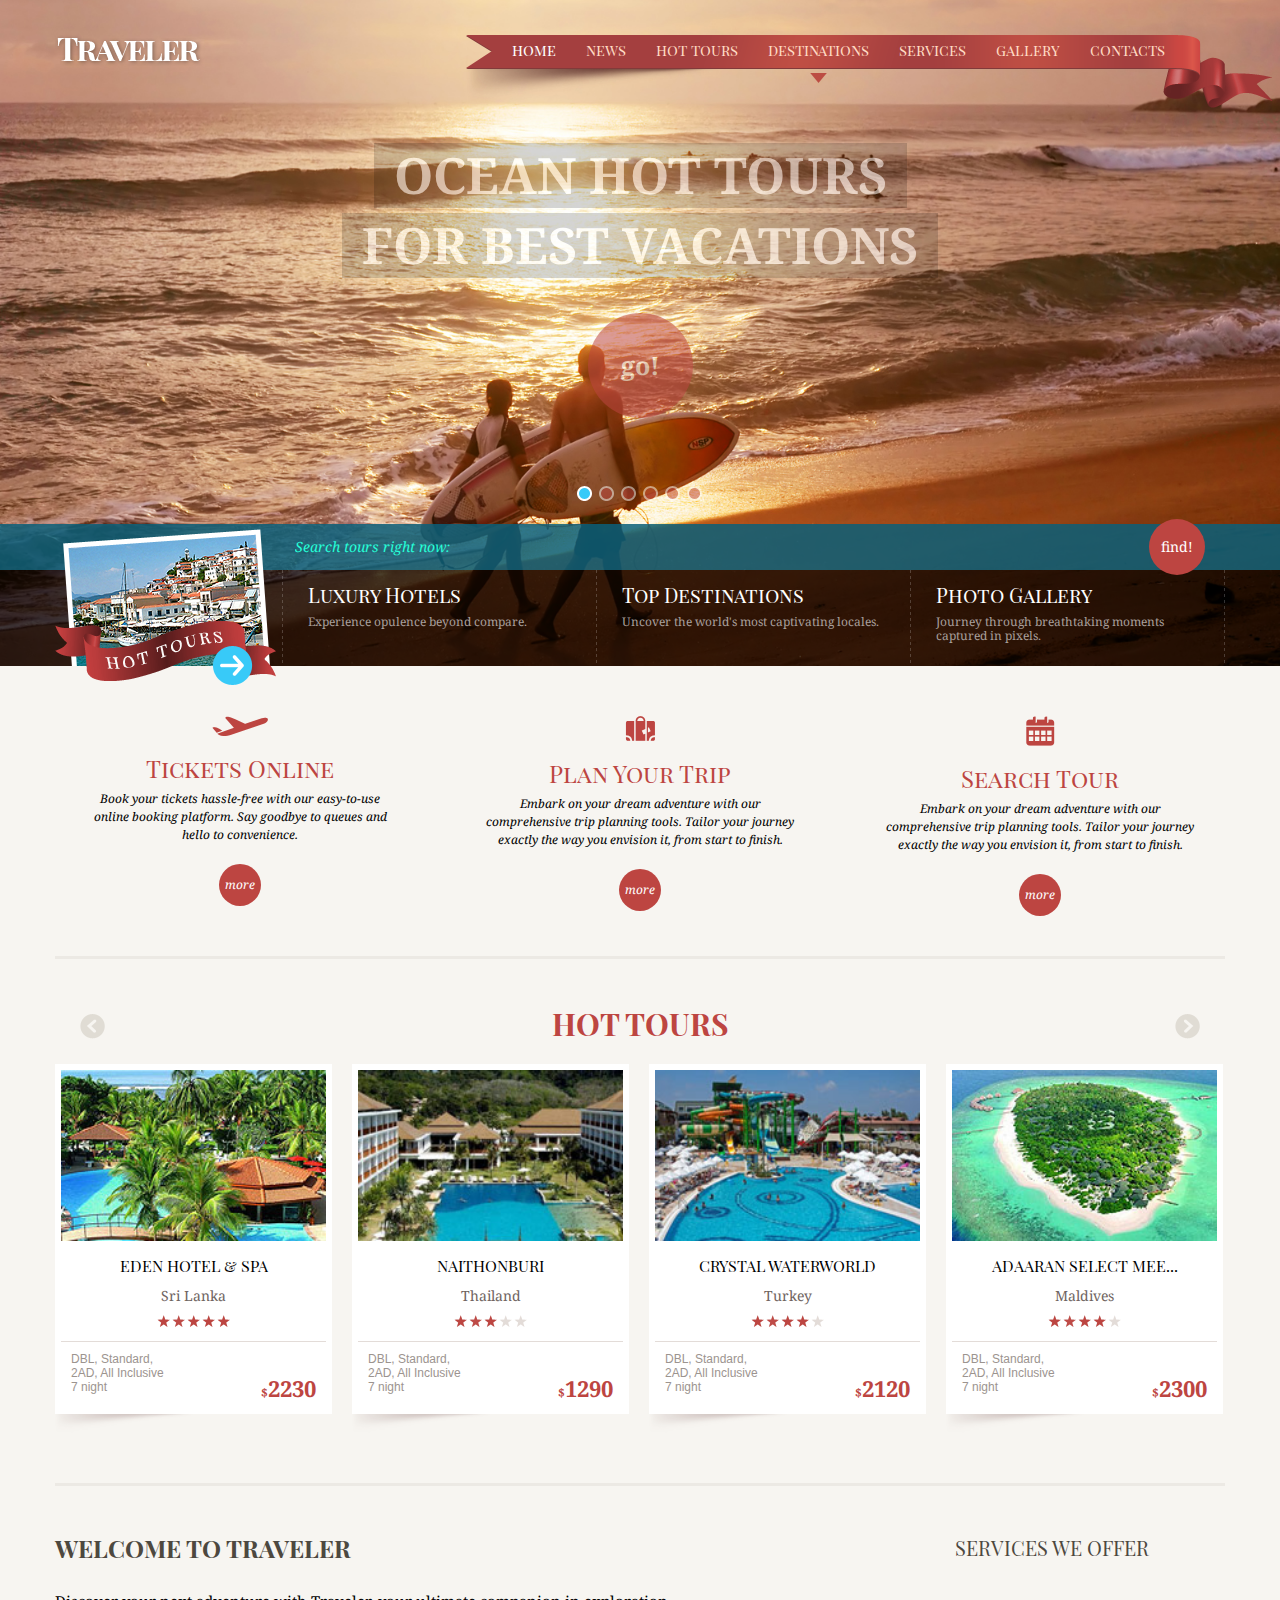
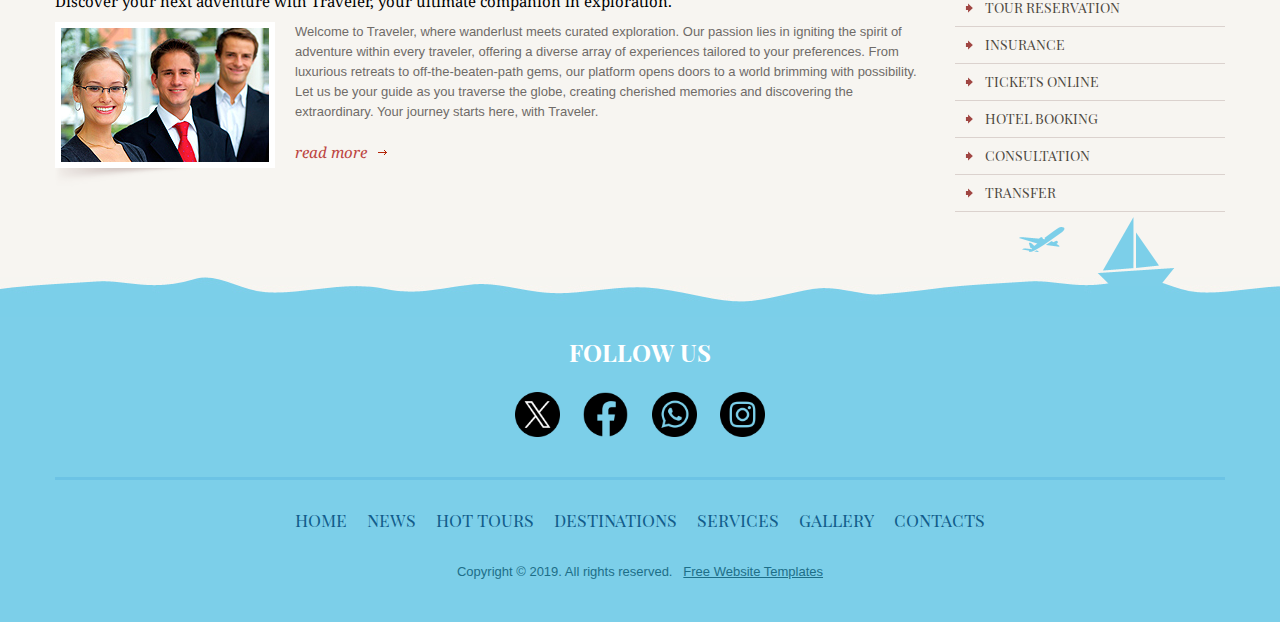
<file: index.html>
<!DOCTYPE html>
<html lang="en">
  <head>
    <title>Traveler - hot tours for best vacations</title>
    <meta charset="utf-8" />
    <meta name="viewport" content="width=device-width, initial-scale=1.0" />
    <meta name="description" content="Your description" />
    <meta name="keywords" content="Your keywords" />
    <meta name="author" content="Your name" />
    <link rel="icon" href="images/favicon.ico" type="image/x-icon" />
    <link rel="shortcut icon" href="images/favicon.ico" type="image/x-icon" />

    <link
      rel="stylesheet"
      href="css/bootstrap.css"
      type="text/css"
      media="screen"
    />
    <link
      rel="stylesheet"
      href="css/bootstrap-responsive.css"
      type="text/css"
      media="screen"
    />
    <link
      rel="stylesheet"
      href="css/camera.css"
      type="text/css"
      media="screen"
    />
    <link
      rel="stylesheet"
      href="css/style.css"
      type="text/css"
      media="screen"
    />

    <script type="text/javascript" src="js/jquery.js"></script>
    <script type="text/javascript" src="js/jquery.easing.1.3.js"></script>
    <script type="text/javascript" src="js/superfish.js"></script>

    <script type="text/javascript" src="js/jquery.ui.totop.js"></script>

    <script type="text/javascript" src="js/camera.js"></script>
    <script
      type="text/javascript"
      src="js/jquery.mobile.customized.min.js"
    ></script>

    <script type="text/javascript" src="js/jquery.caroufredsel.js"></script>
    <script type="text/javascript" src="js/jquery.touchSwipe.min.js"></script>

    <script type="text/javascript" src="js/script.js"></script>
    <script>
      $(document).ready(function () {
        // camera
        $("#camera_wrap").camera({
          //thumbnails: true
          autoAdvance: true,
          mobileAutoAdvance: true,
          height: "52%",
          hover: false,
          loader: "none",
          navigation: false,
          navigationHover: false,
          mobileNavHover: false,
          playPause: false,
          pauseOnClick: false,
          pagination: true,
          time: 7000,
          transPeriod: 1000,
          minHeight: "250px",
        });

        //	carouFredSel
        $("#slider3 .carousel.main ul").carouFredSel({
          auto: {
            timeoutDuration: 4000,
          },
          responsive: true,
          prev: ".prev",
          next: ".next",
          width: "100%",
          scroll: {
            items: 1,
            duration: 1000,
            easing: "easeOutExpo",
          },
          items: {
            width: "320",
            height: "variable", //	optionally resize item-height
            visible: {
              min: 1,
              max: 4,
            },
          },
          mousewheel: false,
          swipe: {
            onMouse: true,
            onTouch: true,
          },
        });
        $(window).bind("resize", updateSizes_vat).bind("load", updateSizes_vat);
        function updateSizes_vat() {
          $("#slider3 .carousel.main ul").trigger("updateSizes");
        }
        updateSizes_vat();
      }); //
      $(window).load(function () {
        //
      }); //
    </script>
    <!--[if lt IE 8]>
      <div style="text-align: center">
        <a
          href="http://www.microsoft.com/windows/internet-explorer/default.aspx?ocid=ie6_countdown_bannercode"
          ><img
            src="http://www.theie6countdown.com/images/upgrade.jpg"
            border="0"
            alt=""
        /></a>
      </div>
    <![endif]-->

    <!--[if lt IE 9]>
      <script src="http://html5shim.googlecode.com/svn/trunk/html5.js"></script>
      <link rel="stylesheet" href="css/ie.css" type="text/css" media="screen" />
    <![endif]-->
  </head>

  <body class="main">
    <div id="main">
      <div class="menu_bg_wrapper">
        <div class="container">
          <div class="row">
            <div class="span12">
              <div class="menu_bg_inner"><div class="menu_bg"></div></div>
            </div>
          </div>
        </div>
      </div>
      <header>
        <div class="container">
          <div class="row">
            <div class="span12">
              <div class="header_inner clearfix">
                <div class="logo_wrapper">
                  <a href="index.html" class="logo"
                    ><img src="images/logo.png" alt=""
                  /></a>
                </div>
                <div class="menu_wrapper">
                  <div class="navbar navbar_">
                    <div class="navbar-inner navbar-inner_">
                      <a
                        class="btn btn-navbar btn-navbar_"
                        data-toggle="collapse"
                        data-target=".nav-collapse_"
                        >main menu</a
                      >
                      <div class="nav-collapse nav-collapse_ collapse">
                        <ul class="nav sf-menu clearfix">
                          <li class="active"><a href="index.html">home</a></li>
                          <li><a href="news.html">news</a></li>
                          <li><a href="hot_tours.html">hot tours</a></li>
                          <li class="sub-menu sub-menu-1">
                            <a href="destinations.html"
                              >destinations<em></em
                            ></a>
                            <ul>
                              <li class="sub-menu sub-menu-2">
                                <a href="destinations.html">Asia</a>
                                <ul>
                                  <li>
                                    <a href="destinations.html"
                                      >lorem ipsum dolor</a
                                    >
                                  </li>
                                  <li>
                                    <a href="destinations.html">sit amet</a>
                                  </li>
                                  <li>
                                    <a href="destinations.html"
                                      >adipiscing elit</a
                                    >
                                  </li>
                                  <li>
                                    <a href="destinations.html"
                                      >nunc suscipit</a
                                    >
                                  </li>
                                  <li>
                                    <a href="404.html">404 page not found</a>
                                  </li>
                                </ul>
                              </li>
                              <li><a href="destinations.html">Europe</a></li>
                              <li><a href="destinations.html">America</a></li>
                              <li><a href="destinations.html">Africa</a></li>
                              <li><a href="destinations.html">Australia</a></li>
                              <li><a href="destinations.html">Islands</a></li>
                            </ul>
                          </li>
                          <li><a href="services.html">services</a></li>
                          <li><a href="gallery.html">gallery</a></li>
                          <li><a href="contacts.html">contacts</a></li>
                        </ul>
                      </div>
                    </div>
                  </div>
                </div>
              </div>
            </div>
          </div>
        </div>
      </header>

      <div id="slider">
        <div class="slider_bot">
          <div class="slider_bot1">
            <div class="container">
              <div class="row">
                <div class="span12">
                  <div class="slider_bot1_inner">
                    <div class="search-form-wrapper clearfix">
                      <form
                        id="search-form"
                        action="search.php"
                        method="GET"
                        accept-charset="utf-8"
                        class="navbar-form"
                      >
                        <input
                          type="text"
                          name="s"
                          value="Search tours right now:"
                          onBlur="if(this.value=='') this.value='Search tours right now:'"
                          onFocus="if(this.value =='Search tours right now:' ) this.value=''"
                        />
                        <a
                          href="#"
                          onClick="document.getElementById('search-form').submit()"
                          >find!</a
                        >
                      </form>
                    </div>
                  </div>
                </div>
              </div>
            </div>
          </div>
          <div class="slider_bot2">
            <div class="container">
              <div class="row">
                <div class="span12">
                  <div class="slider_bot2_inner clearfix">
                    <div class="banner0">
                      <a href="hot_tours.html"
                        ><img src="images/banner0.png" alt="" class="img"
                      /></a>
                    </div>
                    <ul class="banners clearfix">
                      <li>
                        <a href="hot_tours.html">
                          <div class="txt1">Luxury Hotels</div>
                          <div class="txt2">
                            Experience opulence beyond compare.
                          </div>
                        </a>
                      </li>
                      <li>
                        <a href="destinations.html">
                          <div class="txt1">Top Destinations</div>
                          <div class="txt2">
                            Uncover the world's most captivating locales.
                          </div>
                        </a>
                      </li>
                      <li>
                        <a href="gallery.html">
                          <div class="txt1">Photo Gallery</div>
                          <div class="txt2">
                            Journey through breathtaking moments captured in
                            pixels.
                          </div>
                        </a>
                      </li>
                    </ul>
                  </div>
                </div>
              </div>
            </div>
          </div>
        </div>
        <div id="camera_wrap">
          <div data-src="images/slide01.jpg">
            <div class="camera_caption fadeIn">
              <div class="txt1">Ocean hot tours</div>
              <div class="clearfix"></div>
              <div class="txt2">for best vacations</div>
              <div class="clearfix"></div>
              <a href="#" class="button0">go!</a>
            </div>
          </div>
          <div data-src="images/slide02.jpg">
            <div class="camera_caption fadeIn">
              <div class="txt1">hot tours</div>
              <div class="clearfix"></div>
              <div class="txt2">for best vacations</div>
              <div class="clearfix"></div>
              <a href="#" class="button0">go!</a>
            </div>
          </div>
          <div data-src="images/slide03.jpg">
            <div class="camera_caption fadeIn">
              <div class="txt1">Sacre-Coeur hot tours</div>
              <div class="clearfix"></div>
              <div class="txt2">for best vacations</div>
              <div class="clearfix"></div>
              <a href="#" class="button0">go!</a>
            </div>
          </div>
          <div data-src="images/slide04.jpg">
            <div class="camera_caption fadeIn">
              <div class="txt1">Tbilisi hot tours</div>
              <div class="clearfix"></div>
              <div class="txt2">for best vacations</div>
              <div class="clearfix"></div>
              <a href="#" class="button0">go!</a>
            </div>
          </div>

          <div data-src="images/slide05.jpg">
            <div class="camera_caption fadeIn">
              <div class="txt1">Paris hot tours</div>
              <div class="clearfix"></div>
              <div class="txt2">for best vacations</div>
              <div class="clearfix"></div>
              <a href="#" class="button0">go!</a>
            </div>
          </div>
          <div data-src="images/slide06.jpg">
            <div class="camera_caption fadeIn">
              <div class="txt1">Prague hot tours</div>
              <div class="clearfix"></div>
              <div class="txt2">for best vacations</div>
              <div class="clearfix"></div>
              <a href="#" class="button0">go!</a>
            </div>
          </div>
        </div>
      </div>

      <div class="container">
        <div class="row">
          <div class="span12">
            <div class="banners2">
              <div class="row">
                <div class="span4 banner banner1">
                  <div class="banner_inner">
                    <img src="images/banner1.png" alt="" class="ic" />
                    <div class="txt1">Tickets Online</div>
                    <div class="txt2">
                      Book your tickets hassle-free with our easy-to-use online
                      booking platform. Say goodbye to queues and hello to
                      convenience.
                    </div>
                    <a href="#" class="button1">more</a>
                  </div>
                </div>
                <div class="span4 banner banner2">
                  <div class="banner_inner">
                    <img src="images/banner2.png" alt="" class="ic" />
                    <div class="txt1">Plan Your Trip</div>
                    <div class="txt2">
                      Embark on your dream adventure with our comprehensive trip
                      planning tools. Tailor your journey exactly the way you
                      envision it, from start to finish.
                    </div>
                    <a href="#" class="button1">more</a>
                  </div>
                </div>
                <div class="span4 banner banner3">
                  <div class="banner_inner">
                    <img src="images/banner3.png" alt="" class="ic" />
                    <div class="txt1">Search Tour</div>
                    <div class="txt2">
                      Embark on your dream adventure with our comprehensive trip
                      planning tools. Tailor your journey exactly the way you
                      envision it, from start to finish.
                    </div>
                    <a href="#" class="button1">more</a>
                  </div>
                </div>
              </div>
            </div>
          </div>
        </div>
      </div>

      <div class="container">
        <div class="row">
          <div class="span12">
            <div class="hl1"></div>
          </div>
        </div>
      </div>

      <div id="slider3_wrapper">
        <div class="container">
          <div class="row">
            <div class="span12">
              <div id="slider3">
                <div class="slider3-title">Hot Tours</div>
                <a class="prev" href="#"></a>
                <a class="next" href="#"></a>
                <div class="carousel-box row">
                  <div class="inner span12">
                    <div class="carousel main">
                      <ul>
                        <li>
                          <div class="thumb-carousel">
                            <div class="thumbnail clearfix">
                              <a href="hot_tours.html">
                                <figure>
                                  <img
                                    src="images/carousel01.jpg"
                                    alt=""
                                    class="img"
                                  />
                                </figure>
                                <div class="caption">
                                  <div class="txt1">EDEN HOTEL & SPA</div>
                                  <div class="txt2">Sri Lanka</div>
                                  <img
                                    src="images/stars5.png"
                                    alt=""
                                    class="stars"
                                  />
                                  <div class="carousel_line"></div>
                                  <div class="txt3 clearfix">
                                    <div class="txt3_1">
                                      DBL, Standard,<br />2AD, All Inclusive<br />7
                                      night
                                    </div>
                                    <div class="txt3_2"><span>$</span>2230</div>
                                  </div>
                                </div>
                              </a>
                            </div>
                          </div>
                        </li>
                        <li>
                          <div class="thumb-carousel">
                            <div class="thumbnail clearfix">
                              <a href="hot_tours.html">
                                <figure>
                                  <img
                                    src="images/carousel02.jpg"
                                    alt=""
                                    class="img"
                                  />
                                </figure>
                                <div class="caption">
                                  <div class="txt1">NAITHONBURI</div>
                                  <div class="txt2">Thailand</div>
                                  <img
                                    src="images/stars3.png"
                                    alt=""
                                    class="stars"
                                  />
                                  <div class="carousel_line"></div>
                                  <div class="txt3 clearfix">
                                    <div class="txt3_1">
                                      DBL, Standard,<br />2AD, All Inclusive<br />7
                                      night
                                    </div>
                                    <div class="txt3_2"><span>$</span>1290</div>
                                  </div>
                                </div>
                              </a>
                            </div>
                          </div>
                        </li>
                        <li>
                          <div class="thumb-carousel">
                            <div class="thumbnail clearfix">
                              <a href="hot_tours.html">
                                <figure>
                                  <img
                                    src="images/carousel03.jpg"
                                    alt=""
                                    class="img"
                                  />
                                </figure>
                                <div class="caption">
                                  <div class="txt1">CRYSTAL WATERWORLD</div>
                                  <div class="txt2">Turkey</div>
                                  <img
                                    src="images/stars4.png"
                                    alt=""
                                    class="stars"
                                  />
                                  <div class="carousel_line"></div>
                                  <div class="txt3 clearfix">
                                    <div class="txt3_1">
                                      DBL, Standard,<br />2AD, All Inclusive<br />7
                                      night
                                    </div>
                                    <div class="txt3_2"><span>$</span>2120</div>
                                  </div>
                                </div>
                              </a>
                            </div>
                          </div>
                        </li>
                        <li>
                          <div class="thumb-carousel">
                            <div class="thumbnail clearfix">
                              <a href="hot_tours.html">
                                <figure>
                                  <img
                                    src="images/carousel04.jpg"
                                    alt=""
                                    class="img"
                                  />
                                </figure>
                                <div class="caption">
                                  <div class="txt1">ADAARAN SELECT MEE...</div>
                                  <div class="txt2">Maldives</div>
                                  <img
                                    src="images/stars4.png"
                                    alt=""
                                    class="stars"
                                  />
                                  <div class="carousel_line"></div>
                                  <div class="txt3 clearfix">
                                    <div class="txt3_1">
                                      DBL, Standard,<br />2AD, All Inclusive<br />7
                                      night
                                    </div>
                                    <div class="txt3_2"><span>$</span>2300</div>
                                  </div>
                                </div>
                              </a>
                            </div>
                          </div>
                        </li>
                        <li>
                          <div class="thumb-carousel">
                            <div class="thumbnail clearfix">
                              <a href="hot_tours.html">
                                <figure>
                                  <img
                                    src="images/carousel01.jpg"
                                    alt=""
                                    class="img"
                                  />
                                </figure>
                                <div class="caption">
                                  <div class="txt1">EDEN HOTEL & SPA</div>
                                  <div class="txt2">Sri Lanka</div>
                                  <img
                                    src="images/stars2.png"
                                    alt=""
                                    class="stars"
                                  />
                                  <div class="carousel_line"></div>
                                  <div class="txt3 clearfix">
                                    <div class="txt3_1">
                                      DBL, Standard,<br />2AD, All Inclusive<br />7
                                      night
                                    </div>
                                    <div class="txt3_2"><span>$</span>1230</div>
                                  </div>
                                </div>
                              </a>
                            </div>
                          </div>
                        </li>
                        <li>
                          <div class="thumb-carousel">
                            <div class="thumbnail clearfix">
                              <a href="hot_tours.html">
                                <figure>
                                  <img
                                    src="images/carousel02.jpg"
                                    alt=""
                                    class="img"
                                  />
                                </figure>
                                <div class="caption">
                                  <div class="txt1">NAITHONBURI</div>
                                  <div class="txt2">Thailand</div>
                                  <img
                                    src="images/stars5.png"
                                    alt=""
                                    class="stars"
                                  />
                                  <div class="carousel_line"></div>
                                  <div class="txt3 clearfix">
                                    <div class="txt3_1">
                                      DBL, Standard,<br />2AD, All Inclusive<br />7
                                      night
                                    </div>
                                    <div class="txt3_2"><span>$</span>1090</div>
                                  </div>
                                </div>
                              </a>
                            </div>
                          </div>
                        </li>
                        <li>
                          <div class="thumb-carousel">
                            <div class="thumbnail clearfix">
                              <a href="hot_tours.html">
                                <figure>
                                  <img
                                    src="images/carousel03.jpg"
                                    alt=""
                                    class="img"
                                  />
                                </figure>
                                <div class="caption">
                                  <div class="txt1">CRYSTAL WATERWORLD</div>
                                  <div class="txt2">Turkey</div>
                                  <img
                                    src="images/stars1.png"
                                    alt=""
                                    class="stars"
                                  />
                                  <div class="carousel_line"></div>
                                  <div class="txt3 clearfix">
                                    <div class="txt3_1">
                                      DBL, Standard,<br />2AD, All Inclusive<br />7
                                      night
                                    </div>
                                    <div class="txt3_2"><span>$</span>759</div>
                                  </div>
                                </div>
                              </a>
                            </div>
                          </div>
                        </li>
                        <li>
                          <div class="thumb-carousel">
                            <div class="thumbnail clearfix">
                              <a href="hot_tours.html">
                                <figure>
                                  <img
                                    src="images/carousel04.jpg"
                                    alt=""
                                    class="img"
                                  />
                                </figure>
                                <div class="caption">
                                  <div class="txt1">ADAARAN SELECT MEE...</div>
                                  <div class="txt2">Maldives</div>
                                  <img
                                    src="images/stars5.png"
                                    alt=""
                                    class="stars"
                                  />
                                  <div class="carousel_line"></div>
                                  <div class="txt3 clearfix">
                                    <div class="txt3_1">
                                      DBL, Standard,<br />2AD, All Inclusive<br />7
                                      night
                                    </div>
                                    <div class="txt3_2"><span>$</span>3300</div>
                                  </div>
                                </div>
                              </a>
                            </div>
                          </div>
                        </li>
                      </ul>
                    </div>
                  </div>
                </div>
              </div>
            </div>
          </div>
        </div>
      </div>

      <div class="container">
        <div class="row">
          <div class="span12">
            <div class="hl1"></div>
          </div>
        </div>
      </div>

      <div id="content">
        <div class="container">
          <div class="row">
            <div class="span9">
              <h1 class="home">Welcome to traveler</h1>

              <h4>
                Discover your next adventure with Traveler, your ultimate
                companion in exploration.
              </h4>

              <div class="thumb1">
                <div class="thumbnail clearfix">
                  <div class="figure_wrapper">
                    <figure class="img-polaroid">
                      <img src="images/home01.jpg" alt="" />
                    </figure>
                  </div>
                  <div class="caption">
                    <p>
                      Welcome to Traveler, where wanderlust meets curated
                      exploration. Our passion lies in igniting the spirit of
                      adventure within every traveler, offering a diverse array
                      of experiences tailored to your preferences. From
                      luxurious retreats to off-the-beaten-path gems, our
                      platform opens doors to a world brimming with possibility.
                      Let us be your guide as you traverse the globe, creating
                      cherished memories and discovering the extraordinary. Your
                      journey starts here, with Traveler.
                    </p>
                    <a href="#" class="button2">read more</a>
                  </div>
                </div>
              </div>
            </div>
            <div class="span3">
              <h2>Services we offer</h2>

              <ul class="ul1">
                <li><a href="#">Tour reservation</a></li>
                <li><a href="#">Insurance</a></li>
                <li><a href="#">Tickets online</a></li>
                <li><a href="#">Hotel booking</a></li>
                <li><a href="#">Consultation</a></li>
                <li><a href="#">Transfer</a></li>
              </ul>
            </div>
          </div>
        </div>
      </div>

      <footer>
        <div class="container">
          <div class="row">
            <div class="span12">
              <div class="bot1 clearfix">
                <img src="images/plane1.png" alt="" class="plane1" />
                <img src="images/boat1.png" alt="" class="boat1" />
                <div class="social_txt1">Follow us</div>
                <div class="social_wrapper">
                  <ul class="social clearfix">
                    <li>
                      <a
                        href="https://x.com/abd_alluh_0?t=Gne-Xr7LTirP89cjJzkcBA&s=08"
                        ><img src="images/twitter.png"
                      /></a>
                    </li>
                    <li>
                      <a
                        href="https://www.facebook.com/share/kBZoKPVpaWqdEz3v/?mibextid=qi2Omg"
                        ><img src="images/facebook.png"
                      /></a>
                    </li>
                    <li>
                      <a href="https://wa.me/201556278173"
                        ><img src="images/whatsapp.png"
                      /></a>
                    </li>
                    <li>
                      <a
                        href="https://www.instagram.com/abdalluh.samir?igsh=MWMyY21sM2M5ZjFuNg=="
                        ><img src="images/instagram.png"
                      /></a>
                    </li>
                  </ul>
                </div>
              </div>
              <div class="bot2 clearfix">
                <div class="menu_bot">
                  <ul id="menu_bot" class="clearfix">
                    <li><a href="index.html">home</a></li>
                    <li><a href="news.html">news</a></li>
                    <li><a href="hot_tours.html">hot tours</a></li>
                    <li><a href="destinations.html">destinations</a></li>
                    <li><a href="services.html">services</a></li>
                    <li><a href="gallery.html">gallery</a></li>
                    <li><a href="contacts.html">contacts</a></li>
                  </ul>
                </div>
                <div class="copyright">
                  Copyright © 2019. All rights reserved. &nbsp;
                  <a href="https://gridgum.com/themes/category/free/"
                    >Free Website Templates</a
                  >
                </div>
              </div>
            </div>
          </div>
        </div>
      </footer>
    </div>
    <script type="text/javascript" src="js/bootstrap.js"></script>
  </body>
</html>
</file>
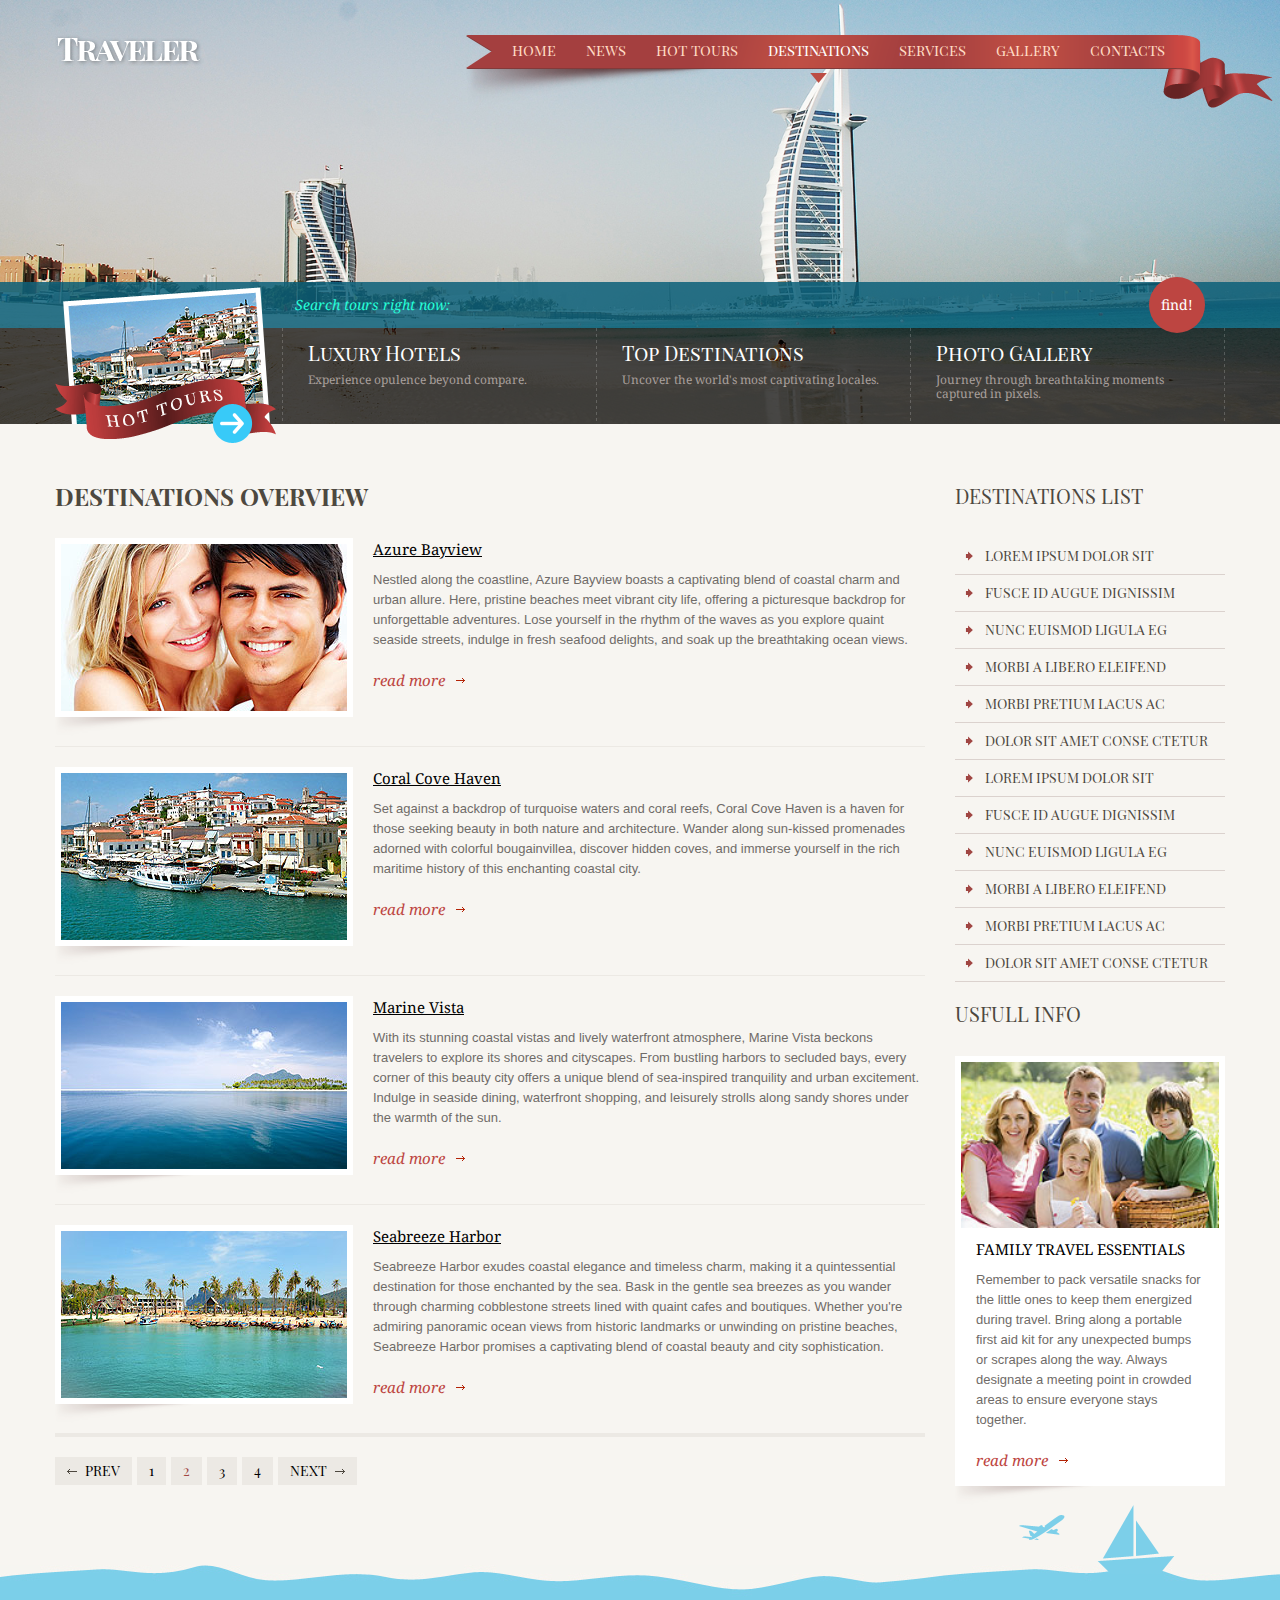
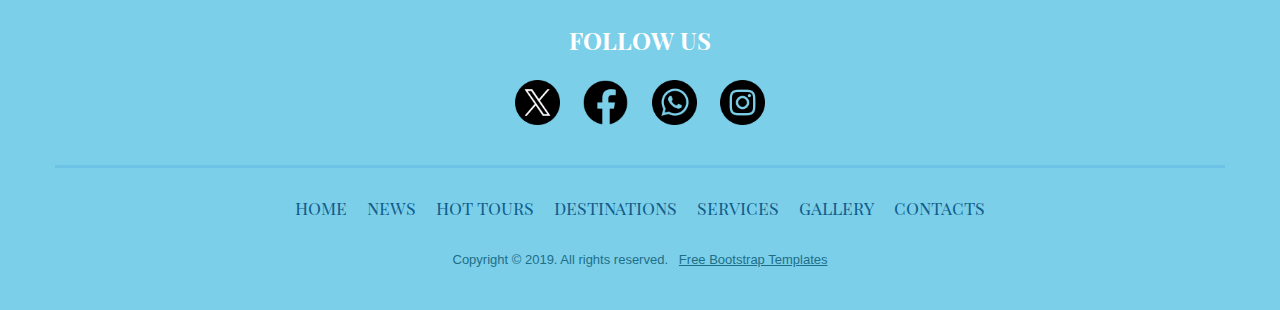
<file: destinations.html>
<!DOCTYPE html>
<html lang="en">
  <head>
    <title>destinations</title>
    <meta charset="utf-8" />
    <meta name="viewport" content="width=device-width, initial-scale=1.0" />
    <meta name="description" content="Your description" />
    <meta name="keywords" content="Your keywords" />
    <meta name="author" content="Your name" />
    <link rel="icon" href="images/favicon.ico" type="image/x-icon" />
    <link rel="shortcut icon" href="images/favicon.ico" type="image/x-icon" />

    <link
      rel="stylesheet"
      href="css/bootstrap.css"
      type="text/css"
      media="screen"
    />
    <link
      rel="stylesheet"
      href="css/bootstrap-responsive.css"
      type="text/css"
      media="screen"
    />
    <link
      rel="stylesheet"
      href="css/style.css"
      type="text/css"
      media="screen"
    />

    <script type="text/javascript" src="js/jquery.js"></script>
    <script type="text/javascript" src="js/jquery.easing.1.3.js"></script>
    <script type="text/javascript" src="js/superfish.js"></script>

    <script type="text/javascript" src="js/jquery.ui.totop.js"></script>

    <script type="text/javascript" src="js/script.js"></script>
    <script>
      $(document).ready(function () {
        //
      }); //
      $(window).load(function () {
        //
      }); //
    </script>
    <!--[if lt IE 8]>
      <div style="text-align: center">
        <a
          href="http://www.microsoft.com/windows/internet-explorer/default.aspx?ocid=ie6_countdown_bannercode"
          ><img
            src="http://www.theie6countdown.com/images/upgrade.jpg"
            border="0"
            alt=""
        /></a>
      </div>
    <![endif]-->

    <!--[if lt IE 9]>
      <script src="http://html5shim.googlecode.com/svn/trunk/html5.js"></script>
      <link rel="stylesheet" href="css/ie.css" type="text/css" media="screen" />
    <![endif]-->
  </head>

  <body class="subpage">
    <div id="main">
      <div class="menu_bg_wrapper">
        <div class="container">
          <div class="row">
            <div class="span12">
              <div class="menu_bg_inner"><div class="menu_bg"></div></div>
            </div>
          </div>
        </div>
      </div>
      <header>
        <div class="container">
          <div class="row">
            <div class="span12">
              <div class="header_inner clearfix">
                <div class="logo_wrapper">
                  <a href="index.html" class="logo"
                    ><img src="images/logo.png" alt=""
                  /></a>
                </div>
                <div class="menu_wrapper">
                  <div class="navbar navbar_">
                    <div class="navbar-inner navbar-inner_">
                      <a
                        class="btn btn-navbar btn-navbar_"
                        data-toggle="collapse"
                        data-target=".nav-collapse_"
                        >main menu</a
                      >
                      <div class="nav-collapse nav-collapse_ collapse">
                        <ul class="nav sf-menu clearfix">
                          <li><a href="index.html">home</a></li>
                          <li><a href="news.html">news</a></li>
                          <li><a href="hot_tours.html">hot tours</a></li>
                          <li class="active sub-menu sub-menu-1">
                            <a href="destinations.html"
                              >destinations<em></em
                            ></a>
                            <ul>
                              <li class="sub-menu sub-menu-2">
                                <a href="destinations.html">Asia</a>
                                <ul>
                                  <li>
                                    <a href="destinations.html"
                                      >lorem ipsum dolor</a
                                    >
                                  </li>
                                  <li>
                                    <a href="destinations.html">sit amet</a>
                                  </li>
                                  <li>
                                    <a href="destinations.html"
                                      >adipiscing elit</a
                                    >
                                  </li>
                                  <li>
                                    <a href="destinations.html"
                                      >nunc suscipit</a
                                    >
                                  </li>
                                  <li>
                                    <a href="404.html">404 page not found</a>
                                  </li>
                                </ul>
                              </li>
                              <li><a href="destinations.html">Europe</a></li>
                              <li><a href="destinations.html">America</a></li>
                              <li><a href="destinations.html">Africa</a></li>
                              <li><a href="destinations.html">Australia</a></li>
                              <li><a href="destinations.html">Islands</a></li>
                            </ul>
                          </li>
                          <li><a href="services.html">services</a></li>
                          <li><a href="gallery.html">gallery</a></li>
                          <li><a href="contacts.html">contacts</a></li>
                        </ul>
                      </div>
                    </div>
                  </div>
                </div>
              </div>
            </div>
          </div>
        </div>
      </header>

      <div id="slider">
        <div class="slider_bot">
          <div class="slider_bot1">
            <div class="container">
              <div class="row">
                <div class="span12">
                  <div class="slider_bot1_inner">
                    <div class="search-form-wrapper clearfix">
                      <form
                        id="search-form"
                        action="search.php"
                        method="GET"
                        accept-charset="utf-8"
                        class="navbar-form"
                      >
                        <input
                          type="text"
                          name="s"
                          value="Search tours right now:"
                          onBlur="if(this.value=='') this.value='Search tours right now:'"
                          onFocus="if(this.value =='Search tours right now:' ) this.value=''"
                        />
                        <a
                          href="#"
                          onClick="document.getElementById('search-form').submit()"
                          >find!</a
                        >
                      </form>
                    </div>
                  </div>
                </div>
              </div>
            </div>
          </div>
          <div class="slider_bot2">
            <div class="container">
              <div class="row">
                <div class="span12">
                  <div class="slider_bot2_inner clearfix">
                    <div class="banner0">
                      <a href="hot_tours.html"
                        ><img src="images/banner0.png" alt="" class="img"
                      /></a>
                    </div>
                    <ul class="banners clearfix">
                      <li>
                        <a href="hot_tours.html">
                          <div class="txt1">Luxury Hotels</div>
                          <div class="txt2">
                            Experience opulence beyond compare.
                          </div>
                        </a>
                      </li>
                      <li>
                        <a href="destinations.html">
                          <div class="txt1">Top Destinations</div>
                          <div class="txt2">
                            Uncover the world's most captivating locales.
                          </div>
                        </a>
                      </li>
                      <li>
                        <a href="gallery.html">
                          <div class="txt1">Photo Gallery</div>
                          <div class="txt2">
                            Journey through breathtaking moments captured in
                            pixels.
                          </div>
                        </a>
                      </li>
                    </ul>
                  </div>
                </div>
              </div>
            </div>
          </div>
        </div>
        <div class="img"><img src="images/slide_page3.jpg" alt="" /></div>
      </div>

      <div id="content">
        <div class="container">
          <div class="row">
            <div class="span9">
              <h1>destinations overview</h1>

              <div class="thumb4">
                <div class="thumbnail clearfix">
                  <div class="figure_wrapper">
                    <figure class="img-polaroid">
                      <img src="images/destinations01.jpg" alt="" />
                    </figure>
                  </div>
                  <div class="caption">
                    <h4>
                      <a href="#">Azure Bayview </a>
                    </h4>
                    <p>
                      Nestled along the coastline, Azure Bayview boasts a
                      captivating blend of coastal charm and urban allure. Here,
                      pristine beaches meet vibrant city life, offering a
                      picturesque backdrop for unforgettable adventures. Lose
                      yourself in the rhythm of the waves as you explore quaint
                      seaside streets, indulge in fresh seafood delights, and
                      soak up the breathtaking ocean views.
                    </p>
                    <a href="#" class="button2">read more</a>
                  </div>
                </div>
              </div>

              <div class="line1"></div>

              <div class="thumb4">
                <div class="thumbnail clearfix">
                  <div class="figure_wrapper">
                    <figure class="img-polaroid">
                      <img src="images/destinations02.jpg" alt="" />
                    </figure>
                  </div>
                  <div class="caption">
                    <h4>
                      <a href="#">Coral Cove Haven</a>
                    </h4>
                    <p>
                      Set against a backdrop of turquoise waters and coral
                      reefs, Coral Cove Haven is a haven for those seeking
                      beauty in both nature and architecture. Wander along
                      sun-kissed promenades adorned with colorful bougainvillea,
                      discover hidden coves, and immerse yourself in the rich
                      maritime history of this enchanting coastal city.
                    </p>
                    <a href="#" class="button2">read more</a>
                  </div>
                </div>
              </div>

              <div class="line1"></div>

              <div class="thumb4">
                <div class="thumbnail clearfix">
                  <div class="figure_wrapper">
                    <figure class="img-polaroid">
                      <img src="images/destinations03.jpg" alt="" />
                    </figure>
                  </div>
                  <div class="caption">
                    <h4>
                      <a href="#">Marine Vista</a>
                    </h4>
                    <p>
                      With its stunning coastal vistas and lively waterfront
                      atmosphere, Marine Vista beckons travelers to explore its
                      shores and cityscapes. From bustling harbors to secluded
                      bays, every corner of this beauty city offers a unique
                      blend of sea-inspired tranquility and urban excitement.
                      Indulge in seaside dining, waterfront shopping, and
                      leisurely strolls along sandy shores under the warmth of
                      the sun.
                    </p>
                    <a href="#" class="button2">read more</a>
                  </div>
                </div>
              </div>

              <div class="line1"></div>

              <div class="thumb4">
                <div class="thumbnail clearfix">
                  <div class="figure_wrapper">
                    <figure class="img-polaroid">
                      <img src="images/destinations04.jpg" alt="" />
                    </figure>
                  </div>
                  <div class="caption">
                    <h4>
                      <a href="#">Seabreeze Harbor</a>
                    </h4>
                    <p>
                      Seabreeze Harbor exudes coastal elegance and timeless
                      charm, making it a quintessential destination for those
                      enchanted by the sea. Bask in the gentle sea breezes as
                      you wander through charming cobblestone streets lined with
                      quaint cafes and boutiques. Whether you're admiring
                      panoramic ocean views from historic landmarks or unwinding
                      on pristine beaches, Seabreeze Harbor promises a
                      captivating blend of coastal beauty and city
                      sophistication.
                    </p>
                    <a href="#" class="button2">read more</a>
                  </div>
                </div>
              </div>

              <div class="line2"></div>

              <ul class="pager clearfix">
                <li class="pager_prev"><a href="#">PREV</a></li>
                <li><a href="#">1</a></li>
                <li class="pager_current">2</li>
                <li><a href="#">3</a></li>
                <li><a href="#">4</a></li>
                <li class="pager_next"><a href="#">NEXT</a></li>
              </ul>
            </div>
            <div class="span3">
              <h2>Destinations list</h2>

              <ul class="ul1">
                <li><a href="#">Lorem ipsum dolor sit</a></li>
                <li><a href="#">Fusce id augue dignissim</a></li>
                <li><a href="#">Nunc euismod ligula eg</a></li>
                <li><a href="#">Morbi a libero eleifend</a></li>
                <li><a href="#">Morbi pretium lacus ac </a></li>
                <li><a href="#">Dolor sit amet conse ctetur</a></li>
                <li><a href="#">Lorem ipsum dolor sit</a></li>
                <li><a href="#">Fusce id augue dignissim</a></li>
                <li><a href="#">Nunc euismod ligula eg</a></li>
                <li><a href="#">Morbi a libero eleifend</a></li>
                <li><a href="#">Morbi pretium lacus ac </a></li>
                <li><a href="#">Dolor sit amet conse ctetur</a></li>
              </ul>

              <h3>usfull info</h3>

              <div class="thumb5">
                <div class="thumbnail clearfix">
                  <div class="figure_wrapper">
                    <figure class="">
                      <img src="images/destinations05.jpg" alt="" />
                    </figure>
                  </div>
                  <div class="caption">
                    <h4 class="upper">Family Travel Essentials</h4>
                    <p>
                      Remember to pack versatile snacks for the little ones to
                      keep them energized during travel. Bring along a portable
                      first aid kit for any unexpected bumps or scrapes along
                      the way. Always designate a meeting point in crowded areas
                      to ensure everyone stays together.
                    </p>
                    <a href="#" class="button2">read more</a>
                  </div>
                </div>
              </div>
            </div>
          </div>
        </div>
      </div>

      <footer>
        <div class="container">
          <div class="row">
            <div class="span12">
              <div class="bot1 clearfix">
                <img src="images/plane1.png" alt="" class="plane1" />
                <img src="images/boat1.png" alt="" class="boat1" />
                <div class="social_txt1">Follow us</div>
                <div class="social_wrapper">
                  <ul class="social clearfix">
                    <li>
                      <a
                        href="https://x.com/abd_alluh_0?t=Gne-Xr7LTirP89cjJzkcBA&s=08"
                        ><img src="images/twitter.png"
                      /></a>
                    </li>
                    <li>
                      <a
                        href="https://www.facebook.com/share/kBZoKPVpaWqdEz3v/?mibextid=qi2Omg"
                        ><img src="images/facebook.png"
                      /></a>
                    </li>
                    <li>
                      <a href="https://wa.me/201556278173"
                        ><img src="images/whatsapp.png"
                      /></a>
                    </li>
                    <li>
                      <a
                        href="https://www.instagram.com/abdalluh.samir?igsh=MWMyY21sM2M5ZjFuNg=="
                        ><img src="images/instagram.png"
                      /></a>
                    </li>
                  </ul>
                </div>
              </div>
              <div class="bot2 clearfix">
                <div class="menu_bot">
                  <ul id="menu_bot" class="clearfix">
                    <li><a href="index.html">home</a></li>
                    <li><a href="news.html">news</a></li>
                    <li><a href="hot_tours.html">hot tours</a></li>
                    <li><a href="destinations.html">destinations</a></li>
                    <li><a href="services.html">services</a></li>
                    <li><a href="gallery.html">gallery</a></li>
                    <li><a href="contacts.html">contacts</a></li>
                  </ul>
                </div>
                <div class="copyright">
                  Copyright © 2019. All rights reserved. &nbsp;
                  <a href="https://gridgum.com/themes/category/free/"
                    >Free Bootstrap Templates</a
                  >
                </div>
              </div>
            </div>
          </div>
        </div>
      </footer>
    </div>
    <script type="text/javascript" src="js/bootstrap.js"></script>
  </body>
</html>
</file>
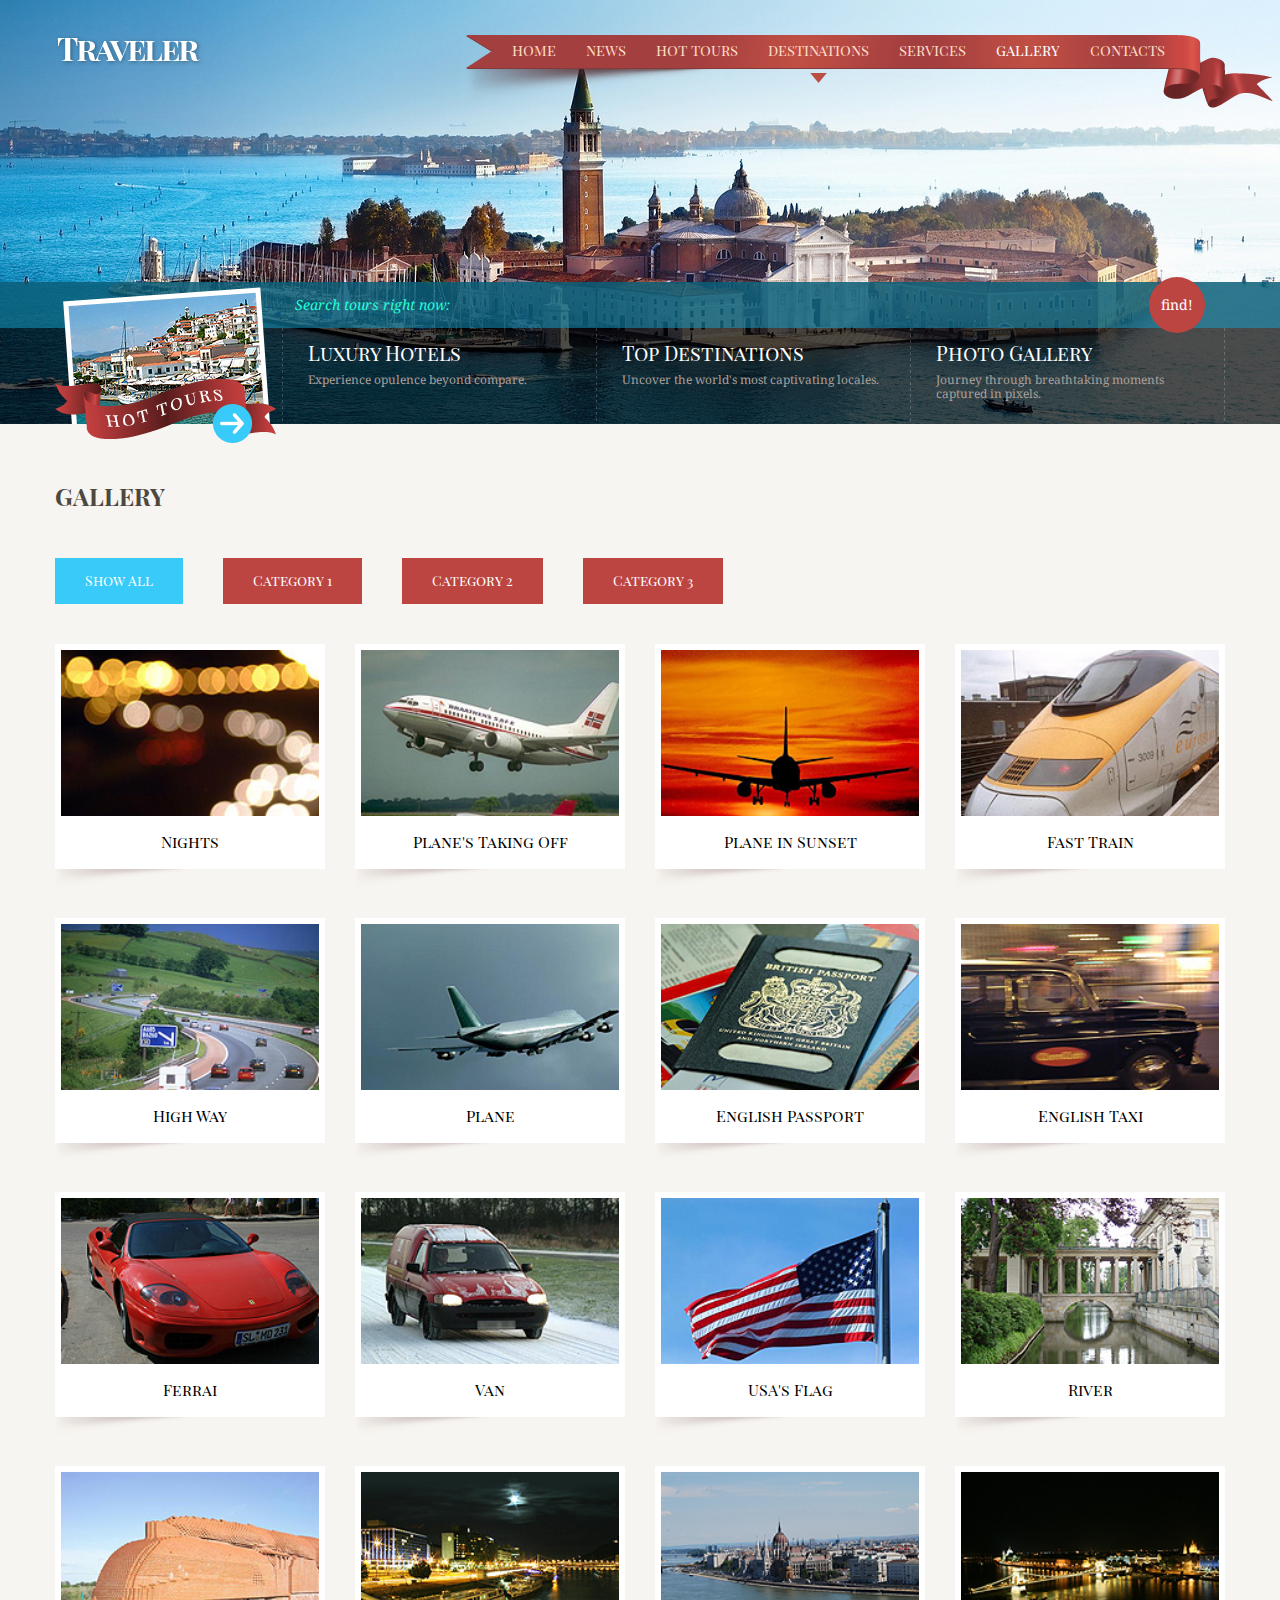
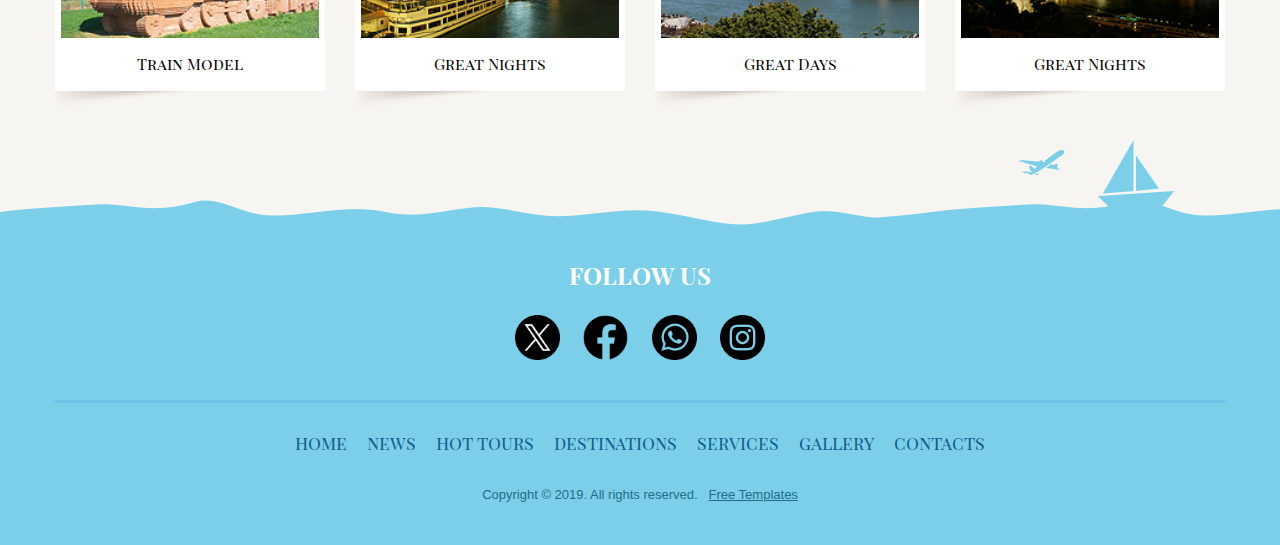
<file: gallery.html>
<!DOCTYPE html>
<html lang="en">
  <head>
    <title>gallery</title>
    <meta charset="utf-8" />
    <meta name="viewport" content="width=device-width, initial-scale=1.0" />
    <meta name="description" content="Your description" />
    <meta name="keywords" content="Your keywords" />
    <meta name="author" content="Your name" />
    <link rel="icon" href="images/favicon.ico" type="image/x-icon" />
    <link rel="shortcut icon" href="images/favicon.ico" type="image/x-icon" />

    <link
      rel="stylesheet"
      href="css/bootstrap.css"
      type="text/css"
      media="screen"
    />
    <link
      rel="stylesheet"
      href="css/bootstrap-responsive.css"
      type="text/css"
      media="screen"
    />
    <link
      rel="stylesheet"
      href="css/touchTouch.css"
      type="text/css"
      media="screen"
    />
    <link
      rel="stylesheet"
      href="css/isotope.css"
      type="text/css"
      media="screen"
    />
    <link
      rel="stylesheet"
      href="css/style.css"
      type="text/css"
      media="screen"
    />

    <script type="text/javascript" src="js/jquery.js"></script>
    <script type="text/javascript" src="js/jquery.easing.1.3.js"></script>
    <script type="text/javascript" src="js/superfish.js"></script>

    <script type="text/javascript" src="js/jquery.ui.totop.js"></script>

    <script type="text/javascript" src="js/touchTouch.jquery.js"></script>
    <script type="text/javascript" src="js/jquery.isotope.min.js"></script>

    <script type="text/javascript" src="js/script.js"></script>
    <script>
      $(document).ready(function () {
        //
      }); //
      $(window).load(function () {
        // isotop
        var $container = $("#isotope-items"),
          $optionSet = $("#isotope-options"),
          $optionSets = $("#isotope-filters"),
          $optionLinks = $optionSets.find("a");
        $container.isotope({
          filter: "*",
          layoutMode: "fitRows",
        });
        $optionLinks.click(function () {
          var $this = $(this);
          // don't proceed if already selected
          if ($this.hasClass("selected")) {
            return false;
          }
          $optionSet.find(".selected").removeClass("selected");
          $this.addClass("selected");

          var selector = $(this).attr("data-filter");
          $container.isotope({
            filter: selector,
          });
          return false;
        });
        $(window).on("resize", function (event) {
          $container.isotope("reLayout");
        });

        // touchTouch
        $(".thumb-isotope .thumbnail a").touchTouch();
      }); //
    </script>
    <!--[if lt IE 8]>
      <div style="text-align: center">
        <a
          href="http://www.microsoft.com/windows/internet-explorer/default.aspx?ocid=ie6_countdown_bannercode"
          ><img
            src="http://www.theie6countdown.com/images/upgrade.jpg"
            border="0"
            alt=""
        /></a>
      </div>
    <![endif]-->

    <!--[if lt IE 9]>
      <script src="http://html5shim.googlecode.com/svn/trunk/html5.js"></script>
      <link rel="stylesheet" href="css/ie.css" type="text/css" media="screen" />
    <![endif]-->
  </head>

  <body class="subpage">
    <div id="main">
      <div class="menu_bg_wrapper">
        <div class="container">
          <div class="row">
            <div class="span12">
              <div class="menu_bg_inner"><div class="menu_bg"></div></div>
            </div>
          </div>
        </div>
      </div>
      <header>
        <div class="container">
          <div class="row">
            <div class="span12">
              <div class="header_inner clearfix">
                <div class="logo_wrapper">
                  <a href="index.html" class="logo"
                    ><img src="images/logo.png" alt=""
                  /></a>
                </div>
                <div class="menu_wrapper">
                  <div class="navbar navbar_">
                    <div class="navbar-inner navbar-inner_">
                      <a
                        class="btn btn-navbar btn-navbar_"
                        data-toggle="collapse"
                        data-target=".nav-collapse_"
                        >main menu</a
                      >
                      <div class="nav-collapse nav-collapse_ collapse">
                        <ul class="nav sf-menu clearfix">
                          <li><a href="index.html">home</a></li>
                          <li><a href="news.html">news</a></li>
                          <li><a href="hot_tours.html">hot tours</a></li>
                          <li class="sub-menu sub-menu-1">
                            <a href="destinations.html"
                              >destinations<em></em
                            ></a>
                            <ul>
                              <li class="sub-menu sub-menu-2">
                                <a href="destinations.html">Asia</a>
                                <ul>
                                  <li>
                                    <a href="destinations.html"
                                      >lorem ipsum dolor</a
                                    >
                                  </li>
                                  <li>
                                    <a href="destinations.html">sit amet</a>
                                  </li>
                                  <li>
                                    <a href="destinations.html"
                                      >adipiscing elit</a
                                    >
                                  </li>
                                  <li>
                                    <a href="destinations.html"
                                      >nunc suscipit</a
                                    >
                                  </li>
                                  <li>
                                    <a href="404.html">404 page not found</a>
                                  </li>
                                </ul>
                              </li>
                              <li><a href="destinations.html">Europe</a></li>
                              <li><a href="destinations.html">America</a></li>
                              <li><a href="destinations.html">Africa</a></li>
                              <li><a href="destinations.html">Australia</a></li>
                              <li><a href="destinations.html">Islands</a></li>
                            </ul>
                          </li>
                          <li><a href="services.html">services</a></li>
                          <li class="active">
                            <a href="gallery.html">gallery</a>
                          </li>
                          <li><a href="contacts.html">contacts</a></li>
                        </ul>
                      </div>
                    </div>
                  </div>
                </div>
              </div>
            </div>
          </div>
        </div>
      </header>

      <div id="slider">
        <div class="slider_bot">
          <div class="slider_bot1">
            <div class="container">
              <div class="row">
                <div class="span12">
                  <div class="slider_bot1_inner">
                    <div class="search-form-wrapper clearfix">
                      <form
                        id="search-form"
                        action="search.php"
                        method="GET"
                        accept-charset="utf-8"
                        class="navbar-form"
                      >
                        <input
                          type="text"
                          name="s"
                          value="Search tours right now:"
                          onBlur="if(this.value=='') this.value='Search tours right now:'"
                          onFocus="if(this.value =='Search tours right now:' ) this.value=''"
                        />
                        <a
                          href="#"
                          onClick="document.getElementById('search-form').submit()"
                          >find!</a
                        >
                      </form>
                    </div>
                  </div>
                </div>
              </div>
            </div>
          </div>
          <div class="slider_bot2">
            <div class="container">
              <div class="row">
                <div class="span12">
                  <div class="slider_bot2_inner clearfix">
                    <div class="banner0">
                      <a href="hot_tours.html"
                        ><img src="images/banner0.png" alt="" class="img"
                      /></a>
                    </div>
                    <ul class="banners clearfix">
                      <li>
                        <a href="hot_tours.html">
                          <div class="txt1">Luxury Hotels</div>
                          <div class="txt2">
                            Experience opulence beyond compare.
                          </div>
                        </a>
                      </li>
                      <li>
                        <a href="destinations.html">
                          <div class="txt1">Top Destinations</div>
                          <div class="txt2">
                            Uncover the world's most captivating locales.
                          </div>
                        </a>
                      </li>
                      <li>
                        <a href="gallery.html">
                          <div class="txt1">Photo Gallery</div>
                          <div class="txt2">
                            Journey through breathtaking moments captured in
                            pixels.
                          </div>
                        </a>
                      </li>
                    </ul>
                  </div>
                </div>
              </div>
            </div>
          </div>
        </div>
        <div class="img"><img src="images/slide_page5.jpg" alt="" /></div>
      </div>

      <div id="content">
        <div class="container">
          <div class="row">
            <div class="span12">
              <h1>gallery</h1>

              <div id="isotope-options">
                <ul id="isotope-filters" class="clearfix">
                  <li>
                    <a href="#" class="selected" data-filter="*">Show All</a>
                  </li>
                  <li>
                    <a href="#" data-filter=".isotope-filter1">Category 1</a>
                  </li>
                  <li>
                    <a href="#" data-filter=".isotope-filter2">Category 2</a>
                  </li>
                  <li>
                    <a href="#" data-filter=".isotope-filter3">Category 3</a>
                  </li>
                </ul>
              </div>

              <ul class="thumbnails" id="isotope-items">
                <li class="span3 isotope-element isotope-filter1">
                  <div class="thumb-isotope">
                    <div class="thumbnail clearfix">
                      <a href="images/blank.png">
                        <figure>
                          <img src="images/gallery01.jpg" alt="" /><em></em>
                        </figure>
                        <div class="caption">Nights</div>
                      </a>
                    </div>
                  </div>
                </li>
                <li class="span3 isotope-element isotope-filter2">
                  <div class="thumb-isotope">
                    <div class="thumbnail clearfix">
                      <a href="images/blank.png">
                        <figure>
                          <img src="images/gallery02.jpg" alt="" /><em></em>
                        </figure>
                        <div class="caption">Plane's Taking Off</div>
                      </a>
                    </div>
                  </div>
                </li>
                <li class="span3 isotope-element isotope-filter3">
                  <div class="thumb-isotope">
                    <div class="thumbnail clearfix">
                      <a href="images/blank.png">
                        <figure>
                          <img src="images/gallery03.jpg" alt="" /><em></em>
                        </figure>
                        <div class="caption">Plane in Sunset</div>
                      </a>
                    </div>
                  </div>
                </li>
                <li class="span3 isotope-element isotope-filter1">
                  <div class="thumb-isotope">
                    <div class="thumbnail clearfix">
                      <a href="images/blank.png">
                        <figure>
                          <img src="images/gallery04.jpg" alt="" /><em></em>
                        </figure>
                        <div class="caption">Fast Train</div>
                      </a>
                    </div>
                  </div>
                </li>
                <li class="span3 isotope-element isotope-filter2">
                  <div class="thumb-isotope">
                    <div class="thumbnail clearfix">
                      <a href="images/blank.png">
                        <figure>
                          <img src="images/gallery05.jpg" alt="" /><em></em>
                        </figure>
                        <div class="caption">High Way</div>
                      </a>
                    </div>
                  </div>
                </li>
                <li class="span3 isotope-element isotope-filter3">
                  <div class="thumb-isotope">
                    <div class="thumbnail clearfix">
                      <a href="images/blank.png">
                        <figure>
                          <img src="images/gallery06.jpg" alt="" /><em></em>
                        </figure>
                        <div class="caption">Plane</div>
                      </a>
                    </div>
                  </div>
                </li>
                <li class="span3 isotope-element isotope-filter1">
                  <div class="thumb-isotope">
                    <div class="thumbnail clearfix">
                      <a href="images/blank.png">
                        <figure>
                          <img src="images/gallery07.jpg" alt="" /><em></em>
                        </figure>
                        <div class="caption">English Passport</div>
                      </a>
                    </div>
                  </div>
                </li>
                <li class="span3 isotope-element isotope-filter2">
                  <div class="thumb-isotope">
                    <div class="thumbnail clearfix">
                      <a href="images/blank.png">
                        <figure>
                          <img src="images/gallery08.jpg" alt="" /><em></em>
                        </figure>
                        <div class="caption">English Taxi</div>
                      </a>
                    </div>
                  </div>
                </li>
                <li class="span3 isotope-element isotope-filter3">
                  <div class="thumb-isotope">
                    <div class="thumbnail clearfix">
                      <a href="images/blank.png">
                        <figure>
                          <img src="images/gallery09.jpg" alt="" /><em></em>
                        </figure>
                        <div class="caption">Ferrai</div>
                      </a>
                    </div>
                  </div>
                </li>
                <li class="span3 isotope-element isotope-filter1">
                  <div class="thumb-isotope">
                    <div class="thumbnail clearfix">
                      <a href="images/blank.png">
                        <figure>
                          <img src="images/gallery10.jpg" alt="" /><em></em>
                        </figure>
                        <div class="caption">Van</div>
                      </a>
                    </div>
                  </div>
                </li>
                <li class="span3 isotope-element isotope-filter2">
                  <div class="thumb-isotope">
                    <div class="thumbnail clearfix">
                      <a href="images/blank.png">
                        <figure>
                          <img src="images/gallery11.jpg" alt="" /><em></em>
                        </figure>
                        <div class="caption">USA's Flag</div>
                      </a>
                    </div>
                  </div>
                </li>
                <li class="span3 isotope-element isotope-filter3">
                  <div class="thumb-isotope">
                    <div class="thumbnail clearfix">
                      <a href="images/blank.png">
                        <figure>
                          <img src="images/gallery12.jpg" alt="" /><em></em>
                        </figure>
                        <div class="caption">River</div>
                      </a>
                    </div>
                  </div>
                </li>
                <li class="span3 isotope-element isotope-filter1">
                  <div class="thumb-isotope">
                    <div class="thumbnail clearfix">
                      <a href="images/blank.png">
                        <figure>
                          <img src="images/gallery13.jpg" alt="" /><em></em>
                        </figure>
                        <div class="caption">Train Model</div>
                      </a>
                    </div>
                  </div>
                </li>
                <li class="span3 isotope-element isotope-filter2">
                  <div class="thumb-isotope">
                    <div class="thumbnail clearfix">
                      <a href="images/blank.png">
                        <figure>
                          <img src="images/gallery14.jpg" alt="" /><em></em>
                        </figure>
                        <div class="caption">Great Nights</div>
                      </a>
                    </div>
                  </div>
                </li>
                <li class="span3 isotope-element isotope-filter3">
                  <div class="thumb-isotope">
                    <div class="thumbnail clearfix">
                      <a href="images/blank.png">
                        <figure>
                          <img src="images/gallery15.jpg" alt="" /><em></em>
                        </figure>
                        <div class="caption">Great Days</div>
                      </a>
                    </div>
                  </div>
                </li>
                <li class="span3 isotope-element isotope-filter1">
                  <div class="thumb-isotope">
                    <div class="thumbnail clearfix">
                      <a href="images/blank.png">
                        <figure>
                          <img src="images/gallery16.jpg" alt="" /><em></em>
                        </figure>
                        <div class="caption">Great Nights</div>
                      </a>
                    </div>
                  </div>
                </li>
              </ul>
            </div>
          </div>
        </div>
      </div>

      <footer>
        <div class="container">
          <div class="row">
            <div class="span12">
              <div class="bot1 clearfix">
                <img src="images/plane1.png" alt="" class="plane1" />
                <img src="images/boat1.png" alt="" class="boat1" />
                <div class="social_txt1">Follow us</div>
                <div class="social_wrapper">
                  <ul class="social clearfix">
                    <li>
                      <a
                        href="https://x.com/abd_alluh_0?t=Gne-Xr7LTirP89cjJzkcBA&s=08"
                        ><img src="images/twitter.png"
                      /></a>
                    </li>
                    <li>
                      <a
                        href="https://www.facebook.com/share/kBZoKPVpaWqdEz3v/?mibextid=qi2Omg"
                        ><img src="images/facebook.png"
                      /></a>
                    </li>
                    <li>
                      <a href="https://wa.me/201556278173"
                        ><img src="images/whatsapp.png"
                      /></a>
                    </li>
                    <li>
                      <a
                        href="https://www.instagram.com/abdalluh.samir?igsh=MWMyY21sM2M5ZjFuNg=="
                        ><img src="images/instagram.png"
                      /></a>
                    </li>
                  </ul>
                </div>
              </div>
              <div class="bot2 clearfix">
                <div class="menu_bot">
                  <ul id="menu_bot" class="clearfix">
                    <li><a href="index.html">home</a></li>
                    <li><a href="news.html">news</a></li>
                    <li><a href="hot_tours.html">hot tours</a></li>
                    <li><a href="destinations.html">destinations</a></li>
                    <li><a href="services.html">services</a></li>
                    <li><a href="gallery.html">gallery</a></li>
                    <li><a href="contacts.html">contacts</a></li>
                  </ul>
                </div>
                <div class="copyright">
                  Copyright © 2019. All rights reserved. &nbsp;
                  <a href="https://gridgum.com/themes/category/free/"
                    >Free Templates</a
                  >
                </div>
              </div>
            </div>
          </div>
        </div>
      </footer>
    </div>
    <script type="text/javascript" src="js/bootstrap.js"></script>
  </body>
</html>
</file>
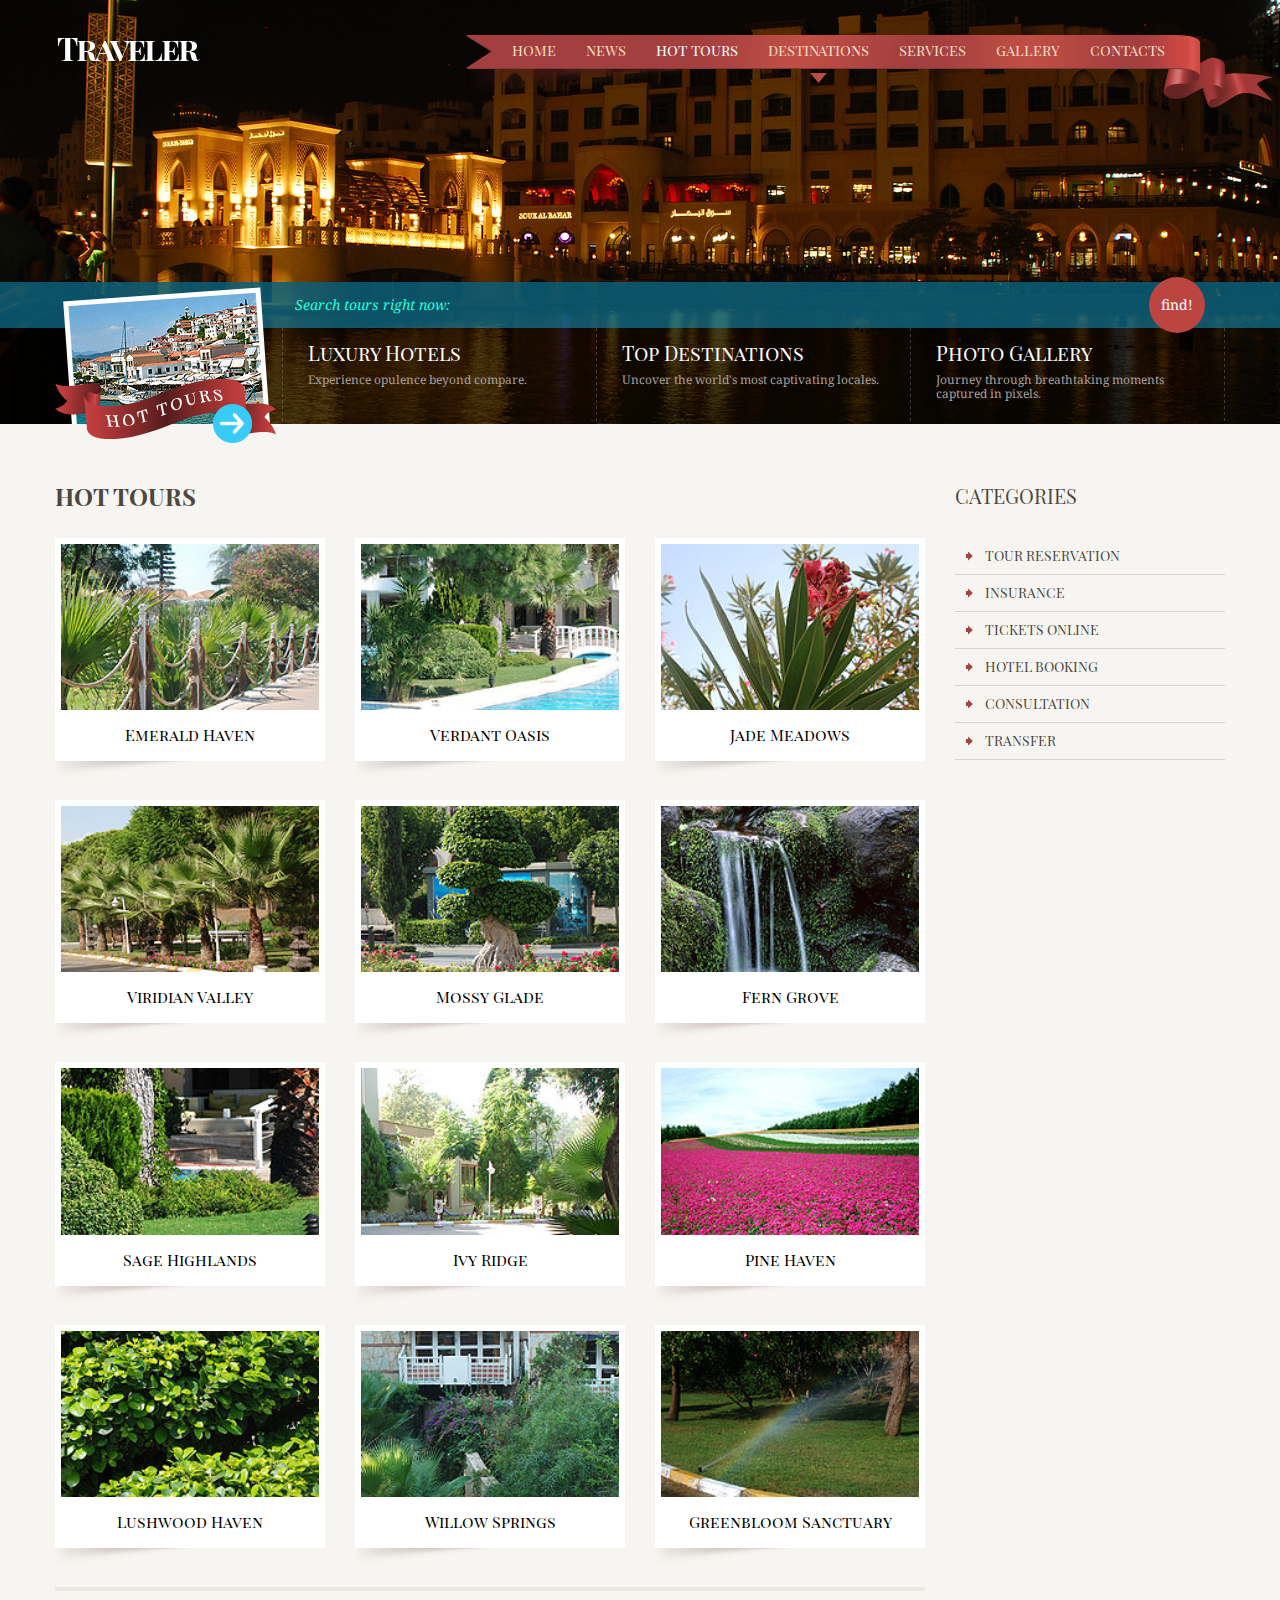
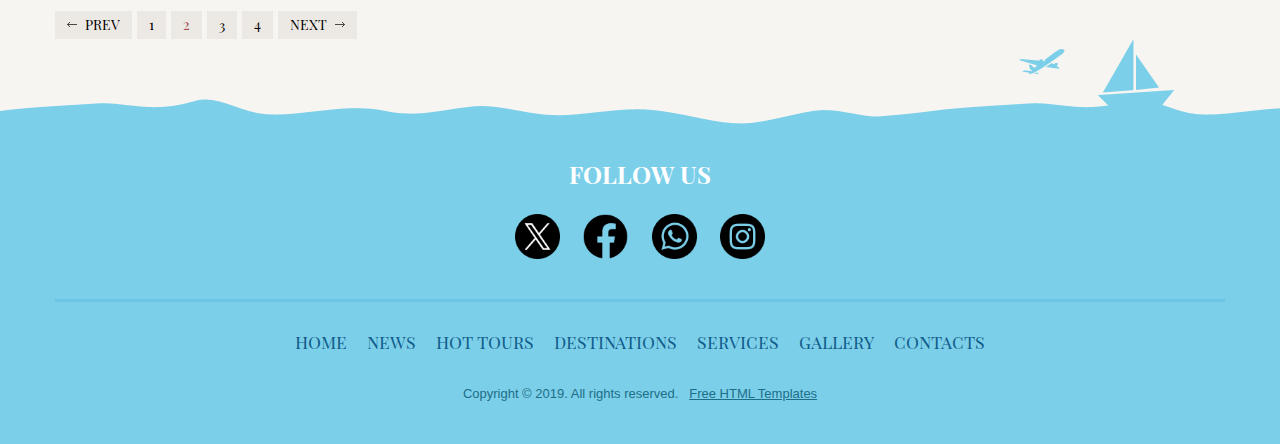
<file: hot_tours.html>
<!DOCTYPE html>
<html lang="en">
  <head>
    <title>hot tours</title>
    <meta charset="utf-8" />
    <meta name="viewport" content="width=device-width, initial-scale=1.0" />
    <meta name="description" content="Your description" />
    <meta name="keywords" content="Your keywords" />
    <meta name="author" content="Your name" />
    <link rel="icon" href="images/favicon.ico" type="image/x-icon" />
    <link rel="shortcut icon" href="images/favicon.ico" type="image/x-icon" />

    <link
      rel="stylesheet"
      href="css/bootstrap.css"
      type="text/css"
      media="screen"
    />
    <link
      rel="stylesheet"
      href="css/bootstrap-responsive.css"
      type="text/css"
      media="screen"
    />
    <link
      rel="stylesheet"
      href="css/style.css"
      type="text/css"
      media="screen"
    />

    <script type="text/javascript" src="js/jquery.js"></script>
    <script type="text/javascript" src="js/jquery.easing.1.3.js"></script>
    <script type="text/javascript" src="js/superfish.js"></script>

    <script type="text/javascript" src="js/jquery.ui.totop.js"></script>

    <script type="text/javascript" src="js/script.js"></script>
    <script>
      $(document).ready(function () {
        //
      }); //
      $(window).load(function () {
        //
      }); //
    </script>
    <!--[if lt IE 8]>
      <div style="text-align: center">
        <a
          href="http://www.microsoft.com/windows/internet-explorer/default.aspx?ocid=ie6_countdown_bannercode"
          ><img
            src="http://www.theie6countdown.com/images/upgrade.jpg"
            border="0"
            alt=""
        /></a>
      </div>
    <![endif]-->

    <!--[if lt IE 9]>
      <script src="http://html5shim.googlecode.com/svn/trunk/html5.js"></script>
      <link rel="stylesheet" href="css/ie.css" type="text/css" media="screen" />
    <![endif]-->
  </head>

  <body class="subpage">
    <div id="main">
      <div class="menu_bg_wrapper">
        <div class="container">
          <div class="row">
            <div class="span12">
              <div class="menu_bg_inner"><div class="menu_bg"></div></div>
            </div>
          </div>
        </div>
      </div>
      <header>
        <div class="container">
          <div class="row">
            <div class="span12">
              <div class="header_inner clearfix">
                <div class="logo_wrapper">
                  <a href="index.html" class="logo"
                    ><img src="images/logo.png" alt=""
                  /></a>
                </div>
                <div class="menu_wrapper">
                  <div class="navbar navbar_">
                    <div class="navbar-inner navbar-inner_">
                      <a
                        class="btn btn-navbar btn-navbar_"
                        data-toggle="collapse"
                        data-target=".nav-collapse_"
                        >main menu</a
                      >
                      <div class="nav-collapse nav-collapse_ collapse">
                        <ul class="nav sf-menu clearfix">
                          <li><a href="index.html">home</a></li>
                          <li><a href="news.html">news</a></li>
                          <li class="active">
                            <a href="hot_tours.html">hot tours</a>
                          </li>
                          <li class="sub-menu sub-menu-1">
                            <a href="destinations.html"
                              >destinations<em></em
                            ></a>
                            <ul>
                              <li class="sub-menu sub-menu-2">
                                <a href="destinations.html">Asia</a>
                                <ul>
                                  <li>
                                    <a href="destinations.html"
                                      >lorem ipsum dolor</a
                                    >
                                  </li>
                                  <li>
                                    <a href="destinations.html">sit amet</a>
                                  </li>
                                  <li>
                                    <a href="destinations.html"
                                      >adipiscing elit</a
                                    >
                                  </li>
                                  <li>
                                    <a href="destinations.html"
                                      >nunc suscipit</a
                                    >
                                  </li>
                                  <li>
                                    <a href="404.html">404 page not found</a>
                                  </li>
                                </ul>
                              </li>
                              <li><a href="destinations.html">Europe</a></li>
                              <li><a href="destinations.html">America</a></li>
                              <li><a href="destinations.html">Africa</a></li>
                              <li><a href="destinations.html">Australia</a></li>
                              <li><a href="destinations.html">Islands</a></li>
                            </ul>
                          </li>
                          <li><a href="services.html">services</a></li>
                          <li><a href="gallery.html">gallery</a></li>
                          <li><a href="contacts.html">contacts</a></li>
                        </ul>
                      </div>
                    </div>
                  </div>
                </div>
              </div>
            </div>
          </div>
        </div>
      </header>

      <div id="slider">
        <div class="slider_bot">
          <div class="slider_bot1">
            <div class="container">
              <div class="row">
                <div class="span12">
                  <div class="slider_bot1_inner">
                    <div class="search-form-wrapper clearfix">
                      <form
                        id="search-form"
                        action="search.php"
                        method="GET"
                        accept-charset="utf-8"
                        class="navbar-form"
                      >
                        <input
                          type="text"
                          name="s"
                          value="Search tours right now:"
                          onBlur="if(this.value=='') this.value='Search tours right now:'"
                          onFocus="if(this.value =='Search tours right now:' ) this.value=''"
                        />
                        <a
                          href="#"
                          onClick="document.getElementById('search-form').submit()"
                          >find!</a
                        >
                      </form>
                    </div>
                  </div>
                </div>
              </div>
            </div>
          </div>
          <div class="slider_bot2">
            <div class="container">
              <div class="row">
                <div class="span12">
                  <div class="slider_bot2_inner clearfix">
                    <div class="banner0">
                      <a href="hot_tours.html"
                        ><img src="images/banner0.png" alt="" class="img"
                      /></a>
                    </div>
                    <ul class="banners clearfix">
                      <li>
                        <a href="hot_tours.html">
                          <div class="txt1">Luxury Hotels</div>
                          <div class="txt2">
                            Experience opulence beyond compare.
                          </div>
                        </a>
                      </li>
                      <li>
                        <a href="destinations.html">
                          <div class="txt1">Top Destinations</div>
                          <div class="txt2">
                            Uncover the world's most captivating locales.
                          </div>
                        </a>
                      </li>
                      <li>
                        <a href="gallery.html">
                          <div class="txt1">Photo Gallery</div>
                          <div class="txt2">
                            Journey through breathtaking moments captured in
                            pixels.
                          </div>
                        </a>
                      </li>
                    </ul>
                  </div>
                </div>
              </div>
            </div>
          </div>
        </div>
        <div class="img"><img src="images/slide_page2.jpg" alt="" /></div>
      </div>

      <div id="content">
        <div class="container">
          <div class="row">
            <div class="span9">
              <h1>hot tours</h1>

              <div class="row">
                <div class="span3">
                  <div class="thumb3 team1">
                    <div class="thumbnail clearfix">
                      <a href="#">
                        <figure class="">
                          <img src="images/tours01.jpg" alt="" />
                        </figure>
                        <div class="caption">Emerald Haven</div>
                      </a>
                    </div>
                  </div>
                </div>
                <div class="span3">
                  <div class="thumb3 team1">
                    <div class="thumbnail clearfix">
                      <a href="#">
                        <figure class="">
                          <img src="images/tours02.jpg" alt="" />
                        </figure>
                        <div class="caption">Verdant Oasis</div>
                      </a>
                    </div>
                  </div>
                </div>
                <div class="span3">
                  <div class="thumb3 team1">
                    <div class="thumbnail clearfix">
                      <a href="#">
                        <figure class="">
                          <img src="images/tours03.jpg" alt="" />
                        </figure>
                        <div class="caption">Jade Meadows</div>
                      </a>
                    </div>
                  </div>
                </div>
              </div>

              <div class="row">
                <div class="span3">
                  <div class="thumb3 team1">
                    <div class="thumbnail clearfix">
                      <a href="#">
                        <figure class="">
                          <img src="images/tours04.jpg" alt="" />
                        </figure>
                        <div class="caption">Viridian Valley</div>
                      </a>
                    </div>
                  </div>
                </div>
                <div class="span3">
                  <div class="thumb3 team1">
                    <div class="thumbnail clearfix">
                      <a href="#">
                        <figure class="">
                          <img src="images/tours05.jpg" alt="" />
                        </figure>
                        <div class="caption">Mossy Glade</div>
                      </a>
                    </div>
                  </div>
                </div>
                <div class="span3">
                  <div class="thumb3 team1">
                    <div class="thumbnail clearfix">
                      <a href="#">
                        <figure class="">
                          <img src="images/tours06.jpg" alt="" />
                        </figure>
                        <div class="caption">Fern Grove</div>
                      </a>
                    </div>
                  </div>
                </div>
              </div>

              <div class="row">
                <div class="span3">
                  <div class="thumb3 team1">
                    <div class="thumbnail clearfix">
                      <a href="#">
                        <figure class="">
                          <img src="images/tours07.jpg" alt="" />
                        </figure>
                        <div class="caption">Sage Highlands</div>
                      </a>
                    </div>
                  </div>
                </div>
                <div class="span3">
                  <div class="thumb3 team1">
                    <div class="thumbnail clearfix">
                      <a href="#">
                        <figure class="">
                          <img src="images/tours08.jpg" alt="" />
                        </figure>
                        <div class="caption">Ivy Ridge</div>
                      </a>
                    </div>
                  </div>
                </div>
                <div class="span3">
                  <div class="thumb3 team1">
                    <div class="thumbnail clearfix">
                      <a href="#">
                        <figure class="">
                          <img src="images/tours09.jpg" alt="" />
                        </figure>
                        <div class="caption">Pine Haven</div>
                      </a>
                    </div>
                  </div>
                </div>
              </div>

              <div class="row">
                <div class="span3">
                  <div class="thumb3 team1">
                    <div class="thumbnail clearfix">
                      <a href="#">
                        <figure class="">
                          <img src="images/tours10.jpg" alt="" />
                        </figure>
                        <div class="caption">Lushwood Haven</div>
                      </a>
                    </div>
                  </div>
                </div>
                <div class="span3">
                  <div class="thumb3 team1">
                    <div class="thumbnail clearfix">
                      <a href="#">
                        <figure class="">
                          <img src="images/tours11.jpg" alt="" />
                        </figure>
                        <div class="caption">Willow Springs</div>
                      </a>
                    </div>
                  </div>
                </div>
                <div class="span3">
                  <div class="thumb3 team1">
                    <div class="thumbnail clearfix">
                      <a href="#">
                        <figure class="">
                          <img src="images/tours12.jpg" alt="" />
                        </figure>
                        <div class="caption">Greenbloom Sanctuary</div>
                      </a>
                    </div>
                  </div>
                </div>
              </div>

              <div class="line2"></div>

              <ul class="pager clearfix">
                <li class="pager_prev"><a href="#">PREV</a></li>
                <li><a href="#">1</a></li>
                <li class="pager_current">2</li>
                <li><a href="#">3</a></li>
                <li><a href="#">4</a></li>
                <li class="pager_next"><a href="#">NEXT</a></li>
              </ul>
            </div>
            <div class="span3">
              <h2>Categories</h2>

              <ul class="ul1">
                <li><a href="#">Tour reservation</a></li>
                <li><a href="#">Insurance</a></li>
                <li><a href="#">Tickets online</a></li>
                <li><a href="#">Hotel booking</a></li>
                <li><a href="#">Consultation</a></li>
                <li><a href="#">Transfer</a></li>
              </ul>
            </div>
          </div>
        </div>
      </div>

      <footer>
        <div class="container">
          <div class="row">
            <div class="span12">
              <div class="bot1 clearfix">
                <img src="images/plane1.png" alt="" class="plane1" />
                <img src="images/boat1.png" alt="" class="boat1" />
                <div class="social_txt1">Follow us</div>
                <div class="social_wrapper">
                  <ul class="social clearfix">
                    <li>
                      <a
                        href="https://x.com/abd_alluh_0?t=Gne-Xr7LTirP89cjJzkcBA&s=08"
                        ><img src="images/twitter.png"
                      /></a>
                    </li>
                    <li>
                      <a
                        href="https://www.facebook.com/share/kBZoKPVpaWqdEz3v/?mibextid=qi2Omg"
                        ><img src="images/facebook.png"
                      /></a>
                    </li>
                    <li>
                      <a href="https://wa.me/201556278173"
                        ><img src="images/whatsapp.png"
                      /></a>
                    </li>
                    <li>
                      <a
                        href="https://www.instagram.com/abdalluh.samir?igsh=MWMyY21sM2M5ZjFuNg=="
                        ><img src="images/instagram.png"
                      /></a>
                    </li>
                  </ul>
                </div>
              </div>
              <div class="bot2 clearfix">
                <div class="menu_bot">
                  <ul id="menu_bot" class="clearfix">
                    <li><a href="index.html">home</a></li>
                    <li><a href="news.html">news</a></li>
                    <li><a href="hot_tours.html">hot tours</a></li>
                    <li><a href="destinations.html">destinations</a></li>
                    <li><a href="services.html">services</a></li>
                    <li><a href="gallery.html">gallery</a></li>
                    <li><a href="contacts.html">contacts</a></li>
                  </ul>
                </div>
                <div class="copyright">
                  Copyright © 2019. All rights reserved. &nbsp;
                  <a href="https://gridgum.com/themes/category/free/"
                    >Free HTML Templates</a
                  >
                </div>
              </div>
            </div>
          </div>
        </div>
      </footer>
    </div>
    <script type="text/javascript" src="js/bootstrap.js"></script>
  </body>
</html>
</file>
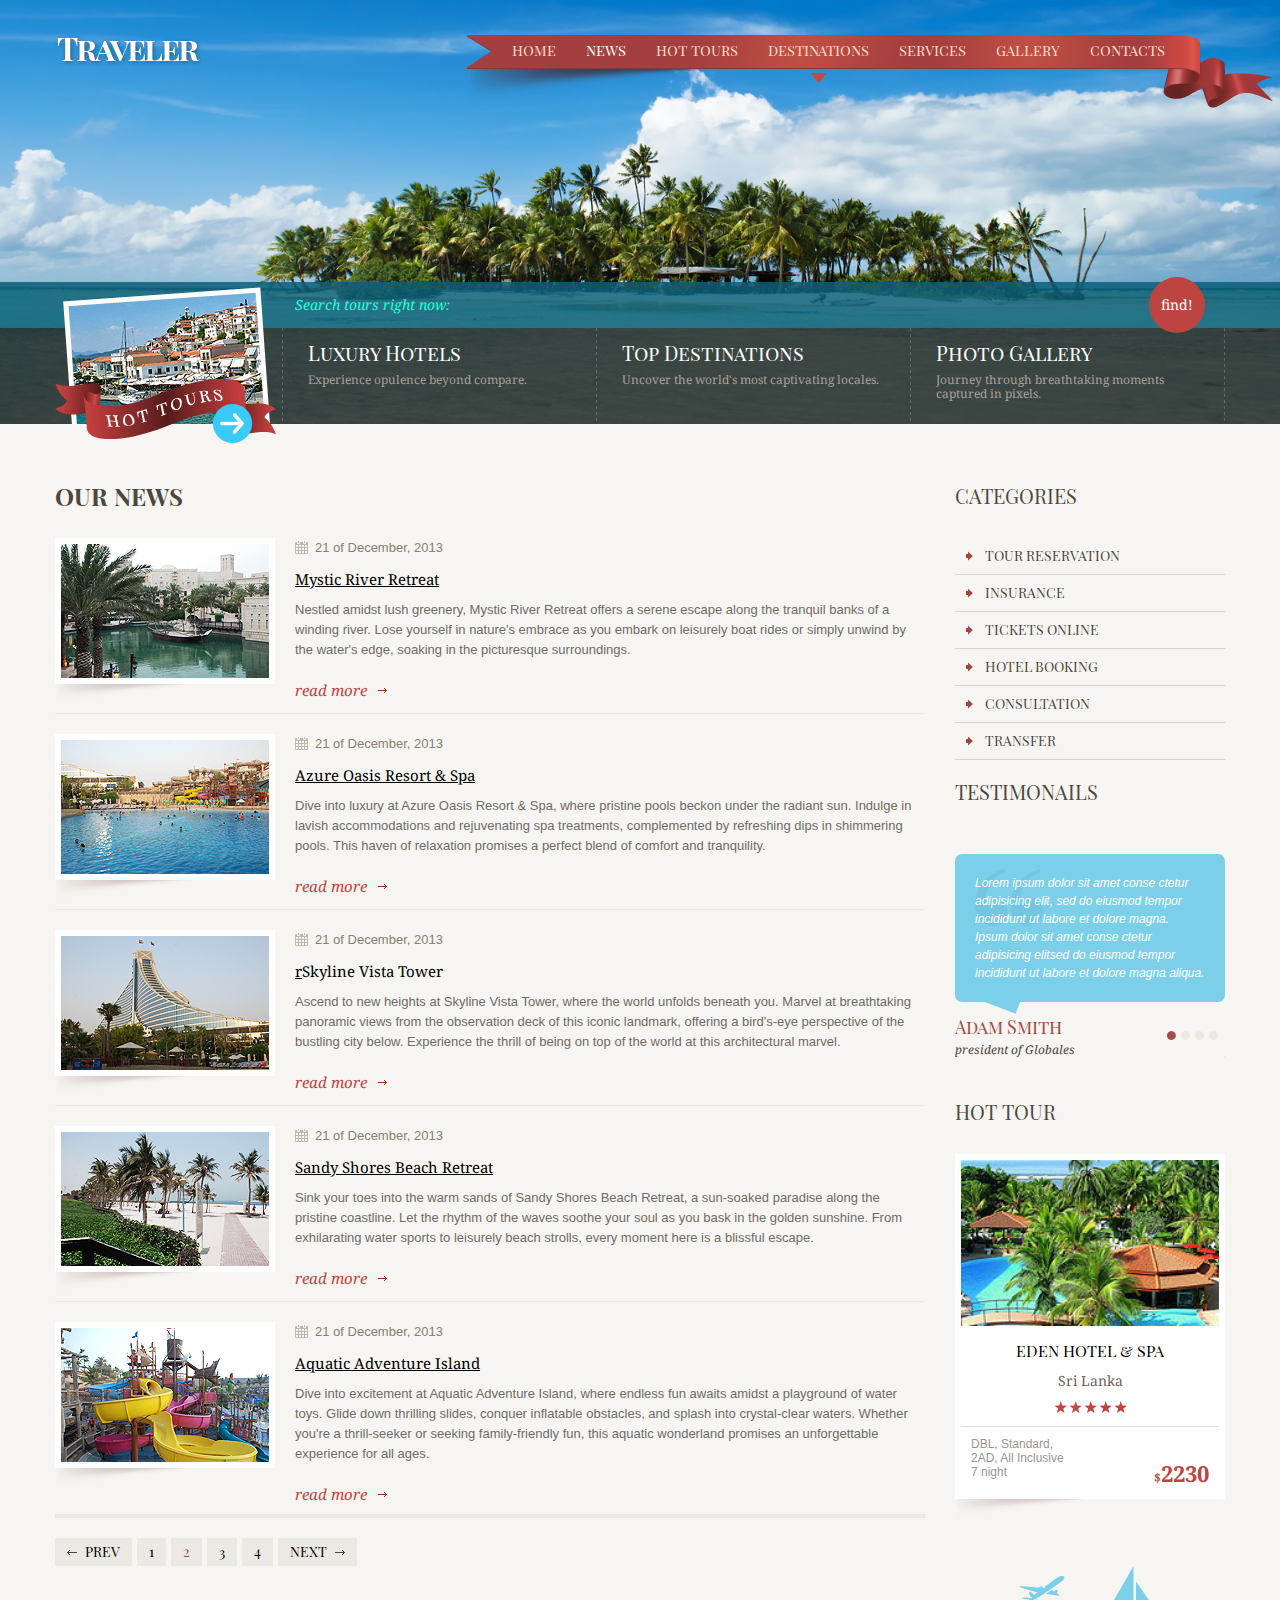
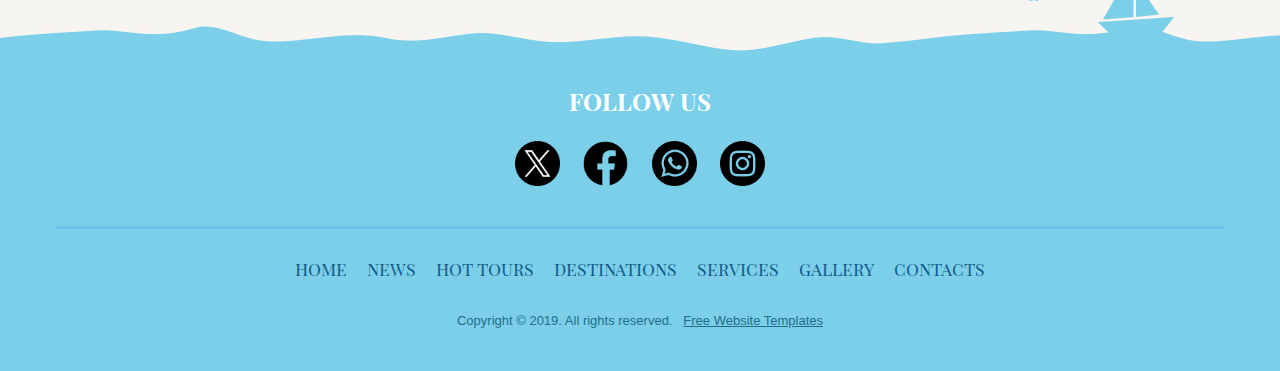
<file: news.html>
<!DOCTYPE html>
<html lang="en">
  <head>
    <title>news</title>
    <meta charset="utf-8" />
    <meta name="viewport" content="width=device-width, initial-scale=1.0" />
    <meta name="description" content="Your description" />
    <meta name="keywords" content="Your keywords" />
    <meta name="author" content="Your name" />
    <link rel="icon" href="images/favicon.ico" type="image/x-icon" />
    <link rel="shortcut icon" href="images/favicon.ico" type="image/x-icon" />

    <link
      rel="stylesheet"
      href="css/bootstrap.css"
      type="text/css"
      media="screen"
    />
    <link
      rel="stylesheet"
      href="css/bootstrap-responsive.css"
      type="text/css"
      media="screen"
    />
    <link
      rel="stylesheet"
      href="css/style.css"
      type="text/css"
      media="screen"
    />

    <script type="text/javascript" src="js/jquery.js"></script>
    <script type="text/javascript" src="js/jquery.easing.1.3.js"></script>
    <script type="text/javascript" src="js/superfish.js"></script>

    <script type="text/javascript" src="js/jquery.ui.totop.js"></script>

    <script type="text/javascript" src="js/jquery.caroufredsel.js"></script>
    <script type="text/javascript" src="js/jquery.touchSwipe.min.js"></script>

    <script type="text/javascript" src="js/script.js"></script>
    <script>
      $(document).ready(function () {
        //carufredsel testimonials
        $("#caroufredsel").carouFredSel({
          auto: {
            timeoutDuration: 9000,
          },
          responsive: true,
          direction: "left",
          //prev: '.prev',
          //next: '.next',
          width: "100%",
          scroll: {
            items: 1,
            duration: 1000,
            easing: "easeOutExpo",
            fx: "fade",
          },
          items: {
            width: "1000",
            height: "variable", //	optionally resize item-height
            visible: {
              min: 1,
              max: 1,
            },
          },
          mousewheel: false,
          swipe: {
            onMouse: false,
            onTouch: false,
          },
          pagination: ".pagination",
        });
      }); //
      $(window).load(function () {
        //
      }); //
    </script>
    <!--[if lt IE 8]>
      <div style="text-align: center">
        <a
          href="http://www.microsoft.com/windows/internet-explorer/default.aspx?ocid=ie6_countdown_bannercode"
          ><img
            src="http://www.theie6countdown.com/images/upgrade.jpg"
            border="0"
            alt=""
        /></a>
      </div>
    <![endif]-->

    <!--[if lt IE 9]>
      <script src="http://html5shim.googlecode.com/svn/trunk/html5.js"></script>
      <link rel="stylesheet" href="css/ie.css" type="text/css" media="screen" />
    <![endif]-->
  </head>

  <body class="subpage">
    <div id="main">
      <div class="menu_bg_wrapper">
        <div class="container">
          <div class="row">
            <div class="span12">
              <div class="menu_bg_inner"><div class="menu_bg"></div></div>
            </div>
          </div>
        </div>
      </div>
      <header>
        <div class="container">
          <div class="row">
            <div class="span12">
              <div class="header_inner clearfix">
                <div class="logo_wrapper">
                  <a href="index.html" class="logo"
                    ><img src="images/logo.png" alt=""
                  /></a>
                </div>
                <div class="menu_wrapper">
                  <div class="navbar navbar_">
                    <div class="navbar-inner navbar-inner_">
                      <a
                        class="btn btn-navbar btn-navbar_"
                        data-toggle="collapse"
                        data-target=".nav-collapse_"
                        >main menu</a
                      >
                      <div class="nav-collapse nav-collapse_ collapse">
                        <ul class="nav sf-menu clearfix">
                          <li><a href="index.html">home</a></li>
                          <li class="active">
                            <a href="news.html">news</a>
                          </li>
                          <li><a href="hot_tours.html">hot tours</a></li>
                          <li class="sub-menu sub-menu-1">
                            <a href="destinations.html"
                              >destinations<em></em
                            ></a>
                            <ul>
                              <li class="sub-menu sub-menu-2">
                                <a href="destinations.html">Asia</a>
                                <ul>
                                  <li>
                                    <a href="destinations.html"
                                      >lorem ipsum dolor</a
                                    >
                                  </li>
                                  <li>
                                    <a href="destinations.html">sit amet</a>
                                  </li>
                                  <li>
                                    <a href="destinations.html"
                                      >adipiscing elit</a
                                    >
                                  </li>
                                  <li>
                                    <a href="destinations.html"
                                      >nunc suscipit</a
                                    >
                                  </li>
                                  <li>
                                    <a href="404.html">404 page not found</a>
                                  </li>
                                </ul>
                              </li>
                              <li><a href="destinations.html">Europe</a></li>
                              <li><a href="destinations.html">America</a></li>
                              <li><a href="destinations.html">Africa</a></li>
                              <li><a href="destinations.html">Australia</a></li>
                              <li><a href="destinations.html">Islands</a></li>
                            </ul>
                          </li>
                          <li><a href="services.html">services</a></li>
                          <li><a href="gallery.html">gallery</a></li>
                          <li><a href="contacts.html">contacts</a></li>
                        </ul>
                      </div>
                    </div>
                  </div>
                </div>
              </div>
            </div>
          </div>
        </div>
      </header>

      <div id="slider">
        <div class="slider_bot">
          <div class="slider_bot1">
            <div class="container">
              <div class="row">
                <div class="span12">
                  <div class="slider_bot1_inner">
                    <div class="search-form-wrapper clearfix">
                      <form
                        id="search-form"
                        action="search.php"
                        method="GET"
                        accept-charset="utf-8"
                        class="navbar-form"
                      >
                        <input
                          type="text"
                          name="s"
                          value="Search tours right now:"
                          onBlur="if(this.value=='') this.value='Search tours right now:'"
                          onFocus="if(this.value =='Search tours right now:' ) this.value=''"
                        />
                        <a
                          href="#"
                          onClick="document.getElementById('search-form').submit()"
                          >find!</a
                        >
                      </form>
                    </div>
                  </div>
                </div>
              </div>
            </div>
          </div>
          <div class="slider_bot2">
            <div class="container">
              <div class="row">
                <div class="span12">
                  <div class="slider_bot2_inner clearfix">
                    <div class="banner0">
                      <a href="hot_tours.html"
                        ><img src="images/banner0.png" alt="" class="img"
                      /></a>
                    </div>
                    <ul class="banners clearfix">
                      <li>
                        <a href="hot_tours.html">
                          <div class="txt1">Luxury Hotels</div>
                          <div class="txt2">
                            Experience opulence beyond compare.
                          </div>
                        </a>
                      </li>
                      <li>
                        <a href="destinations.html">
                          <div class="txt1">Top Destinations</div>
                          <div class="txt2">
                            Uncover the world's most captivating locales.
                          </div>
                        </a>
                      </li>
                      <li>
                        <a href="gallery.html">
                          <div class="txt1">Photo Gallery</div>
                          <div class="txt2">
                            Journey through breathtaking moments captured in
                            pixels.
                          </div>
                        </a>
                      </li>
                    </ul>
                  </div>
                </div>
              </div>
            </div>
          </div>
        </div>
        <div class="img"><img src="images/slide_page1.jpg" alt="" /></div>
      </div>

      <div id="content">
        <div class="container">
          <div class="row">
            <div class="span9">
              <h1>Our News</h1>

              <div class="thumb2">
                <div class="thumbnail clearfix">
                  <div class="figure_wrapper">
                    <figure class="img-polaroid">
                      <img src="images/news01.jpg" alt="" />
                    </figure>
                  </div>
                  <div class="caption">
                    <div class="date1">21 of December, 2013</div>
                    <h4>
                      <a href="#">Mystic River Retreat</a>
                    </h4>
                    <p>
                      Nestled amidst lush greenery, Mystic River Retreat offers
                      a serene escape along the tranquil banks of a winding
                      river. Lose yourself in nature's embrace as you embark on
                      leisurely boat rides or simply unwind by the water's edge,
                      soaking in the picturesque surroundings.
                    </p>
                    <a href="#" class="button2">read more</a>
                  </div>
                </div>
              </div>

              <div class="line1"></div>

              <div class="thumb2">
                <div class="thumbnail clearfix">
                  <div class="figure_wrapper">
                    <figure class="img-polaroid">
                      <img src="images/news02.jpg" alt="" />
                    </figure>
                  </div>
                  <div class="caption">
                    <div class="date1">21 of December, 2013</div>
                    <h4>
                      <a href="#">Azure Oasis Resort & Spa</a>
                    </h4>
                    <p>
                      Dive into luxury at Azure Oasis Resort & Spa, where
                      pristine pools beckon under the radiant sun. Indulge in
                      lavish accommodations and rejuvenating spa treatments,
                      complemented by refreshing dips in shimmering pools. This
                      haven of relaxation promises a perfect blend of comfort
                      and tranquility.
                    </p>
                    <a href="#" class="button2">read more</a>
                  </div>
                </div>
              </div>

              <div class="line1"></div>

              <div class="thumb2">
                <div class="thumbnail clearfix">
                  <div class="figure_wrapper">
                    <figure class="img-polaroid">
                      <img src="images/news03.jpg" alt="" />
                    </figure>
                  </div>
                  <div class="caption">
                    <div class="date1">21 of December, 2013</div>
                    <h4><a href="#">r</a>Skyline Vista Tower</h4>
                    <p>
                      Ascend to new heights at Skyline Vista Tower, where the
                      world unfolds beneath you. Marvel at breathtaking
                      panoramic views from the observation deck of this iconic
                      landmark, offering a bird's-eye perspective of the
                      bustling city below. Experience the thrill of being on top
                      of the world at this architectural marvel.
                    </p>
                    <a href="#" class="button2">read more</a>
                  </div>
                </div>
              </div>

              <div class="line1"></div>

              <div class="thumb2">
                <div class="thumbnail clearfix">
                  <div class="figure_wrapper">
                    <figure class="img-polaroid">
                      <img src="images/news04.jpg" alt="" />
                    </figure>
                  </div>
                  <div class="caption">
                    <div class="date1">21 of December, 2013</div>
                    <h4>
                      <a href="#">Sandy Shores Beach Retreat</a>
                    </h4>
                    <p>
                      Sink your toes into the warm sands of Sandy Shores Beach
                      Retreat, a sun-soaked paradise along the pristine
                      coastline. Let the rhythm of the waves soothe your soul as
                      you bask in the golden sunshine. From exhilarating water
                      sports to leisurely beach strolls, every moment here is a
                      blissful escape.
                    </p>
                    <a href="#" class="button2">read more</a>
                  </div>
                </div>
              </div>

              <div class="line1"></div>

              <div class="thumb2">
                <div class="thumbnail clearfix">
                  <div class="figure_wrapper">
                    <figure class="img-polaroid">
                      <img src="images/news05.jpg" alt="" />
                    </figure>
                  </div>
                  <div class="caption">
                    <div class="date1">21 of December, 2013</div>
                    <h4>
                      <a href="#">Aquatic Adventure Island</a>
                    </h4>
                    <p>
                      Dive into excitement at Aquatic Adventure Island, where
                      endless fun awaits amidst a playground of water toys.
                      Glide down thrilling slides, conquer inflatable obstacles,
                      and splash into crystal-clear waters. Whether you're a
                      thrill-seeker or seeking family-friendly fun, this aquatic
                      wonderland promises an unforgettable experience for all
                      ages.
                    </p>
                    <a href="#" class="button2">read more</a>
                  </div>
                </div>
              </div>

              <div class="line2"></div>

              <ul class="pager clearfix">
                <li class="pager_prev"><a href="#">PREV</a></li>
                <li><a href="#">1</a></li>
                <li class="pager_current">2</li>
                <li><a href="#">3</a></li>
                <li><a href="#">4</a></li>
                <li class="pager_next"><a href="#">NEXT</a></li>
              </ul>
            </div>
            <div class="span3">
              <h2>Categories</h2>

              <ul class="ul1">
                <li><a href="#">Tour reservation</a></li>
                <li><a href="#">Insurance</a></li>
                <li><a href="#">Tickets online</a></li>
                <li><a href="#">Hotel booking</a></li>
                <li><a href="#">Consultation</a></li>
                <li><a href="#">Transfer</a></li>
              </ul>

              <h3>Testimonails</h3>

              <div class="caroufredsel_slider">
                <div class="pagination" id="caroufredsel_pag"></div>
                <ul id="caroufredsel" class="clearfix">
                  <li>
                    <div class="testimonial1">
                      <div class="txt1">
                        Lorem ipsum dolor sit amet conse ctetur adipisicing
                        elit, sed do eiusmod tempor incididunt ut labore et
                        dolore magna. Ipsum dolor sit amet conse ctetur
                        adipisicing elitsed do eiusmod tempor incididunt ut
                        labore et dolore magna aliqua.
                      </div>
                      <div class="txt2">
                        Adam Smith<br /><span>president of Globales</span>
                      </div>
                    </div>
                  </li>
                  <li>
                    <div class="testimonial1">
                      <div class="txt1">
                        Lorem ipsum dolor sit amet conse ctetur adipisicing
                        elit, sed do eiusmod tempor incididunt ut labore et
                        dolore magna. Ipsum dolor sit amet conse ctetur
                        adipisicing elitsed do eiusmod tempor incididunt ut
                        labore et dolore magna aliqua.
                      </div>
                      <div class="txt2">
                        Olga Guz,<br /><span>public relations</span>
                      </div>
                    </div>
                  </li>
                  <li>
                    <div class="testimonial1">
                      <div class="txt1">
                        Lorem ipsum dolor sit amet conse ctetur adipisicing
                        elit, sed do eiusmod tempor incididunt ut labore et
                        dolore magna. Ipsum dolor sit amet conse ctetur
                        adipisicing elitsed do eiusmod tempor incididunt ut
                        labore et dolore magna aliqua.
                      </div>
                      <div class="txt2">
                        Anna Parker,<br /><span>public relations</span>
                      </div>
                    </div>
                  </li>
                  <li>
                    <div class="testimonial1">
                      <div class="txt1">
                        Lorem ipsum dolor sit amet conse ctetur adipisicing
                        elit, sed do eiusmod tempor incididunt ut labore et
                        dolore magna. Ipsum dolor sit amet conse ctetur
                        adipisicing elitsed do eiusmod tempor incididunt ut
                        labore et dolore magna aliqua.
                      </div>
                      <div class="txt2">
                        Peter Dou,<br /><span>public relations</span>
                      </div>
                    </div>
                  </li>
                </ul>
              </div>

              <h3>HOT TOUR</h3>

              <div class="thumb-carousel single">
                <div class="thumbnail clearfix">
                  <a href="hot_tours.html">
                    <figure>
                      <img src="images/carousel01.jpg" alt="" class="img" />
                    </figure>
                    <div class="caption">
                      <div class="txt1">EDEN HOTEL & SPA</div>
                      <div class="txt2">Sri Lanka</div>
                      <img src="images/stars5.png" alt="" class="stars" />
                      <div class="carousel_line"></div>
                      <div class="txt3 clearfix">
                        <div class="txt3_1">
                          DBL, Standard,<br />2AD, All Inclusive<br />7 night
                        </div>
                        <div class="txt3_2"><span>$</span>2230</div>
                      </div>
                    </div>
                  </a>
                </div>
              </div>
            </div>
          </div>
        </div>
      </div>

      <footer>
        <div class="container">
          <div class="row">
            <div class="span12">
              <div class="bot1 clearfix">
                <img src="images/plane1.png" alt="" class="plane1" />
                <img src="images/boat1.png" alt="" class="boat1" />
                <div class="social_txt1">Follow us</div>
                <div class="social_wrapper">
                  <ul class="social clearfix">
                    <li>
                      <a
                        href="https://x.com/abd_alluh_0?t=Gne-Xr7LTirP89cjJzkcBA&s=08"
                        ><img src="images/twitter.png"
                      /></a>
                    </li>
                    <li>
                      <a
                        href="https://www.facebook.com/share/kBZoKPVpaWqdEz3v/?mibextid=qi2Omg"
                        ><img src="images/facebook.png"
                      /></a>
                    </li>
                    <li>
                      <a href="https://wa.me/201556278173"
                        ><img src="images/whatsapp.png"
                      /></a>
                    </li>
                    <li>
                      <a
                        href="https://www.instagram.com/abdalluh.samir?igsh=MWMyY21sM2M5ZjFuNg=="
                        ><img src="images/instagram.png"
                      /></a>
                    </li>
                  </ul>
                </div>
              </div>
              <div class="bot2 clearfix">
                <div class="menu_bot">
                  <ul id="menu_bot" class="clearfix">
                    <li><a href="index.html">home</a></li>
                    <li><a href="news.html">news</a></li>
                    <li><a href="hot_tours.html">hot tours</a></li>
                    <li><a href="destinations.html">destinations</a></li>
                    <li><a href="services.html">services</a></li>
                    <li><a href="gallery.html">gallery</a></li>
                    <li><a href="contacts.html">contacts</a></li>
                  </ul>
                </div>
                <div class="copyright">
                  Copyright © 2019. All rights reserved. &nbsp;
                  <a href="https://gridgum.com/themes/category/free/"
                    >Free Website Templates</a
                  >
                </div>
              </div>
            </div>
          </div>
        </div>
      </footer>
    </div>
    <script type="text/javascript" src="js/bootstrap.js"></script>
  </body>
</html>
</file>
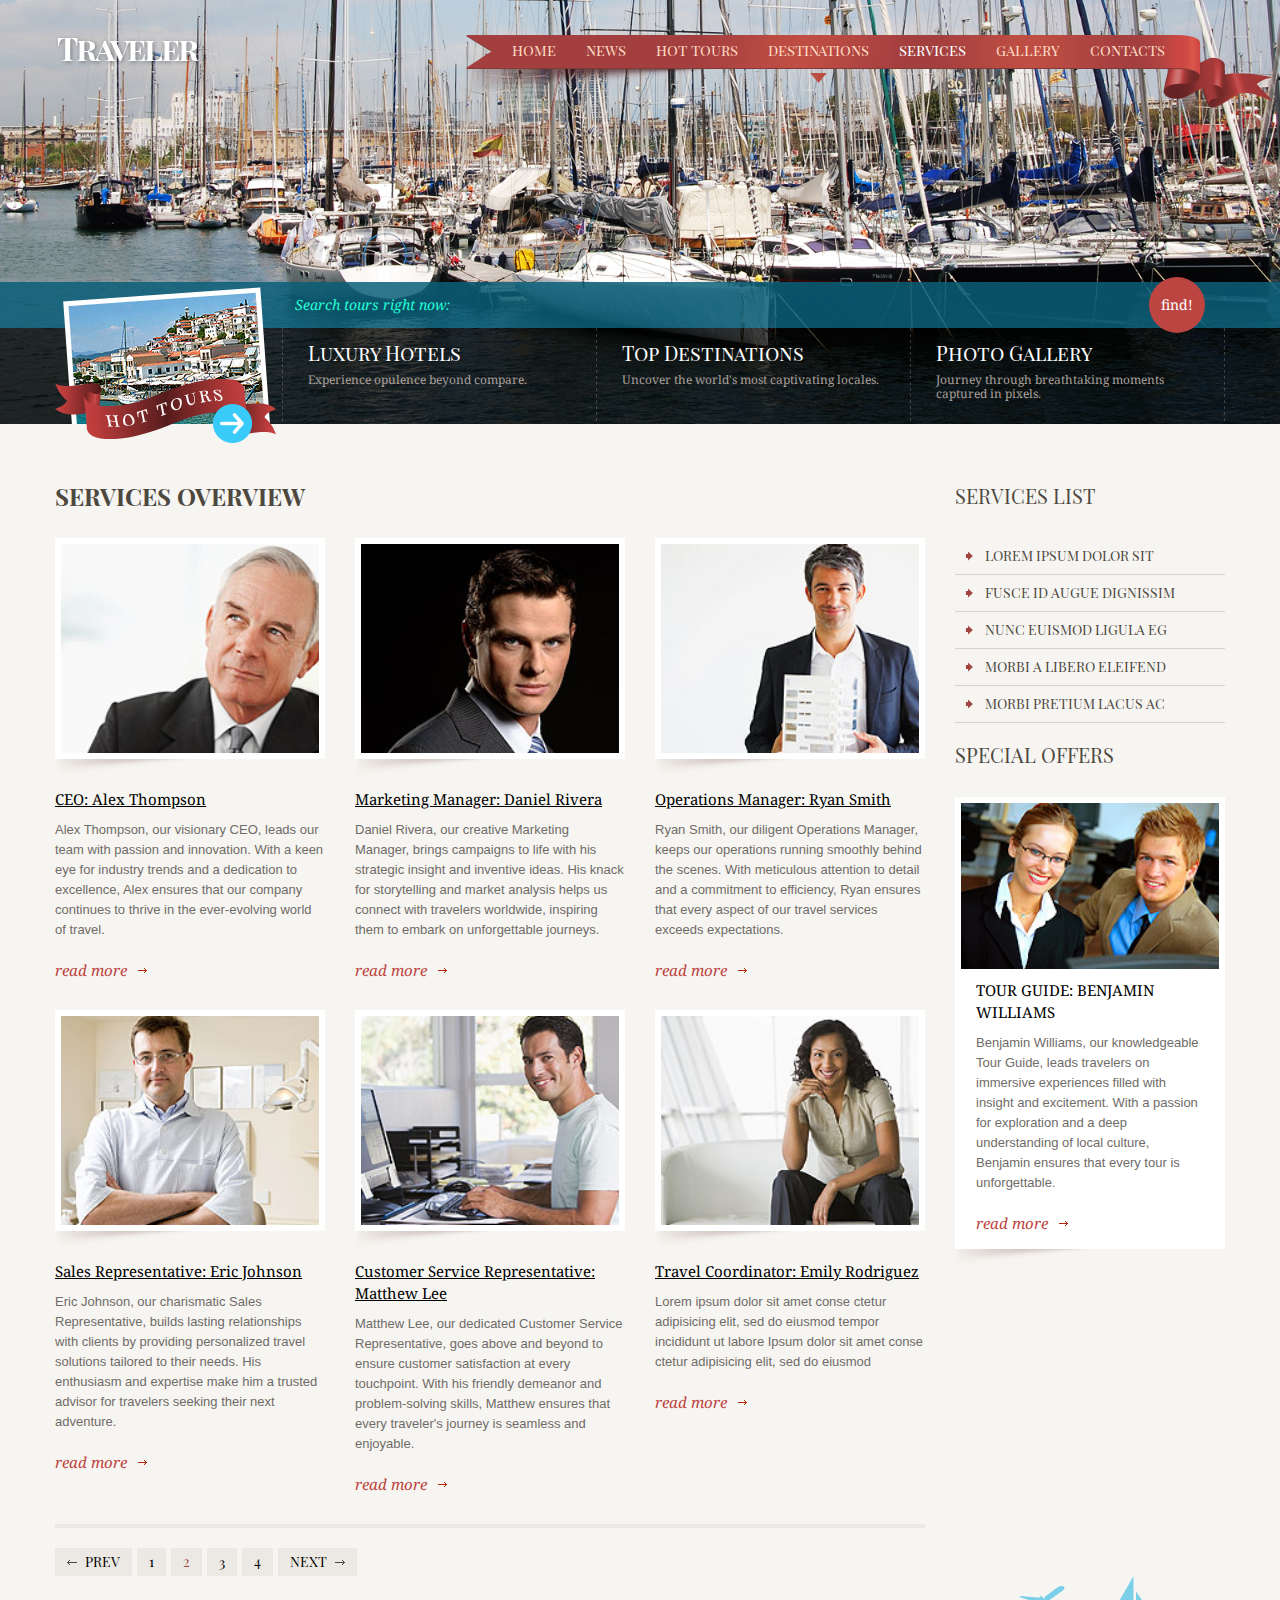
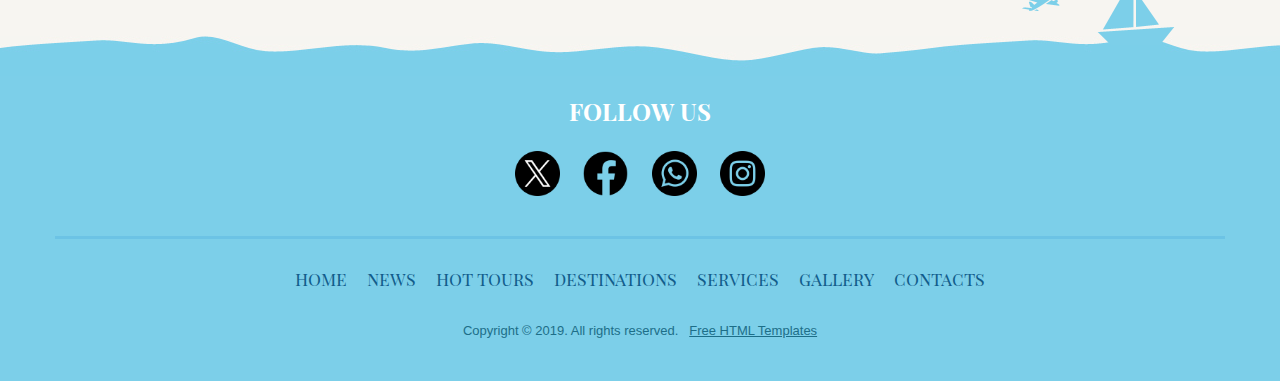
<file: services.html>
<!DOCTYPE html>
<html lang="en">
  <head>
    <title>services</title>
    <meta charset="utf-8" />
    <meta name="viewport" content="width=device-width, initial-scale=1.0" />
    <meta name="description" content="Your description" />
    <meta name="keywords" content="Your keywords" />
    <meta name="author" content="Your name" />
    <link rel="icon" href="images/favicon.ico" type="image/x-icon" />
    <link rel="shortcut icon" href="images/favicon.ico" type="image/x-icon" />

    <link
      rel="stylesheet"
      href="css/bootstrap.css"
      type="text/css"
      media="screen"
    />
    <link
      rel="stylesheet"
      href="css/bootstrap-responsive.css"
      type="text/css"
      media="screen"
    />
    <link
      rel="stylesheet"
      href="css/style.css"
      type="text/css"
      media="screen"
    />

    <script type="text/javascript" src="js/jquery.js"></script>
    <script type="text/javascript" src="js/jquery.easing.1.3.js"></script>
    <script type="text/javascript" src="js/superfish.js"></script>

    <script type="text/javascript" src="js/jquery.ui.totop.js"></script>

    <script type="text/javascript" src="js/script.js"></script>
    <script>
      $(document).ready(function () {
        //
      }); //
      $(window).load(function () {
        //
      }); //
    </script>
    <!--[if lt IE 8]>
      <div style="text-align: center">
        <a
          href="http://www.microsoft.com/windows/internet-explorer/default.aspx?ocid=ie6_countdown_bannercode"
          ><img
            src="http://www.theie6countdown.com/images/upgrade.jpg"
            border="0"
            alt=""
        /></a>
      </div>
    <![endif]-->

    <!--[if lt IE 9]>
      <script src="http://html5shim.googlecode.com/svn/trunk/html5.js"></script>
      <link rel="stylesheet" href="css/ie.css" type="text/css" media="screen" />
    <![endif]-->
  </head>

  <body class="subpage">
    <div id="main">
      <div class="menu_bg_wrapper">
        <div class="container">
          <div class="row">
            <div class="span12">
              <div class="menu_bg_inner"><div class="menu_bg"></div></div>
            </div>
          </div>
        </div>
      </div>
      <header>
        <div class="container">
          <div class="row">
            <div class="span12">
              <div class="header_inner clearfix">
                <div class="logo_wrapper">
                  <a href="index.html" class="logo"
                    ><img src="images/logo.png" alt=""
                  /></a>
                </div>
                <div class="menu_wrapper">
                  <div class="navbar navbar_">
                    <div class="navbar-inner navbar-inner_">
                      <a
                        class="btn btn-navbar btn-navbar_"
                        data-toggle="collapse"
                        data-target=".nav-collapse_"
                        >main menu</a
                      >
                      <div class="nav-collapse nav-collapse_ collapse">
                        <ul class="nav sf-menu clearfix">
                          <li><a href="index.html">home</a></li>
                          <li><a href="news.html">news</a></li>
                          <li><a href="hot_tours.html">hot tours</a></li>
                          <li class="sub-menu sub-menu-1">
                            <a href="destinations.html"
                              >destinations<em></em
                            ></a>
                            <ul>
                              <li class="sub-menu sub-menu-2">
                                <a href="destinations.html">Asia</a>
                                <ul>
                                  <li>
                                    <a href="destinations.html"
                                      >lorem ipsum dolor</a
                                    >
                                  </li>
                                  <li>
                                    <a href="destinations.html">sit amet</a>
                                  </li>
                                  <li>
                                    <a href="destinations.html"
                                      >adipiscing elit</a
                                    >
                                  </li>
                                  <li>
                                    <a href="destinations.html"
                                      >nunc suscipit</a
                                    >
                                  </li>
                                  <li>
                                    <a href="404.html">404 page not found</a>
                                  </li>
                                </ul>
                              </li>
                              <li><a href="destinations.html">Europe</a></li>
                              <li><a href="destinations.html">America</a></li>
                              <li><a href="destinations.html">Africa</a></li>
                              <li><a href="destinations.html">Australia</a></li>
                              <li><a href="destinations.html">Islands</a></li>
                            </ul>
                          </li>
                          <li class="active">
                            <a href="services.html">services</a>
                          </li>
                          <li><a href="gallery.html">gallery</a></li>
                          <li><a href="contacts.html">contacts</a></li>
                        </ul>
                      </div>
                    </div>
                  </div>
                </div>
              </div>
            </div>
          </div>
        </div>
      </header>

      <div id="slider">
        <div class="slider_bot">
          <div class="slider_bot1">
            <div class="container">
              <div class="row">
                <div class="span12">
                  <div class="slider_bot1_inner">
                    <div class="search-form-wrapper clearfix">
                      <form
                        id="search-form"
                        action="search.php"
                        method="GET"
                        accept-charset="utf-8"
                        class="navbar-form"
                      >
                        <input
                          type="text"
                          name="s"
                          value="Search tours right now:"
                          onBlur="if(this.value=='') this.value='Search tours right now:'"
                          onFocus="if(this.value =='Search tours right now:' ) this.value=''"
                        />
                        <a
                          href="#"
                          onClick="document.getElementById('search-form').submit()"
                          >find!</a
                        >
                      </form>
                    </div>
                  </div>
                </div>
              </div>
            </div>
          </div>
          <div class="slider_bot2">
            <div class="container">
              <div class="row">
                <div class="span12">
                  <div class="slider_bot2_inner clearfix">
                    <div class="banner0">
                      <a href="hot_tours.html"
                        ><img src="images/banner0.png" alt="" class="img"
                      /></a>
                    </div>
                    <ul class="banners clearfix">
                      <li>
                        <a href="hot_tours.html">
                          <div class="txt1">Luxury Hotels</div>
                          <div class="txt2">
                            Experience opulence beyond compare.
                          </div>
                        </a>
                      </li>
                      <li>
                        <a href="destinations.html">
                          <div class="txt1">Top Destinations</div>
                          <div class="txt2">
                            Uncover the world's most captivating locales.
                          </div>
                        </a>
                      </li>
                      <li>
                        <a href="gallery.html">
                          <div class="txt1">Photo Gallery</div>
                          <div class="txt2">
                            Journey through breathtaking moments captured in
                            pixels.
                          </div>
                        </a>
                      </li>
                    </ul>
                  </div>
                </div>
              </div>
            </div>
          </div>
        </div>
        <div class="img"><img src="images/slide_page4.jpg" alt="" /></div>
      </div>

      <div id="content">
        <div class="container">
          <div class="row">
            <div class="span9">
              <h1>services overview</h1>

              <div class="row">
                <div class="span3">
                  <div class="thumb6">
                    <div class="thumbnail clearfix">
                      <div class="figure_wrapper">
                        <figure class="img-polaroid">
                          <img src="images/services01.jpg" alt="" />
                        </figure>
                      </div>
                      <div class="caption">
                        <h4>
                          <a href="#">CEO: Alex Thompson </a>
                        </h4>
                        <p>
                          Alex Thompson, our visionary CEO, leads our team with
                          passion and innovation. With a keen eye for industry
                          trends and a dedication to excellence, Alex ensures
                          that our company continues to thrive in the
                          ever-evolving world of travel.
                        </p>
                        <a href="#" class="button2">read more</a>
                      </div>
                    </div>
                  </div>
                </div>
                <div class="span3">
                  <div class="thumb6">
                    <div class="thumbnail clearfix">
                      <div class="figure_wrapper">
                        <figure class="img-polaroid">
                          <img src="images/services02.jpg" alt="" />
                        </figure>
                      </div>
                      <div class="caption">
                        <h4>
                          <a href="#">Marketing Manager: Daniel Rivera </a>
                        </h4>
                        <p>
                          Daniel Rivera, our creative Marketing Manager, brings
                          campaigns to life with his strategic insight and
                          inventive ideas. His knack for storytelling and market
                          analysis helps us connect with travelers worldwide,
                          inspiring them to embark on unforgettable journeys.
                        </p>
                        <a href="#" class="button2">read more</a>
                      </div>
                    </div>
                  </div>
                </div>
                <div class="span3">
                  <div class="thumb6">
                    <div class="thumbnail clearfix">
                      <div class="figure_wrapper">
                        <figure class="img-polaroid">
                          <img src="images/services03.jpg" alt="" />
                        </figure>
                      </div>
                      <div class="caption">
                        <h4>
                          <a href="#">Operations Manager: Ryan Smith </a>
                        </h4>
                        <p>
                          Ryan Smith, our diligent Operations Manager, keeps our
                          operations running smoothly behind the scenes. With
                          meticulous attention to detail and a commitment to
                          efficiency, Ryan ensures that every aspect of our
                          travel services exceeds expectations.
                        </p>
                        <a href="#" class="button2">read more</a>
                      </div>
                    </div>
                  </div>
                </div>
              </div>

              <div class="row">
                <div class="span3">
                  <div class="thumb6">
                    <div class="thumbnail clearfix">
                      <div class="figure_wrapper">
                        <figure class="img-polaroid">
                          <img src="images/services04.jpg" alt="" />
                        </figure>
                      </div>
                      <div class="caption">
                        <h4>
                          <a href="#">Sales Representative: Eric Johnson </a>
                        </h4>
                        <p>
                          Eric Johnson, our charismatic Sales Representative,
                          builds lasting relationships with clients by providing
                          personalized travel solutions tailored to their needs.
                          His enthusiasm and expertise make him a trusted
                          advisor for travelers seeking their next adventure.
                        </p>
                        <a href="#" class="button2">read more</a>
                      </div>
                    </div>
                  </div>
                </div>
                <div class="span3">
                  <div class="thumb6">
                    <div class="thumbnail clearfix">
                      <div class="figure_wrapper">
                        <figure class="img-polaroid">
                          <img src="images/services05.jpg" alt="" />
                        </figure>
                      </div>
                      <div class="caption">
                        <h4>
                          <a href="#"
                            >Customer Service Representative: Matthew Lee
                          </a>
                        </h4>
                        <p>
                          Matthew Lee, our dedicated Customer Service
                          Representative, goes above and beyond to ensure
                          customer satisfaction at every touchpoint. With his
                          friendly demeanor and problem-solving skills, Matthew
                          ensures that every traveler's journey is seamless and
                          enjoyable.
                        </p>
                        <a href="#" class="button2">read more</a>
                      </div>
                    </div>
                  </div>
                </div>
                <div class="span3">
                  <div class="thumb6">
                    <div class="thumbnail clearfix">
                      <div class="figure_wrapper">
                        <figure class="img-polaroid">
                          <img src="images/services06.jpg" alt="" />
                        </figure>
                      </div>
                      <div class="caption">
                        <h4>
                          <a href="#">Travel Coordinator: Emily Rodriguez </a>
                        </h4>
                        <p>
                          Lorem ipsum dolor sit amet conse ctetur adipisicing
                          elit, sed do eiusmod tempor incididunt ut labore Ipsum
                          dolor sit amet conse ctetur adipisicing elit, sed do
                          eiusmod
                        </p>
                        <a href="#" class="button2">read more</a>
                      </div>
                    </div>
                  </div>
                </div>
              </div>

              <div class="line2"></div>

              <ul class="pager clearfix">
                <li class="pager_prev"><a href="#">PREV</a></li>
                <li><a href="#">1</a></li>
                <li class="pager_current">2</li>
                <li><a href="#">3</a></li>
                <li><a href="#">4</a></li>
                <li class="pager_next"><a href="#">NEXT</a></li>
              </ul>
            </div>
            <div class="span3">
              <h2>services list</h2>

              <ul class="ul1">
                <li><a href="#">Lorem ipsum dolor sit</a></li>
                <li><a href="#">Fusce id augue dignissim</a></li>
                <li><a href="#">Nunc euismod ligula eg</a></li>
                <li><a href="#">Morbi a libero eleifend</a></li>
                <li><a href="#">Morbi pretium lacus ac </a></li>
              </ul>

              <h3>Special offers</h3>

              <div class="thumb5">
                <div class="thumbnail clearfix">
                  <div class="figure_wrapper">
                    <figure class="">
                      <img src="images/services07.jpg" alt="" />
                    </figure>
                  </div>
                  <div class="caption">
                    <h4 class="upper">Tour Guide: Benjamin Williams</h4>
                    <p>
                      Benjamin Williams, our knowledgeable Tour Guide, leads
                      travelers on immersive experiences filled with insight and
                      excitement. With a passion for exploration and a deep
                      understanding of local culture, Benjamin ensures that
                      every tour is unforgettable.
                    </p>
                    <a href="#" class="button2">read more</a>
                  </div>
                </div>
              </div>
            </div>
          </div>
        </div>
      </div>

      <footer>
        <div class="container">
          <div class="row">
            <div class="span12">
              <div class="bot1 clearfix">
                <img src="images/plane1.png" alt="" class="plane1" />
                <img src="images/boat1.png" alt="" class="boat1" />
                <div class="social_txt1">Follow us</div>
                <div class="social_wrapper">
                  <ul class="social clearfix">
                    <li>
                      <a
                        href="https://x.com/abd_alluh_0?t=Gne-Xr7LTirP89cjJzkcBA&s=08"
                        ><img src="images/twitter.png"
                      /></a>
                    </li>
                    <li>
                      <a
                        href="https://www.facebook.com/share/kBZoKPVpaWqdEz3v/?mibextid=qi2Omg"
                        ><img src="images/facebook.png"
                      /></a>
                    </li>
                    <li>
                      <a href="https://wa.me/201556278173"
                        ><img src="images/whatsapp.png"
                      /></a>
                    </li>
                    <li>
                      <a
                        href="https://www.instagram.com/abdalluh.samir?igsh=MWMyY21sM2M5ZjFuNg=="
                        ><img src="images/instagram.png"
                      /></a>
                    </li>
                  </ul>
                </div>
              </div>
              <div class="bot2 clearfix">
                <div class="menu_bot">
                  <ul id="menu_bot" class="clearfix">
                    <li><a href="index.html">home</a></li>
                    <li><a href="news.html">news</a></li>
                    <li><a href="hot_tours.html">hot tours</a></li>
                    <li><a href="destinations.html">destinations</a></li>
                    <li><a href="services.html">services</a></li>
                    <li><a href="gallery.html">gallery</a></li>
                    <li><a href="contacts.html">contacts</a></li>
                  </ul>
                </div>
                <div class="copyright">
                  Copyright © 2019. All rights reserved. &nbsp;
                  <a href="https://gridgum.com/themes/category/free/"
                    >Free HTML Templates</a
                  >
                </div>
              </div>
            </div>
          </div>
        </div>
      </footer>
    </div>
    <script type="text/javascript" src="js/bootstrap.js"></script>
  </body>
</html>
</file>
<file: css/camera.css>
/**************************
*
*	GENERAL
*
**************************/
.camera_wrap a, .camera_wrap img, 
.camera_wrap ol, .camera_wrap ul, .camera_wrap li,
.camera_wrap table, .camera_wrap tbody, .camera_wrap tfoot, .camera_wrap thead, .camera_wrap tr, .camera_wrap th, .camera_wrap td
.camera_thumbs_wrap a, .camera_thumbs_wrap img, 
.camera_thumbs_wrap ol, .camera_thumbs_wrap ul, .camera_thumbs_wrap li,
.camera_thumbs_wrap table, .camera_thumbs_wrap tbody, .camera_thumbs_wrap tfoot, .camera_thumbs_wrap thead, .camera_thumbs_wrap tr, .camera_thumbs_wrap th, .camera_thumbs_wrap td {
	background: none;
	border: 0;
	font: inherit;
	font-size: 100%;
	margin: 0;
	padding: 0;
	vertical-align: baseline;
	list-style: none
}
.camera_wrap {
	display: none;
	float: left;
	position: relative;
	z-index: 0;
}
.camera_wrap img {
	max-width: none!important;
}
.camera_fakehover {
	height: 100%;
	min-height: 60px;
	position: relative;
	width: 100%;
	z-index: 1;
}
.camera_wrap {
	width: 100%;
}
.camera_src {
	display: none;
}
.cameraCont, .cameraContents {
	height: 100%;
	position: relative;
	width: 100%;
	z-index: 1;
}
.cameraSlide {
	bottom: 0;
	left: 0;
	position: absolute;
	right: 0;
	top: 0;
	width: 100%;
}
.cameraContent {
	bottom: 0;
	display: none;
	left: 0;
	position: absolute;
	right: 0;
	top: 0;
	width: 100%;
}
.camera_target {
	bottom: 0;
	height: 100%;
	left: 0;
	overflow: hidden;
	position: absolute;
	right: 0;
	text-align: left;
	top: 0;
	width: 100%;
	z-index: 0;
}
.camera_overlayer {
	bottom: 0;
	height: 100%;
	left: 0;
	overflow: hidden;
	position: absolute;
	right: 0;
	top: 0;
	width: 100%;
	z-index: 0;
}
.camera_target_content {
	bottom: 0;
	left: 0;
	overflow: hidden;
	position: absolute;
	right: 0;
	top: 0;
	z-index: 2;
}
.camera_target_content .camera_link {
    background: url(../images/blank.gif);
	display: block;
	height: 100%;
	text-decoration: none;
}
.camera_loader {
    background: #fff url(../images/camera-loader.gif) no-repeat center;
	background: rgba(255, 255, 255, 0.9) url(../images/camera-loader.gif) no-repeat center;
	border: 1px solid #ffffff;
	-webkit-border-radius: 18px;
	-moz-border-radius: 18px;
	border-radius: 18px;
	height: 36px;
	left: 50%;
	overflow: hidden;
	position: absolute;
	margin: -18px 0 0 -18px;
	top: 50%;
	width: 36px;
	z-index: 3;
}
.camera_bar {
	bottom: 0;
	left: 0;
	overflow: hidden;
	position: absolute;
	right: 0;
	top: 0;
	z-index: 3;
}
.camera_thumbs_wrap.camera_left .camera_bar, .camera_thumbs_wrap.camera_right .camera_bar {
	height: 100%;
	position: absolute;
	width: auto;
}
.camera_thumbs_wrap.camera_bottom .camera_bar, .camera_thumbs_wrap.camera_top .camera_bar {
	height: auto;
	position: absolute;
	width: 100%;
}
.camera_nav_cont {
	height: 65px;
	overflow: hidden;
	position: absolute;
	right: 9px;
	top: 15px;
	width: 120px;
	z-index: 4;
}
.camera_caption {
	bottom: 0;
	display: block;
	position: absolute;
	width: 100%;
}
.camera_caption > div {
	padding: 10px 20px;
}
.camerarelative {
	overflow: hidden;
	position: relative;
}
.imgFake {
	cursor: pointer;
}
.camera_prevThumbs {
	bottom: 4px;
	cursor: pointer;
	left: 0;
	position: absolute;
	top: 4px;
	visibility: hidden;
	width: 30px;
	z-index: 10;
}
.camera_prevThumbs div {
	background: url(../images/camera_skins.png) no-repeat -160px 0;
	display: block;
	height: 40px;
	margin-top: -20px;
	position: absolute;
	top: 50%;
	width: 30px;
}
.camera_nextThumbs {
	bottom: 4px;
	cursor: pointer;
	position: absolute;
	right: 0;
	top: 4px;
	visibility: hidden;
	width: 30px;
	z-index: 10;
}
.camera_nextThumbs div {
	background: url(../images/camera_skins.png) no-repeat -190px 0;
	display: block;
	height: 40px;
	margin-top: -20px;
	position: absolute;
	top: 50%;
	width: 30px;
}
.camera_command_wrap .hideNav {
	display: none;
}
.camera_command_wrap {
	left: 0;
	position: relative;
	right:0;
	z-index: 4;
}
.camera_wrap .camera_pag .camera_pag_ul {
	list-style: none;
	margin: 0;
	padding: 0;
	text-align: right;
}
.camera_wrap .camera_pag .camera_pag_ul li {
	-webkit-border-radius: 8px;
	-moz-border-radius: 8px;
	border-radius: 8px;
	cursor: pointer;
	display: inline-block;
	height: 16px;
	margin: 20px 5px;
	position: relative;
	text-align: left;
	text-indent: -9999px;
	width: 16px;
}
.camera_commands_emboss .camera_pag .camera_pag_ul li {
	-moz-box-shadow:
		0px 1px 0px rgba(255,255,255,1),
		inset 0px 1px 1px rgba(0,0,0,0.2);
	-webkit-box-shadow:
		0px 1px 0px rgba(255,255,255,1),
		inset 0px 1px 1px rgba(0,0,0,0.2);
	box-shadow:
		0px 1px 0px rgba(255,255,255,1),
		inset 0px 1px 1px rgba(0,0,0,0.2);
}
.camera_wrap .camera_pag .camera_pag_ul li > span {
	-webkit-border-radius: 5px;
	-moz-border-radius: 5px;
	border-radius: 5px;
	height: 8px;
	left: 4px;
	overflow: hidden;
	position: absolute;
	top: 4px;
	width: 8px;
}
.camera_commands_emboss .camera_pag .camera_pag_ul li:hover > span {
	-moz-box-shadow:
		0px 1px 0px rgba(255,255,255,1),
		inset 0px 1px 1px rgba(0,0,0,0.2);
	-webkit-box-shadow:
		0px 1px 0px rgba(255,255,255,1),
		inset 0px 1px 1px rgba(0,0,0,0.2);
	box-shadow:
		0px 1px 0px rgba(255,255,255,1),
		inset 0px 1px 1px rgba(0,0,0,0.2);
}
.camera_wrap .camera_pag .camera_pag_ul li.cameracurrent > span {
	-moz-box-shadow: none;
	-webkit-box-shadow: none;
	box-shadow: none;
}
.camera_pag_ul li img {
	display: none;
	position: absolute;
}
.camera_pag_ul .thumb_arrow {
    border-left: 4px solid transparent;
    border-right: 4px solid transparent;
    border-top: 4px solid;
	top: 0;
	left: 50%;
	margin-left: -4px;
	position: absolute;
}
.camera_prev, .camera_next, .camera_commands {
	cursor: pointer;
	height: 40px;
	margin-top: -20px;
	position: absolute;
	top: 50%;
	width: 40px;
	z-index: 2;
}
.camera_prev {
	left: 0;
}
.camera_prev > span {
	background: url(../images/camera_skins.png) no-repeat 0 0;
	display: block;
	height: 40px;
	width: 40px;
}
.camera_next {
	right: 0;
}
.camera_next > span {
	background: url(../images/camera_skins.png) no-repeat -40px 0;
	display: block;
	height: 40px;
	width: 40px;
}
.camera_commands {
	right: 41px;
}
.camera_commands > .camera_play {
	background: url(../images/camera_skins.png) no-repeat -80px 0;
	height: 40px;
	width: 40px;
}
.camera_commands > .camera_stop {
	background: url(../images/camera_skins.png) no-repeat -120px 0;
	display: block;
	height: 40px;
	width: 40px;
}
.camera_wrap .camera_pag .camera_pag_ul li {
	-webkit-border-radius: 8px;
	-moz-border-radius: 8px;
	border-radius: 8px;
	cursor: pointer;
	display: inline-block;
	height: 16px;
	margin: 20px 5px;
	position: relative;
	text-indent: -9999px;
	width: 16px;
}
.camera_thumbs_cont {
	-webkit-border-bottom-right-radius: 4px;
	-webkit-border-bottom-left-radius: 4px;
	-moz-border-radius-bottomright: 4px;
	-moz-border-radius-bottomleft: 4px;
	border-bottom-right-radius: 4px;
	border-bottom-left-radius: 4px;
	overflow: hidden;
	position: relative;
	width: 100%;
}
.camera_commands_emboss .camera_thumbs_cont {
	-moz-box-shadow:
		0px 1px 0px rgba(255,255,255,1),
		inset 0px 1px 1px rgba(0,0,0,0.2);
	-webkit-box-shadow:
		0px 1px 0px rgba(255,255,255,1),
		inset 0px 1px 1px rgba(0,0,0,0.2);
	box-shadow:
		0px 1px 0px rgba(255,255,255,1),
		inset 0px 1px 1px rgba(0,0,0,0.2);
}
.camera_thumbs_cont > div {
	float: left;
	width: 100%;
}
.camera_thumbs_cont ul {
	overflow: hidden;
	padding: 3px 4px 8px;
	position: relative;
	text-align: center;
}
.camera_thumbs_cont ul li {
	display: inline;
	padding: 0 4px;
}
.camera_thumbs_cont ul li > img {
	border: 1px solid;
	cursor: pointer;
	margin-top: 5px;
	vertical-align:bottom;
}
.camera_clear {
	display: block;
	clear: both;
}
.showIt {
	display: none;
}
.camera_clear {
	clear: both;
	display: block;
	height: 1px;
	margin: -1px 0 25px;
	position: relative;
}
/**************************
*
*	COLORS & SKINS
*
**************************/
.pattern_1 .camera_overlayer {
	background: url(../images/patterns/overlay1.png) repeat;
}
.pattern_2 .camera_overlayer {
	background: url(../images/patterns/overlay2.png) repeat;
}
.pattern_3 .camera_overlayer {
	background: url(../images/patterns/overlay3.png) repeat;
}
.pattern_4 .camera_overlayer {
	background: url(../images/patterns/overlay4.png) repeat;
}
.pattern_5 .camera_overlayer {
	background: url(../images/patterns/overlay5.png) repeat;
}
.pattern_6 .camera_overlayer {
	background: url(../images/patterns/overlay6.png) repeat;
}
.pattern_7 .camera_overlayer {
	background: url(../images/patterns/overlay7.png) repeat;
}
.pattern_8 .camera_overlayer {
	background: url(../images/patterns/overlay8.png) repeat;
}
.pattern_9 .camera_overlayer {
	background: url(../images/patterns/overlay9.png) repeat;
}
.pattern_10 .camera_overlayer {
	background: url(../images/patterns/overlay10.png) repeat;
}
.camera_caption {
	color: #fff;
}
.camera_caption > div {
	background: #000;
	background: rgba(0, 0, 0, 0.8);
}
.camera_wrap .camera_pag .camera_pag_ul li {
	background: #b7b7b7;
}
.camera_wrap .camera_pag .camera_pag_ul li:hover > span {
	background: #b7b7b7;
}
.camera_wrap .camera_pag .camera_pag_ul li.cameracurrent > span {
	background: #434648;
}
.camera_pag_ul li img {
	border: 4px solid #e6e6e6;
	-moz-box-shadow: 0px 3px 6px rgba(0,0,0,.5);
	-webkit-box-shadow: 0px 3px 6px rgba(0,0,0,.5);
	box-shadow: 0px 3px 6px rgba(0,0,0,.5);
}
.camera_pag_ul .thumb_arrow {
    border-top-color: #e6e6e6;
}
.camera_prevThumbs, .camera_nextThumbs, .camera_prev, .camera_next, .camera_commands, .camera_thumbs_cont {
	background: #d8d8d8;
	background: rgba(216, 216, 216, 0.85);
}
.camera_wrap .camera_pag .camera_pag_ul li {
	background: #b7b7b7;
}
.camera_thumbs_cont ul li > img {
	border-color: #000;/*1px solid */
}
/*AMBER SKIN*/
.camera_amber_skin .camera_prevThumbs div {
	background-position: -160px -160px;
}
.camera_amber_skin .camera_nextThumbs div {
	background-position: -190px -160px;
}
.camera_amber_skin .camera_prev > span {
	background-position: 0 -160px;
}
.camera_amber_skin .camera_next > span {
	background-position: -40px -160px;
}
.camera_amber_skin .camera_commands > .camera_play {
	background-position: -80px -160px;
}
.camera_amber_skin .camera_commands > .camera_stop {
	background-position: -120px -160px;
}
/*ASH SKIN*/
.camera_ash_skin .camera_prevThumbs div {
	background-position: -160px -200px;
}
.camera_ash_skin .camera_nextThumbs div {
	background-position: -190px -200px;
}
.camera_ash_skin .camera_prev > span {
	background-position: 0 -200px;
}
.camera_ash_skin .camera_next > span {
	background-position: -40px -200px;
}
.camera_ash_skin .camera_commands > .camera_play {
	background-position: -80px -200px;
}
.camera_ash_skin .camera_commands > .camera_stop {
	background-position: -120px -200px;
}
/*AZURE SKIN*/
.camera_azure_skin .camera_prevThumbs div {
	background-position: -160px -240px;
}
.camera_azure_skin .camera_nextThumbs div {
	background-position: -190px -240px;
}
.camera_azure_skin .camera_prev > span {
	background-position: 0 -240px;
}
.camera_azure_skin .camera_next > span {
	background-position: -40px -240px;
}
.camera_azure_skin .camera_commands > .camera_play {
	background-position: -80px -240px;
}
.camera_azure_skin .camera_commands > .camera_stop {
	background-position: -120px -240px;
}
/*BEIGE SKIN*/
.camera_beige_skin .camera_prevThumbs div {
	background-position: -160px -120px;
}
.camera_beige_skin .camera_nextThumbs div {
	background-position: -190px -120px;
}
.camera_beige_skin .camera_prev > span {
	background-position: 0 -120px;
}
.camera_beige_skin .camera_next > span {
	background-position: -40px -120px;
}
.camera_beige_skin .camera_commands > .camera_play {
	background-position: -80px -120px;
}
.camera_beige_skin .camera_commands > .camera_stop {
	background-position: -120px -120px;
}
/*BLACK SKIN*/
.camera_black_skin .camera_prevThumbs div {
	background-position: -160px -40px;
}
.camera_black_skin .camera_nextThumbs div {
	background-position: -190px -40px;
}
.camera_black_skin .camera_prev > span {
	background-position: 0 -40px;
}
.camera_black_skin .camera_next > span {
	background-position: -40px -40px;
}
.camera_black_skin .camera_commands > .camera_play {
	background-position: -80px -40px;
}
.camera_black_skin .camera_commands > .camera_stop {
	background-position: -120px -40px;
}
/*BLUE SKIN*/
.camera_blue_skin .camera_prevThumbs div {
	background-position: -160px -280px;
}
.camera_blue_skin .camera_nextThumbs div {
	background-position: -190px -280px;
}
.camera_blue_skin .camera_prev > span {
	background-position: 0 -280px;
}
.camera_blue_skin .camera_next > span {
	background-position: -40px -280px;
}
.camera_blue_skin .camera_commands > .camera_play {
	background-position: -80px -280px;
}
.camera_blue_skin .camera_commands > .camera_stop {
	background-position: -120px -280px;
}
/*BROWN SKIN*/
.camera_brown_skin .camera_prevThumbs div {
	background-position: -160px -320px;
}
.camera_brown_skin .camera_nextThumbs div {
	background-position: -190px -320px;
}
.camera_brown_skin .camera_prev > span {
	background-position: 0 -320px;
}
.camera_brown_skin .camera_next > span {
	background-position: -40px -320px;
}
.camera_brown_skin .camera_commands > .camera_play {
	background-position: -80px -320px;
}
.camera_brown_skin .camera_commands > .camera_stop {
	background-position: -120px -320px;
}
/*BURGUNDY SKIN*/
.camera_burgundy_skin .camera_prevThumbs div {
	background-position: -160px -360px;
}
.camera_burgundy_skin .camera_nextThumbs div {
	background-position: -190px -360px;
}
.camera_burgundy_skin .camera_prev > span {
	background-position: 0 -360px;
}
.camera_burgundy_skin .camera_next > span {
	background-position: -40px -360px;
}
.camera_burgundy_skin .camera_commands > .camera_play {
	background-position: -80px -360px;
}
.camera_burgundy_skin .camera_commands > .camera_stop {
	background-position: -120px -360px;
}
/*CHARCOAL SKIN*/
.camera_charcoal_skin .camera_prevThumbs div {
	background-position: -160px -400px;
}
.camera_charcoal_skin .camera_nextThumbs div {
	background-position: -190px -400px;
}
.camera_charcoal_skin .camera_prev > span {
	background-position: 0 -400px;
}
.camera_charcoal_skin .camera_next > span {
	background-position: -40px -400px;
}
.camera_charcoal_skin .camera_commands > .camera_play {
	background-position: -80px -400px;
}
.camera_charcoal_skin .camera_commands > .camera_stop {
	background-position: -120px -400px;
}
/*CHOCOLATE SKIN*/
.camera_chocolate_skin .camera_prevThumbs div {
	background-position: -160px -440px;
}
.camera_chocolate_skin .camera_nextThumbs div {
	background-position: -190px -440px;
}
.camera_chocolate_skin .camera_prev > span {
	background-position: 0 -440px;
}
.camera_chocolate_skin .camera_next > span {
	background-position: -40px -440px;
}
.camera_chocolate_skin .camera_commands > .camera_play {
	background-position: -80px -440px;
}
.camera_chocolate_skin .camera_commands > .camera_stop {
	background-position: -120px -440px	;
}
/*COFFEE SKIN*/
.camera_coffee_skin .camera_prevThumbs div {
	background-position: -160px -480px;
}
.camera_coffee_skin .camera_nextThumbs div {
	background-position: -190px -480px;
}
.camera_coffee_skin .camera_prev > span {
	background-position: 0 -480px;
}
.camera_coffee_skin .camera_next > span {
	background-position: -40px -480px;
}
.camera_coffee_skin .camera_commands > .camera_play {
	background-position: -80px -480px;
}
.camera_coffee_skin .camera_commands > .camera_stop {
	background-position: -120px -480px	;
}
/*CYAN SKIN*/
.camera_cyan_skin .camera_prevThumbs div {
	background-position: -160px -520px;
}
.camera_cyan_skin .camera_nextThumbs div {
	background-position: -190px -520px;
}
.camera_cyan_skin .camera_prev > span {
	background-position: 0 -520px;
}
.camera_cyan_skin .camera_next > span {
	background-position: -40px -520px;
}
.camera_cyan_skin .camera_commands > .camera_play {
	background-position: -80px -520px;
}
.camera_cyan_skin .camera_commands > .camera_stop {
	background-position: -120px -520px	;
}
/*FUCHSIA SKIN*/
.camera_fuchsia_skin .camera_prevThumbs div {
	background-position: -160px -560px;
}
.camera_fuchsia_skin .camera_nextThumbs div {
	background-position: -190px -560px;
}
.camera_fuchsia_skin .camera_prev > span {
	background-position: 0 -560px;
}
.camera_fuchsia_skin .camera_next > span {
	background-position: -40px -560px;
}
.camera_fuchsia_skin .camera_commands > .camera_play {
	background-position: -80px -560px;
}
.camera_fuchsia_skin .camera_commands > .camera_stop {
	background-position: -120px -560px	;
}
/*GOLD SKIN*/
.camera_gold_skin .camera_prevThumbs div {
	background-position: -160px -600px;
}
.camera_gold_skin .camera_nextThumbs div {
	background-position: -190px -600px;
}
.camera_gold_skin .camera_prev > span {
	background-position: 0 -600px;
}
.camera_gold_skin .camera_next > span {
	background-position: -40px -600px;
}
.camera_gold_skin .camera_commands > .camera_play {
	background-position: -80px -600px;
}
.camera_gold_skin .camera_commands > .camera_stop {
	background-position: -120px -600px	;
}
/*GREEN SKIN*/
.camera_green_skin .camera_prevThumbs div {
	background-position: -160px -640px;
}
.camera_green_skin .camera_nextThumbs div {
	background-position: -190px -640px;
}
.camera_green_skin .camera_prev > span {
	background-position: 0 -640px;
}
.camera_green_skin .camera_next > span {
	background-position: -40px -640px;
}
.camera_green_skin .camera_commands > .camera_play {
	background-position: -80px -640px;
}
.camera_green_skin .camera_commands > .camera_stop {
	background-position: -120px -640px	;
}
/*GREY SKIN*/
.camera_grey_skin .camera_prevThumbs div {
	background-position: -160px -680px;
}
.camera_grey_skin .camera_nextThumbs div {
	background-position: -190px -680px;
}
.camera_grey_skin .camera_prev > span {
	background-position: 0 -680px;
}
.camera_grey_skin .camera_next > span {
	background-position: -40px -680px;
}
.camera_grey_skin .camera_commands > .camera_play {
	background-position: -80px -680px;
}
.camera_grey_skin .camera_commands > .camera_stop {
	background-position: -120px -680px	;
}
/*INDIGO SKIN*/
.camera_indigo_skin .camera_prevThumbs div {
	background-position: -160px -720px;
}
.camera_indigo_skin .camera_nextThumbs div {
	background-position: -190px -720px;
}
.camera_indigo_skin .camera_prev > span {
	background-position: 0 -720px;
}
.camera_indigo_skin .camera_next > span {
	background-position: -40px -720px;
}
.camera_indigo_skin .camera_commands > .camera_play {
	background-position: -80px -720px;
}
.camera_indigo_skin .camera_commands > .camera_stop {
	background-position: -120px -720px	;
}
/*KHAKI SKIN*/
.camera_khaki_skin .camera_prevThumbs div {
	background-position: -160px -760px;
}
.camera_khaki_skin .camera_nextThumbs div {
	background-position: -190px -760px;
}
.camera_khaki_skin .camera_prev > span {
	background-position: 0 -760px;
}
.camera_khaki_skin .camera_next > span {
	background-position: -40px -760px;
}
.camera_khaki_skin .camera_commands > .camera_play {
	background-position: -80px -760px;
}
.camera_khaki_skin .camera_commands > .camera_stop {
	background-position: -120px -760px	;
}
/*LIME SKIN*/
.camera_lime_skin .camera_prevThumbs div {
	background-position: -160px -800px;
}
.camera_lime_skin .camera_nextThumbs div {
	background-position: -190px -800px;
}
.camera_lime_skin .camera_prev > span {
	background-position: 0 -800px;
}
.camera_lime_skin .camera_next > span {
	background-position: -40px -800px;
}
.camera_lime_skin .camera_commands > .camera_play {
	background-position: -80px -800px;
}
.camera_lime_skin .camera_commands > .camera_stop {
	background-position: -120px -800px	;
}
/*MAGENTA SKIN*/
.camera_magenta_skin .camera_prevThumbs div {
	background-position: -160px -840px;
}
.camera_magenta_skin .camera_nextThumbs div {
	background-position: -190px -840px;
}
.camera_magenta_skin .camera_prev > span {
	background-position: 0 -840px;
}
.camera_magenta_skin .camera_next > span {
	background-position: -40px -840px;
}
.camera_magenta_skin .camera_commands > .camera_play {
	background-position: -80px -840px;
}
.camera_magenta_skin .camera_commands > .camera_stop {
	background-position: -120px -840px	;
}
/*MAROON SKIN*/
.camera_maroon_skin .camera_prevThumbs div {
	background-position: -160px -880px;
}
.camera_maroon_skin .camera_nextThumbs div {
	background-position: -190px -880px;
}
.camera_maroon_skin .camera_prev > span {
	background-position: 0 -880px;
}
.camera_maroon_skin .camera_next > span {
	background-position: -40px -880px;
}
.camera_maroon_skin .camera_commands > .camera_play {
	background-position: -80px -880px;
}
.camera_maroon_skin .camera_commands > .camera_stop {
	background-position: -120px -880px	;
}
/*ORANGE SKIN*/
.camera_orange_skin .camera_prevThumbs div {
	background-position: -160px -920px;
}
.camera_orange_skin .camera_nextThumbs div {
	background-position: -190px -920px;
}
.camera_orange_skin .camera_prev > span {
	background-position: 0 -920px;
}
.camera_orange_skin .camera_next > span {
	background-position: -40px -920px;
}
.camera_orange_skin .camera_commands > .camera_play {
	background-position: -80px -920px;
}
.camera_orange_skin .camera_commands > .camera_stop {
	background-position: -120px -920px	;
}
/*OLIVE SKIN*/
.camera_olive_skin .camera_prevThumbs div {
	background-position: -160px -1080px;
}
.camera_olive_skin .camera_nextThumbs div {
	background-position: -190px -1080px;
}
.camera_olive_skin .camera_prev > span {
	background-position: 0 -1080px;
}
.camera_olive_skin .camera_next > span {
	background-position: -40px -1080px;
}
.camera_olive_skin .camera_commands > .camera_play {
	background-position: -80px -1080px;
}
.camera_olive_skin .camera_commands > .camera_stop {
	background-position: -120px -1080px	;
}
/*PINK SKIN*/
.camera_pink_skin .camera_prevThumbs div {
	background-position: -160px -960px;
}
.camera_pink_skin .camera_nextThumbs div {
	background-position: -190px -960px;
}
.camera_pink_skin .camera_prev > span {
	background-position: 0 -960px;
}
.camera_pink_skin .camera_next > span {
	background-position: -40px -960px;
}
.camera_pink_skin .camera_commands > .camera_play {
	background-position: -80px -960px;
}
.camera_pink_skin .camera_commands > .camera_stop {
	background-position: -120px -960px	;
}
/*PISTACHIO SKIN*/
.camera_pistachio_skin .camera_prevThumbs div {
	background-position: -160px -1040px;
}
.camera_pistachio_skin .camera_nextThumbs div {
	background-position: -190px -1040px;
}
.camera_pistachio_skin .camera_prev > span {
	background-position: 0 -1040px;
}
.camera_pistachio_skin .camera_next > span {
	background-position: -40px -1040px;
}
.camera_pistachio_skin .camera_commands > .camera_play {
	background-position: -80px -1040px;
}
.camera_pistachio_skin .camera_commands > .camera_stop {
	background-position: -120px -1040px	;
}
/*PINK SKIN*/
.camera_pink_skin .camera_prevThumbs div {
	background-position: -160px -80px;
}
.camera_pink_skin .camera_nextThumbs div {
	background-position: -190px -80px;
}
.camera_pink_skin .camera_prev > span {
	background-position: 0 -80px;
}
.camera_pink_skin .camera_next > span {
	background-position: -40px -80px;
}
.camera_pink_skin .camera_commands > .camera_play {
	background-position: -80px -80px;
}
.camera_pink_skin .camera_commands > .camera_stop {
	background-position: -120px -80px;
}
/*RED SKIN*/
.camera_red_skin .camera_prevThumbs div {
	background-position: -160px -1000px;
}
.camera_red_skin .camera_nextThumbs div {
	background-position: -190px -1000px;
}
.camera_red_skin .camera_prev > span {
	background-position: 0 -1000px;
}
.camera_red_skin .camera_next > span {
	background-position: -40px -1000px;
}
.camera_red_skin .camera_commands > .camera_play {
	background-position: -80px -1000px;
}
.camera_red_skin .camera_commands > .camera_stop {
	background-position: -120px -1000px	;
}
/*TANGERINE SKIN*/
.camera_tangerine_skin .camera_prevThumbs div {
	background-position: -160px -1120px;
}
.camera_tangerine_skin .camera_nextThumbs div {
	background-position: -190px -1120px;
}
.camera_tangerine_skin .camera_prev > span {
	background-position: 0 -1120px;
}
.camera_tangerine_skin .camera_next > span {
	background-position: -40px -1120px;
}
.camera_tangerine_skin .camera_commands > .camera_play {
	background-position: -80px -1120px;
}
.camera_tangerine_skin .camera_commands > .camera_stop {
	background-position: -120px -1120px	;
}
/*TURQUOISE SKIN*/
.camera_turquoise_skin .camera_prevThumbs div {
	background-position: -160px -1160px;
}
.camera_turquoise_skin .camera_nextThumbs div {
	background-position: -190px -1160px;
}
.camera_turquoise_skin .camera_prev > span {
	background-position: 0 -1160px;
}
.camera_turquoise_skin .camera_next > span {
	background-position: -40px -1160px;
}
.camera_turquoise_skin .camera_commands > .camera_play {
	background-position: -80px -1160px;
}
.camera_turquoise_skin .camera_commands > .camera_stop {
	background-position: -120px -1160px	;
}
/*VIOLET SKIN*/
.camera_violet_skin .camera_prevThumbs div {
	background-position: -160px -1200px;
}
.camera_violet_skin .camera_nextThumbs div {
	background-position: -190px -1200px;
}
.camera_violet_skin .camera_prev > span {
	background-position: 0 -1200px;
}
.camera_violet_skin .camera_next > span {
	background-position: -40px -1200px;
}
.camera_violet_skin .camera_commands > .camera_play {
	background-position: -80px -1200px;
}
.camera_violet_skin .camera_commands > .camera_stop {
	background-position: -120px -1200px	;
}
/*WHITE SKIN*/
.camera_white_skin .camera_prevThumbs div {
	background-position: -160px -80px;
}
.camera_white_skin .camera_nextThumbs div {
	background-position: -190px -80px;
}
.camera_white_skin .camera_prev > span {
	background-position: 0 -80px;
}
.camera_white_skin .camera_next > span {
	background-position: -40px -80px;
}
.camera_white_skin .camera_commands > .camera_play {
	background-position: -80px -80px;
}
.camera_white_skin .camera_commands > .camera_stop {
	background-position: -120px -80px;
}
/*YELLOW SKIN*/
.camera_yellow_skin .camera_prevThumbs div {
	background-position: -160px -1240px;
}
.camera_yellow_skin .camera_nextThumbs div {
	background-position: -190px -1240px;
}
.camera_yellow_skin .camera_prev > span {
	background-position: 0 -1240px;
}
.camera_yellow_skin .camera_next > span {
	background-position: -40px -1240px;
}
.camera_yellow_skin .camera_commands > .camera_play {
	background-position: -80px -1240px;
}
.camera_yellow_skin .camera_commands > .camera_stop {
	background-position: -120px -1240px	;
}

/*custom*/
#camera_wrap{min-height: 250px; float: none;}



.camera_wrap .camera_pag{}
.camera_wrap .camera_pag .camera_pag_ul {position: absolute; left: 0px; bottom: 160px; z-index: 100; width: 100%; text-align: center; }
.camera_wrap .camera_pag .camera_pag_ul li{display: inline-block; width: 16px; height: 15px; padding: 0; margin: 0 3px; background: url(../images/paginations.png) left top no-repeat; display: inline-block;border-radius:0px; -moz-border-radius:0px; -webkit-border-radius:0px;}
.camera_wrap .camera_pag .camera_pag_ul li:hover, .camera_wrap .camera_pag .camera_pag_ul li.cameracurrent{background-position: right;}
.camera_wrap .camera_pag .camera_pag_ul li span{display: none;}

.camera_caption{ position: absolute; left: 0; top: 0; }
.camera_caption > div{ padding: 0; margin: 0; background: none; width: 940px; position: absolute; left: 50%; margin-left: -470px; top: 50%; margin-top: -160px; text-align: center;}
.camera_caption .txt1{font-family: 'Droid Serif'; font-weight: 700; font-size: 35px; line-height: 35px; color: #fff; margin-bottom: 5px; background: url(../images/px0.png); display: inline-block; text-transform: uppercase; padding: 0 20px;}
.camera_caption .txt2{font-family: 'Droid Serif'; font-weight: 700; font-size: 35px; line-height: 35px; color: #fff; margin-bottom: 5px; background: url(../images/px0.png); display: inline-block; text-transform: uppercase; padding: 0 20px;}


a.button0{ display:inline-block; text-align: center; line-height:105px; width: 105px; height: 105px; text-decoration: none; margin-top:30px; margin-bottom:10px; font-size:25px; font-family:'Droid Serif'; font-weight: 700; color:#fff; white-space:nowrap; letter-spacing:0px; background:#bd4541; border-radius:50%; -moz-border-radius:50%; -webkit-border-radius:50%;
transition: all 0.3s ease-out; -moz-transition: all 0.3s ease-out; -webkit-transition: all 0.3s ease-out; -o-transition: all 0.3s ease-out;
}
a.button0:hover { background: #38caf8; color: #fff;}

@media (min-width: 1200px) {
	.camera_caption > div{width: 1170px; margin-left: -585px; margin-top: -190px;}
	.camera_caption .txt1{font-size: 50px; line-height: 65px;}
	.camera_caption .txt2{font-size: 50px; line-height: 65px;}

	
}
@media (max-width: 979px) {	
	.cameraContents {display: none;}
	

}
@media (max-width: 767px) {	
	.camera_wrap .camera_pag .camera_pag_ul{margin-bottom: -96px;}
	
	
}
@media (max-width: 480px) {
	
	
	
}
</file>
<file: css/style.css>
/* GOOGLE FONTS */
@import url(http://fonts.googleapis.com/css?family=Playfair+Display+SC:400);
@import url(http://fonts.googleapis.com/css?family=Playfair+Display+SC:700);
@import url(http://fonts.googleapis.com/css?family=Droid+Serif:400);
@import url(http://fonts.googleapis.com/css?family=Droid+Serif:400italic);
@import url(http://fonts.googleapis.com/css?family=Droid+Serif:700);


/* Global properties ======================================================== */
a[href^="tel:"] {
	color: inherit;
	text-decoration: none;
}

::selection {
	background: #bd4541 !important;
	color: #fff
}

::-moz-selection {
	background: #bd4541 !important;
	color: #fff
}

a {
	color: #000;
	text-decoration: underline;
	outline: none
}

a:hover {
	color: #bd4541;
	text-decoration: none;
	outline: none
}

body {
	background: #f7f5f1;
	border: 0;
	font: 13px Arial, Helvetica, sans-serif;
	color: #6f6b68;
	line-height: 18px;
	min-width: 320px;
}

#main {
	margin: 0 auto;
	position: relative;
}



/* ============================= slider ====================== */
#slider {
	position: relative;
	z-index: 10;
}

.subpage #slider>.img {
	width: 100%;
	position: relative;
	z-index: 1;
}

.subpage #slider>.img img {
	width: 100%;
	position: relative;
	z-index: 1;
}

.slider_bot {
	width: 100%;
	position: absolute;
	left: 0;
	bottom: 0;
	z-index: 20;
}

.slider_bot1 {
	height: 46px;
	background: url(../images/px1.png);
	position: relative;
}

.slider_bot2 {
	height: 96px;
	background: url(../images/px2.png);
	position: relative;
}

.slider_bot2_inner {
	position: relative;
}

.banner0 {
	position: absolute;
	left: 0;
	top: -41px;
	z-index: 200;
}

.banners {
	margin: 0;
	padding: 0;
	list-style: none;
	padding-right: 1px;
	background: url(../images/banners.png) right top repeat-y;
	float: right;
	height: 96px;
}

.banners li {
	margin: 0;
	padding: 0;
	list-style: none;
	float: left;
	height: 96px;
	background: url(../images/banners.png) left top repeat-y;
	width: 237px;
	padding-left: 1px;
}

.banners li a {
	display: block;
	height: 96px;
	text-decoration: none;
	padding: 0 25px;
}

.banners li a .txt1 {
	text-decoration: none;
	font-family: 'Playfair Display SC';
	font-size: 20px;
	line-height: 20px;
	padding-top: 15px;
	padding-bottom: 10px;
	color: #fff;
}

.banners li a .txt2 {
	text-decoration: none;
	font-family: 'Droid Serif';
	font-size: 12px;
	line-height: 14px;
	padding-top: 0px;
	color: #a89f9b;
}

.banners li a:hover {
	background: url(../images/banners_over.png);
}

.banners li a:hover .txt1 {
	color: #fff;
}

.banners li a:hover .txt2 {
	color: #fff;
}

/* ============================= slider3 ====================== */
#slider3_wrapper {
	position: relative;
	padding-top: 20px;
	padding-bottom: 20px;
}

#slider3 {
	position: relative;
}

.prev {
	display: block;
	width: 25px;
	height: 25px;
	background: url(../images/prev.png) left top no-repeat;
	position: absolute;
	left: 25px;
	top: 5px;
	z-index: 100;
	opacity: 0.3;
	filter: alpha(opacity=30);
}

.prev:hover {
	opacity: 1;
	filter: alpha(opacity=100);
}

.next {
	display: block;
	width: 25px;
	height: 25px;
	background: url(../images/next.png) left top no-repeat;
	position: absolute;
	right: 25px;
	top: 5px;
	z-index: 100;
	opacity: 0.3;
	filter: alpha(opacity=30);
}

.next:hover {
	opacity: 1;
	filter: alpha(opacity=100);
}

.slider3-title {
	font-family: 'Playfair Display SC';
	font-weight: 700;
	font-size: 30px;
	line-height: 30px;
	color: #bd4541;
	text-transform: uppercase;
	padding-bottom: 25px;
	text-align: center;
}

.carousel-box {
	position: relative;
}

.carousel-box .inner {
	position: relative;
	overflow: hidden;
}

.carousel.main {
	position: relative;
	overflow: hidden;
	width: 960px;
	margin: 0;
	padding: 0;
}

.caroufredsel_wrapper {
	padding: 0;
	margin: 0;
}

.caroufredsel_wrapper ul {
	padding: 0;
	margin: 0;
}

.carousel-box ul li {
	float: left;
	display: inline-block;
	padding: 0px 0px 0px 0px;
	position: relative;
	width: 300px;
	overflow: hidden;
	padding-right: 20px
}

/* ============================= pager ====================== */
.pager {
	text-align: left;
	padding: 0;
	margin: 0;
}

.pager li {
	display: inline-block;
	float: left;
	margin-right: 5px;
	font-family: 'Playfair Display SC';
	color: #4d483f;
	font-size: 14px;
	line-height: 28px;
}

.pager li.pager_current {
	padding-left: 12px;
	padding-right: 12px;
	background: #ece9e4;
	text-align: center;
	color: #a04542;
}

.pager li a {
	display: inline-block;
	padding: 0;
	margin: 0;
	border: none;
	background: none;
	border-radius: 0px;
	-moz-border-radius: 0px;
	-webkit-border-radius: 0px;
	text-decoration: none;
	padding-left: 12px;
	padding-right: 12px;
	background: #ece9e4;
	text-align: center;
}

.pager li.pager_prev a {
	background: url(../images/pager_prev.png) left center no-repeat #ece9e4;
	padding-left: 30px;
}

.pager li.pager_next a {
	background: url(../images/pager_next.png) right center no-repeat #ece9e4;
	padding-right: 30px;
}

.pager li a:hover {
	background-color: #7ccfe9;
	color: #4d483f;
}



/* ============================= header ====================== */
.menu_bg_wrapper {
	position: absolute;
	width: 100%;
	height: 73px;
	left: 0;
	top: 35px;
	z-index: 39;
	overflow: hidden;
}

.menu_bg_inner {
	position: relative;
	height: 73px;
}

.menu_bg {
	width: 807px;
	height: 73px;
	background: url(../images/menu_bg.png) 0 0 no-repeat;
	position: absolute;
	right: -48px;
	top: 0;
}

header {
	position: absolute;
	width: 100%;
	left: 0;
	top: 35px;
	z-index: 40;
}

.header_inner {
	position: relative;
}

.logo_wrapper {
	text-align: left;
	float: left;
	position: relative;
	z-index: 50;
}

.logo {}




/* ============================= content ====================== */
#content {
	padding-top: 0px;
	padding-bottom: 60px;
}

.subpage #content {
	padding-top: 40px;
}

/* ============================= footer ====================== */
footer {
	position: relative;
	z-index: 1;
	background: url(../images/footer.jpg) 0 0 repeat-x #7ccfe9;
	padding-top: 0px;
	padding-bottom: 40px;
}

.bot1 {
	position: relative;
	border-bottom: 3px solid #6cc3e5;
	padding-bottom: 10px;
	padding-top: 40px;
}

.social_txt1 {
	font-family: 'Playfair Display SC';
	font-weight: 700;
	font-size: 24px;
	line-height: 30px;
	color: #fff;
	text-transform: uppercase;
	text-align: center;
	padding-bottom: 15px;
	padding-top: 20px;
}

.social_wrapper {
	text-align: center;
	padding-bottom: 20px;
}

.social {
	display: inline-block;
	margin: 0 0px;
	padding-top: 0px;
	list-style: none;
}

.social li {
	display: inline-block;
	margin: 10px 10px;
}

.social li img {
	width: 45px;
}

.bot2 {
	position: relative;
}

.copyright {
	color: #1d6e88;
	padding-top: 20px;
	line-height: 20px;
	text-align: center;
}

.copyright a {
	color: #1d6e88;
	text-decoration: underline;
}

.copyright a:hover {
	color: #fff;
	text-decoration: none;
}

.plane1 {
	position: absolute;
	right: 160px;
	top: -50px;
	z-index: 2;
}

.boat1 {
	position: absolute;
	right: 50px;
	top: -60px;
	z-index: 2;
}






/* ============================= main menu ====================== */
.menu_wrapper {
	position: absolute;
	right: 60px;
	top: 0;
	z-index: 1;
}

.navbar_ {
	margin: 0;
	padding: 0;
	background: none;
	position: relative;
	z-index: 30;
}

.navbar_ .navbar-inner_ {
	padding: 0;
	margin: 0;
	border: none;
	min-height: inherit;
	background: none;
	border-radius: 0px;
	-moz-border-radius: 0px;
	-webkit-border-radius: 0px;
	box-shadow: none;
	-moz-box-shadow: none;
	-webkit-box-shadow: none;
	filter: none;
}

.navbar_ .btn-navbar {
	background: url(../images/btn-navbar.png) right center no-repeat;
	border: none;
	box-shadow: none;
	-moz-box-shadow: none;
	-webkit-box-shadow: none;
	margin: 0px;
	padding: 0;
	height: 34px;
	padding-right: 40px;
	font-family: 'Playfair Display SC';
	font-weight: 400;
	font-size: 15px;
	line-height: 30px;
	color: #ffdbc3;
	text-decoration: none;
	margin-right: 0px;
}

.navbar_ .btn-navbar:hover {
	background-color: transparent !important;
}

.navbar_ .btn-navbar .icon-bar {
	background-image: none;
}

.nav-collapse_.collapse {
	position: relative;
	display: block;
	text-align: center;
}

.navbar_ .nav {
	position: relative;
	float: none;
	margin: 0;
	padding: 0;
	display: block;
	left: auto;
}

.navbar_ .nav>li {
	position: relative;
	display: block;
	float: left;
	margin-left: 30px;
	white-space: nowrap;
}

.navbar_ .nav>li:first-child {
	margin-left: 0;
}

.navbar_ .nav>li>a {
	display: block;
	text-decoration: none;
	background: none;
	font-family: 'Playfair Display SC';
	font-weight: 400;
	font-size: 15px;
	line-height: 30px;
	color: #ffdbc3;
	text-shadow: none;
	padding: 0;
	border: none;
	margin: 0;
	background: none;
	transition: color 0.3s ease-out;
	-moz-transition: color 0.3s ease-out;
	-webkit-transition: color 0.3s ease-out;
	-o-transition: color 0.3s ease-out;
}

.navbar_ .nav>li>a em {
	vertical-align: top;
	display: block;
	width: 100%;
	height: 10px;
	background: url(../images/marker0.png) center top no-repeat;
	position: relative;
	margin-left: 0px;
	margin-top: 8px;
}

.navbar_ .nav>li.active>a,
.navbar_ .nav>li.active>a:hover,
.navbar_ .nav>li.active>a:focus,
.navbar_ .nav>li>a:hover,
.navbar_ .nav>li>a:focus,
.navbar_ .nav>li.sfHover>a,
.navbar_ .nav>li.sfHover>a:hover {
	color: #fff;
	text-decoration: none;
	box-shadow: none;
	-moz-box-shadow: none;
	-webkit-box-shadow: none;
	background: none;
}

.sub-menu ul {
	position: absolute;
	display: none;
	left: 0px;
	top: 56px;
	list-style: none;
	zoom: 1;
	z-index: 109;
	margin: 0;
	padding: 10px;
	background: #963632;
	text-align: left;
	border-radius: 3px;
	-moz-border-radius: 3px;
	-webkit-border-radius: 3px;
}

.sub-menu li {
	margin: 0;
	position: relative;
	zoom: 1;
	display: block;
	border-top: 1px solid #aa423b;
}

.sub-menu li:first-child {
	border: none;
}

.sub-menu li a {
	display: block;
	position: relative;
	font-family: 'Playfair Display SC';
	font-weight: 400;
	font-size: 15px;
	line-height: 20px;
	color: #ffdbc3;
	text-decoration: none;
	padding: 5px 15px;
	transition: all 0.3s ease-out;
	-moz-transition: all 0.3s ease-out;
	-webkit-transition: all 0.3s ease-out;
	-o-transition: all 0.3s ease-out;
}

.sub-menu li a:hover {
	text-decoration: none;
	color: #fff;
}

.sub-menu-1>ul {}

.sub-menu-2>ul {
	left: 100%;
	top: -10px;
	margin-left: 11px;
	background: #a1403d;
}

/* ============================= menu bot ====================== */
.menu_bot {
	float: none;
	position: relative;
	z-index: 10;
	text-align: center;
	white-space: nowrap;
	padding-top: 25px;
	text-align: center;
}

#menu_bot {
	list-style: none;
	display: inline-block;
	white-space: nowrap;
	padding: 0;
	margin: 0;
}

#menu_bot>li {
	list-style: none;
	display: inline-block;
	margin-left: 20px;
	position: relative;
	float: left;
	white-space: nowrap;
}

#menu_bot>li:first-child {
	margin-left: 0;
}

#menu_bot>li>a {
	display: block;
	height: 100%;
	text-decoration: none;
	position: relative;
	font-family: 'Playfair Display SC';
	font-weight: 400;
	line-height: 20px;
	font-size: 18px;
	color: #125d8c;
	border-bottom: 2px solid transparent;
	padding: 5px 0;
}

#menu_bot>li.active>a,
#menu_bot>li>a:hover,
#menu_bot>li>a:focus {
	color: #fff;
	text-decoration: none;
	border-bottom-color: #fff;
}

/* ============================= search-form ====================== */
.search-form-wrapper {
	float: left;
	padding-top: 5px;
	padding-left: 240px;
}

.navbar-form {
	float: left;
	position: relative;
	z-index: 11;
	margin: 0px 0px 0 0;
	padding: 0;
}

.navbar-form input {
	width: 630px;
	height: 20px;
	font-family: 'Droid Serif';
	font-style: italic;
	font-size: 14px;
	line-height: 20px;
	color: #26ffd8;
	background: none;
	border: none;
	border: none;
	margin: 0;
	padding: 8px 50px 7px 0px;
	border-radius: 0px;
	-moz-border-radius: 0px;
	-webkit-border-radius: 0px;
	-moz-box-shadow: none;
	-webkit-box-shadow: none;
	box-shadow: none;
}

.navbar-form input:focus {
	color: #fff;
	-moz-box-shadow: inset none;
	-webkit-box-shadow: none;
	box-shadow: none;
}

.navbar-form a {
	text-decoration: none;
	margin: 0;
	display: inline-block;
	border-left: none;
	width: 56px;
	height: 56px;
	background: #bd4541;
	position: absolute;
	right: 0;
	top: -10px;
	font-family: 'Droid Serif';
	font-size: 14px;
	text-align: center;
	line-height: 56px;
	color: #fff;
	border-radius: 50%;
	-moz-border-radius: 50%;
	-webkit-border-radius: 50%;
}

.navbar-form a:hover {
	background: #38caf8;
	color: #fff;
}

/* ============================= toTop ====================== */
#toTop {
	display: none;
	text-decoration: none;
	position: fixed;
	bottom: 10px;
	right: 10px;
	z-index: 1000;
	overflow: hidden;
	width: 50px;
	height: 50px;
	border: none;
	text-indent: 100%;
	background: url(../images/totop.gif) no-repeat left top;
}

#toTopHover {
	background: url(../images/totop.gif) no-repeat left bottom;
	width: 50px;
	height: 50px;
	display: block;
	overflow: hidden;
	float: left;
	opacity: 0;
	-moz-opacity: 0;
	filter: alpha(opacity=0);
}

#toTop:active,
#toTop:focus {
	outline: none;
}

/* ============================= main layout ====================== */
h1 {
	font-family: 'Playfair Display SC';
	font-weight: 700;
	font-size: 24px;
	color: #4d483f;
	line-height: 24px;
	padding: 20px 0 30px 0;
	margin: 0;
	text-transform: uppercase;
}

h2 {
	font-family: 'Playfair Display SC';
	font-weight: 400;
	font-size: 20px;
	color: #4d483f;
	line-height: 24px;
	padding: 20px 0 30px 0;
	margin: 0;
	text-transform: uppercase;
}

h3 {
	font-family: 'Playfair Display SC';
	font-weight: 400;
	font-size: 20px;
	color: #4d483f;
	line-height: 24px;
	padding: 20px 0 30px 0;
	margin: 0;
	text-transform: uppercase;
}

h4 {
	font-family: 'Droid Serif';
	font-weight: 400;
	font-size: 15px;
	color: #000;
	line-height: 22px;
	padding: 0px 0 10px 0;
	margin: 0;
}

h4 a {
	color: #000;
	text-decoration: underline;
}

h4 a:hover {
	color: #a34b48;
	text-decoration: none;
}

h5 {
	font-family: 'Playfair Display SC';
	font-weight: 400;
	font-size: 20px;
	color: #4d483f;
	line-height: 24px;
	padding: 0px 0 10px 0;
	margin: 0;
	text-transform: uppercase;
}

h6 {
	font-family: 'Playfair Display SC';
	font-weight: 400;
	font-size: 20px;
	color: #4d483f;
	line-height: 24px;
	padding: 0px 0 10px 0;
	margin: 0;
	text-transform: uppercase;
}




.upper {
	text-transform: uppercase;
}

.color1 {
	color: #fff;
}

.line1 {
	height: 1px;
	background: #ece9e4;
	margin: 0px 0 20px;
}

.line2 {
	height: 4px;
	background: #ece9e4;
	margin: 0px 0 20px;
}

.radius1 {
	border-radius: 3px;
	-moz-border-radius: 3px;
	-webkit-border-radius: 3px;
}

.pad_bot1 {
	padding-bottom: 20px;
}


/* === */
.hl1 {
	height: 3px;
	background: #ece9e4;
	margin: 30px 0;
}

.banners2 {
	padding-top: 50px;
	padding-bottom: 0px;
}

.banners2 .banner {}

.banners2 .banner .banner_inner {
	padding: 0 30px;
	text-align: center;
}

.banners2 .banner .banner_inner .ic {
	padding-bottom: 20px;
	padding-top: 0;
}

.banners2 .banner .banner_inner .txt1 {
	font-family: 'Playfair Display SC';
	font-weight: 400;
	font-size: 24px;
	line-height: 24px;
	color: #bd4541;
	padding-bottom: 10px;
}

.banners2 .banner .banner_inner .txt2 {
	font-family: 'Droid Serif';
	font-style: italic;
	font-weight: 400;
	font-size: 12px;
	line-height: 18px;
	color: #000;
	padding-bottom: 10px;
}

.button1 {
	display: inline-block;
	width: 42px;
	height: 42px;
	line-height: 42px;
	text-align: center;
	text-decoration: none;
	margin-top: 10px;
	margin-bottom: 10px;
	font-size: 12px;
	font-family: 'Droid Serif';
	font-weight: 400;
	font-style: italic;
	color: #fff;
	white-space: nowrap;
	letter-spacing: 0px;
	background: #bd4541;
	border-radius: 50%;
	-moz-border-radius: 50%;
	-webkit-border-radius: 50%;
	transition: all 0.3s ease-out;
	-moz-transition: all 0.3s ease-out;
	-webkit-transition: all 0.3s ease-out;
	-o-transition: all 0.3s ease-out;
}

.button1:hover {
	color: #fff;
	background: #38caf8;
}

.button2 {
	display: inline-block;
	line-height: 20px;
	text-decoration: none;
	margin-top: 10px;
	margin-bottom: 10px;
	font-size: 15px;
	font-family: 'Droid Serif';
	font-style: italic;
	font-weight: 400;
	color: #bd4541;
	white-space: nowrap;
	letter-spacing: 0px;
	background: url(../images/button2.png) right center no-repeat;
	padding-right: 20px;
	transition: all 0.3s ease-out;
	-moz-transition: all 0.3s ease-out;
	-webkit-transition: all 0.3s ease-out;
	-o-transition: all 0.3s ease-out;
}

.button2:hover {
	color: #000;
}

.ul1 {
	padding: 0;
	margin: 0;
	list-style: none;
}

.ul1>li {
	font-family: 'Playfair Display SC';
	font-size: 14px;
	text-transform: uppercase;
	font-weight: 400;
	color: #4d483f;
	line-height: 20px;
	padding: 8px 0px 8px 0px;
	margin: 0px 0px 0px 0px;
	border-bottom: 1px solid #dbd2ce;
}

.ul1>li a {
	display: block;
	color: #4d483f;
	text-decoration: none;
	background: url(../images/li_st1.png) 10px center no-repeat;
	padding-left: 30px;
}

.ul1>li a:hover {
	color: #a34b48;
	text-decoration: none;
}

.date1 {
	background: url(../images/date1.png) 0 3px no-repeat;
	padding-left: 20px;
	color: #878073;
	padding-bottom: 10px;
	overflow: hidden;
	line-height: 20px;
}

.caroufredsel_slider {
	margin-top: 20px;
	position: relative;
}

.caroufredsel_wrapper {
	width: 100% !important;
}

#caroufredsel {
	margin: 0;
	padding: 0;
	list-style: none;
	display: block;
}

#caroufredsel li {
	padding: 0;
	margin: 0;
	display: block;
	float: left;
}

.pagination {
	position: absolute;
	right: 5px;
	bottom: 15px;
	z-index: 10;
}

.pagination a {
	display: inline-block;
	width: 10px;
	height: 9px;
	background: url(../images/pagination.png) left top no-repeat;
	margin: 0 2px;
}

.pagination a:hover,
.pagination a.selected {
	background-position: right;
}

.pagination a span {
	display: none;
}

.testimonial1 {
	margin-bottom: 20px;
}

.testimonial1 .txt1 {
	padding: 20px;
	background: url(../images/testimonial1.png) 20px 15px no-repeat #7ccfe9;
	border-radius: 7px;
	-moz-border-radius: 7px;
	-webkit-border-radius: 7px;
	font-style: italic;
	color: #fff;
	font-size: 12px;
	line-height: 18px;
}

.testimonial1 .txt2 {
	background: url(../images/testimonial2.png) 30px 0px no-repeat;
	line-height: 20px;
	font-family: 'Playfair Display SC';
	font-size: 18px;
	color: #a34b48;
	min-height: 30px;
	padding-top: 15px;
	padding-left: 0px;
	font-weight: 400;
}

.testimonial1 .txt2 span {
	color: #4d483f;
	font-weight: normal;
	font-family: 'Droid Serif';
	font-style: italic;
	font-size: 12px;
}

.google_map_wrapper {
	padding-bottom: 19px;
	background: url(../images/sh1.png) left bottom no-repeat;
	margin-bottom: 20px;
}

.google_map {
	position: relative;
	overflow: hidden;
	margin: 0 0 0px 0;
	padding: 6px;
	background: #fff;
}

.google_map iframe {
	position: relative;
	width: 100%;
	height: 380px;
	border: none;
}



/* ============================= thumbnail ====================== */
.img-polaroid {
	position: relative;
	padding: 6px;
	background: #fff;
	border: none;
	box-shadow: none;
	-moz-box-shadow: none;
	-webkit-box-shadow: none;
}

.thumbnail .caption {
	padding: 0;
	color: #6f6b68
}

.thumb1 {
	margin-bottom: 20px;
}

.thumb1.last {
	margin-bottom: 0px;
}

.thumb1 .thumbnail {
	padding: 0;
	border: none;
	border-radius: 0px;
	-moz-border-radius: 0px;
	-webkit-border-radius: 0px;
	box-shadow: none;
	-moz-box-shadow: none;
	-webkit-box-shadow: none;
}

.thumb1 .figure_wrapper {
	float: left;
	margin: 0px 20px 10px 0px;
	padding-bottom: 19px;
	background: url(../images/sh1.png) left bottom no-repeat;
}

.thumb1 figure {
	margin: 0;
	float: none;
}

.thumb1 figure img {
	width: auto;
}

.thumb1 .caption {}

.thumb2 {
	margin-bottom: 0px;
}

.thumb2.last {
	margin-bottom: 0px;
}

.thumb2 .thumbnail {
	padding: 0;
	border: none;
	border-radius: 0px;
	-moz-border-radius: 0px;
	-webkit-border-radius: 0px;
	box-shadow: none;
	-moz-box-shadow: none;
	-webkit-box-shadow: none;
}

.thumb2 .figure_wrapper {
	float: left;
	margin: 0px 20px 10px 0px;
	padding-bottom: 19px;
	background: url(../images/sh1.png) left bottom no-repeat;
}

.thumb2 figure {
	margin: 0;
	float: none;
}

.thumb2 figure img {
	width: auto;
}

.thumb2 .caption {}

.thumb3 {
	margin-bottom: 20px;
}

.thumb3.last {
	margin-bottom: 0px;
}

.thumb3 .thumbnail {
	padding: 0px;
	border: none;
	border-radius: 0px;
	-moz-border-radius: 0px;
	-webkit-border-radius: 0px;
	box-shadow: none;
	-moz-box-shadow: none;
	-webkit-box-shadow: none;
	background: none;
	padding-bottom: 19px;
	background: url(../images/sh1.png) left bottom no-repeat;
}

.thumb3 .thumbnail>a {
	position: relative;
	display: block;
	text-decoration: none;
	padding: 6px;
	background: #fff;
	transition: all 0.3s ease-out;
	-moz-transition: all 0.3s ease-out;
	-webkit-transition: all 0.3s ease-out;
	-o-transition: all 0.3s ease-out;
}

.thumb3 .thumbnail>a:hover {
	background: #38caf8 !important;
}

.thumb3 figure {
	margin: 0;
	float: none;
	margin: 0px 0px 15px 0px;
}

.thumb3 figure img {
	width: 100%;
}

.thumb3 .caption {
	text-align: center;
	padding-bottom: 10px;
	font-family: 'Playfair Display SC';
	font-size: 16px;
	color: #000;
	transition: all 0.3s ease-out;
	-moz-transition: all 0.3s ease-out;
	-webkit-transition: all 0.3s ease-out;
	-o-transition: all 0.3s ease-out;
}

.thumb3 a:hover .caption {
	color: #fff;
}

.thumb4 {
	margin-bottom: 0px;
}

.thumb4.last {
	margin-bottom: 0px;
}

.thumb4 .thumbnail {
	padding: 0;
	border: none;
	border-radius: 0px;
	-moz-border-radius: 0px;
	-webkit-border-radius: 0px;
	box-shadow: none;
	-moz-box-shadow: none;
	-webkit-box-shadow: none;
}

.thumb4 .figure_wrapper {
	float: left;
	margin: 0px 20px 10px 0px;
	padding-bottom: 19px;
	background: url(../images/sh1.png) left bottom no-repeat;
}

.thumb4 figure {
	margin: 0;
	float: none;
}

.thumb4 figure img {
	width: auto;
}

.thumb4 .caption {}

.thumb5 {
	margin-bottom: 0px;
	padding-bottom: 19px;
	background: url(../images/sh1.png) left bottom no-repeat;
}

.thumb5.last {
	margin-bottom: 0px;
}

.thumb5 .thumbnail {
	padding: 0;
	border: none;
	border-radius: 0px;
	-moz-border-radius: 0px;
	-webkit-border-radius: 0px;
	box-shadow: none;
	-moz-box-shadow: none;
	-webkit-box-shadow: none;
	padding: 6px;
	background: #fff;
}

.thumb5 .figure_wrapper {
	float: none;
	margin: 0px 0px 10px 0px;
}

.thumb5 figure {
	margin: 0;
	float: none;
}

.thumb5 figure img {
	width: 100%;
}

.thumb5 .caption {
	padding: 0 15px;
}

.thumb6 {
	margin-bottom: 20px;
}

.thumb6.last {
	margin-bottom: 0px;
}

.thumb6 .thumbnail {
	padding: 0;
	border: none;
	border-radius: 0px;
	-moz-border-radius: 0px;
	-webkit-border-radius: 0px;
	box-shadow: none;
	-moz-box-shadow: none;
	-webkit-box-shadow: none;
}

.thumb6 .figure_wrapper {
	float: none;
	margin: 0px 0px 10px 0px;
	padding-bottom: 19px;
	background: url(../images/sh1.png) left bottom no-repeat;
}

.thumb6 figure {
	margin: 0;
	float: none;
}

.thumb6 figure img {
	width: 100%;
}

.thumb6 .caption {}










.thumb-carousel {}

.thumb-carousel .thumbnail {
	padding: 0;
	border: none;
	border-radius: 0px;
	-moz-border-radius: 0px;
	-webkit-border-radius: 0px;
	box-shadow: none;
	-moz-box-shadow: none;
	-webkit-box-shadow: none;
	padding-bottom: 19px;
	background: url(../images/sh1.png) left bottom no-repeat;
}

.thumb-carousel figure {
	position: relative;
	margin: 0;
	float: none;
	margin: 0px 0px 0px 0px;
	padding: 0px;
	background: none;
	border: none;
}

.thumb-carousel .thumbnail a {
	position: relative;
	display: block;
	text-decoration: none;
	background: #fff;
	padding: 6px;
}

.thumb-carousel .thumbnail a:hover {
	background: #38caf8;
}

.thumb-carousel .thumbnail a .img {
	width: 100%;
}

.thumb-carousel .caption {
	padding-top: 15px;
	text-align: center;
}

.thumb-carousel .thumbnail a .caption .txt1 {
	font-family: 'Playfair Display SC';
	font-weight: 400;
	color: #000;
	font-size: 16px;
	line-height: 20px;
	text-transform: uppercase;
	text-decoration: none;
}

.thumb-carousel .thumbnail a:hover .txt1 {
	color: #fff;
}

.thumb-carousel .thumbnail a .caption .txt2 {
	font-family: 'Droid Serif';
	font-weight: 400;
	color: #6f6461;
	font-size: 14px;
	text-decoration: none;
	padding-top: 10px;
	padding-bottom: 5px;
}

.thumb-carousel .thumbnail a:hover .txt2 {
	color: #fff;
}

.thumb-carousel .thumbnail a .caption .carousel_line {
	height: 1px;
	background: #e3dcd8;
	margin-top: 10px;
	margin-bottom: 10px;
}

.thumb-carousel .thumbnail a .caption .txt3 {
	text-align: left;
	padding: 0 10px 0px;
}

.thumb-carousel .thumbnail a .caption .txt3_1 {
	float: left;
	font-size: 12px;
	line-height: 14px;
	color: #9c948f;
}

.thumb-carousel .thumbnail a:hover .txt3_1 {
	color: #fff;
}

.thumb-carousel .thumbnail a .caption .txt3_2 {
	float: right;
	font-family: 'Droid Serif';
	font-weight: 700;
	font-size: 22px;
	line-height: 22px;
	color: #bd4541;
	padding-top: 25px;
}

.thumb-carousel .thumbnail a:hover .txt3_2 {
	color: #fff;
}

.thumb-carousel .thumbnail a .caption .txt3_2 span {
	font-size: 12px;
	line-height: 30px;
}

.thumb-isotope {}

.thumb-isotope .thumbnail {
	padding: 0px;
	border: none;
	border-radius: 0px;
	-moz-border-radius: 0px;
	-webkit-border-radius: 0px;
	box-shadow: none;
	-moz-box-shadow: none;
	-webkit-box-shadow: none;
	padding-bottom: 19px;
	background: url(../images/sh1.png) left bottom no-repeat;
}

.thumb-isotope figure {
	position: relative;
	margin: 0;
	float: none;
	margin: 0px 0px 0px 0px;
	padding: 0;
	background: none;
	border: none;
	transition: all 0.3s ease-out;
	-moz-transition: all 0.3s ease-out;
	-webkit-transition: all 0.3s ease-out;
	-o-transition: all 0.3s ease-out;
}

.thumb-isotope .thumbnail a {
	position: relative;
	display: block;
	text-decoration: none;
	padding: 6px;
	background: #fff;
	transition: all 0.3s ease-out;
	-moz-transition: all 0.3s ease-out;
	-webkit-transition: all 0.3s ease-out;
	-o-transition: all 0.3s ease-out;
}

.thumb-isotope .thumbnail a:hover {
	background: #38caf8;
}

.thumb-isotope .thumbnail a:hover figure {}

.thumb-isotope .thumbnail a img {
	width: 100%;
}

.thumb-isotope .thumbnail a em {
	position: absolute;
	width: 100%;
	height: 100%;
	left: 0;
	top: 0;
	z-index: 2;
	background: url(../images/photo1.png) center center no-repeat;
	opacity: 0;
	filter: alpha(opacity=0);
	transition: all 0.3s ease-out;
	-moz-transition: all 0.3s ease-out;
	-webkit-transition: all 0.3s ease-out;
	-o-transition: all 0.3s ease-out;
}

.thumb-isotope .thumbnail a:hover em {
	opacity: 1;
	filter: alpha(opacity=100);
}

.thumb-isotope .thumbnail .caption {
	padding: 15px 0px;
	line-height: 22px;
	font-size: 16px;
	color: #fcf4db;
	text-align: center;
}

.thumb-isotope .thumbnail a .caption {
	text-align: center;
	padding-bottom: 10px;
	font-family: 'Playfair Display SC';
	font-size: 16px;
	color: #000;
	transition: all 0.3s ease-out;
	-moz-transition: all 0.3s ease-out;
	-webkit-transition: all 0.3s ease-out;
	-o-transition: all 0.3s ease-out;
}

.thumb-isotope .thumbnail a:hover .caption {
	color: #fff;
}



/*================= Contacts =========================*/
#note {}

.notification_error {
	color: #f00;
	padding-bottom: 10px;
}

.notification_ok {
	text-align: left;
	padding-bottom: 10px;
}

#ajax-contact-form .control-group {
	margin-bottom: 10px;
}

#ajax-contact-form .control-label {
	display: none;
}

#ajax-contact-form .controls {
	margin-left: 0;
}

#ajax-contact-form input,
#ajax-contact-form textarea {
	background: #fff;
	border: 1px solid #d7cccb;
	color: #6f6b68;
	padding-top: 10px;
	padding-bottom: 10px;
	border-radius: 0px;
	-moz-border-radius: 0px;
	-webkit-border-radius: 0px;
	-moz-box-shadow: inset 0px 3px 20px 3px #f6f6f6;
	-webkit-box-shadow: inset 0px 3px 20px 3px #f6f6f6;
	box-shadow: inset 0px 3px 20px 3px #f6f6f6;
	font-size: 14px;
}

#ajax-contact-form input:focus,
#ajax-contact-form textarea:focus {
	border-color: #bd4541;
}

#ajax-contact-form textarea {
	height: 124px;
}

#ajax-contact-form .control-group.capthca {
	margin-bottom: 0px;
}

#ajax-contact-form .capthca input {
	width: 156px;
	float: left;
	margin-right: 30px;
	margin-bottom: 10px;
}

#ajax-contact-form img {
	float: left;
	width: 170px;
	height: 42px;
	margin-bottom: 10px;
}

#ajax-contact-form .submit {
	border: 0;
	margin: 0;
	display: inline-block;
	line-height: 38px;
	text-decoration: none;
	font-size: 14px;
	font-family: 'Playfair Display SC';
	font-weight: 400;
	color: #fff;
	text-transform: uppercase;
	white-space: nowrap;
	letter-spacing: 0px;
	background: #bd4541;
	padding: 0 40px;
	border-radius: 0px;
	-moz-border-radius: 0px;
	-webkit-border-radius: 0px;
}

#ajax-contact-form .submit:hover {
	color: #fff;
	background: #7ccfe9;
}

/*================= 404 =========================*/
.page-404 {
	text-align: center;
}

.page-404 .txt1 {
	font-family: 'Playfair Display SC';
	font-weight: 400;
	font-size: 220px;
	color: #4d483f;
	line-height: 220px;
}

.page-404 .txt2 {
	font-family: 'Droid Serif';
	font-weight: 400;
	font-size: 70px;
	color: #4d483f;
	line-height: 70px;
}





/*----- media queries ------*/
/* Large desktop */
@media (min-width: 1200px) {

	.navbar-form input {
		width: 860px;
	}

	.banners li {
		width: 313px;
	}

	#slider3 .carousel.main {
		width: 1190px;
	}



}

/* Default landscape and desktop to large desktop */
@media (max-width: 1199px) {}

@media (min-width: 980px) and (max-width: 1199px) {}

/* Portrait tablet to landscape and desktop */
@media (max-width: 979px) {
	.menu_wrapper {
		position: absolute;
		right: auto;
		left: 0;
		top: 60px;
		z-index: 1;
	}

	.menu_bg_wrapper {
		left: 0;
		top: 95px;
	}

	.navbar-form input {
		width: 420px;
	}

	.banners li {
		width: 167px;
	}

	.banners li a .txt1 {
		font-size: 12px;
	}

	.banners li a .txt2 {
		font-size: 10px;
	}

	.subpage .slider_bot2 {
		display: none;
	}



}

@media (min-width: 768px) and (max-width: 979px) {


	.nav-collapse_.collapse {
		height: auto !important;
		overflow: visible !important;
	}

	.navbar_ .btn-navbar {
		display: none;
	}

	#slider3 .carousel.main {
		width: 744px;
	}

	.subpage .search-form-wrapper {
		padding-left: 0;
	}

	.subpage .navbar-form input {
		width: 670px;
	}







}

/* Landscape phone to portrait tablet */
@media (max-width: 767px) {
	body {
		padding-left: 0;
		padding-right: 0;
	}

	.container {
		width: 440px;
	}

	.navbar_ .nav>li>a em {
		position: absolute;
		right: 10px;
		top: 10px;
		margin: 0;
		background-position: right top;
	}

	.menu_wrapper {
		width: 383px;
	}

	.navbar_ .nav {
		display: block;
		background: #89312e;
		padding: 10px;
		text-align: left;
	}

	.navbar_ .nav>li {
		float: none;
		margin-left: 0;
		padding-left: 0;
		background: none;
		border-top: 1px solid #aa423b;
	}

	.navbar_ .nav>li:first-child {
		border-top: none;
	}

	.navbar_ .nav>li>a {}

	.sub-menu ul {
		position: relative;
		left: 0;
		top: 0;
		margin: 0;
	}

	.sub-menu-2>ul li a {
		padding-left: 20px;
	}

	.slider_bot2 {
		display: none;
	}

	.search-form-wrapper {
		padding-left: 0;
	}

	.navbar-form input {
		width: 370px;
	}

	#slider3 .carousel.main {
		width: 460px;
	}

	.thumb-carousel .thumbnail a .caption .txt3 {
		text-align: center;
	}

	.thumb-carousel .thumbnail a .caption .txt3_1 {
		float: none;
	}

	.thumb-carousel .thumbnail a .caption .txt3_2 {
		float: none;
	}

	.menu_bot {}

	#menu_bot {
		display: block;
	}

	#menu_bot>li {
		display: block;
		float: none;
		background: none;
		padding: 0;
		margin: 0;
	}

	#menu_bot>li>a {
		font-size: 16px;
		line-height: 25px;
		padding: 5px 0px;
	}

	.subpage #slider {
		width: 100%;
		height: 250px;
		position: relative;
	}

	.subpage #slider>.img {
		width: 100%;
		height: 250px;
		max-width: none;
		overflow: hidden;
	}

	.subpage #slider>.img img {
		width: 760px;
		max-width: none;
		position: absolute;
		left: 50%;
		top: 0;
		margin-left: -380px;
		z-index: 1;
	}

	.thumb4 .figure_wrapper {
		float: none;
		margin-right: 0;
	}

	.thumb4 figure img {
		width: 100%;
	}


}

@media (min-width: 481px) and (max-width: 767px) {}

/* Landscape phones and down */
@media (max-width: 480px) {
	.container {
		width: 300px;
	}

	.menu_wrapper {
		width: 243px;
	}

	.navbar-form input {
		width: 240px;
	}

	#slider3 .carousel.main {
		width: 320px;
	}

	.slider3-title {
		font-size: 16px;
	}

	.thumb1 .figure_wrapper {
		float: none;
		margin-right: 0;
	}

	.thumb1 figure img {
		width: 100%;
	}

	.thumb2 .figure_wrapper {
		float: none;
		margin-right: 0;
	}

	.thumb2 figure img {
		width: 100%;
	}

	.google_map iframe {
		height: 240px;
	}

	.page-404 .txt1 {
		font-size: 150px;
		line-height: 150px;
	}

	.page-404 .txt2 {
		font-size: 50px;
		line-height: 50px;
	}

}
</file>
<file: css/ie.css>
body{ min-width:1000px;}
</file>
<file: css/touchTouch.css>
/* The gallery overlay */

#galleryOverlay{
	width:100%;
	height:100%;
	position:fixed;
	top:0;
	left:0;
	opacity:0;
	z-index:100000;
	background-color:#222;
	background-color:rgba(0,0,0,0.8);
	overflow:hidden;
	display:none;
	
	-moz-transition:opacity 1s ease;
	-webkit-transition:opacity 1s ease;
	transition:opacity 1s ease;
}

/* This class will trigger the animation */

#galleryOverlay.visible{
	opacity:1;
}

#gallerySlider{
	height:100%;
	
	left:0;
	top:0;
	
	width:100%;
	white-space: nowrap;
	position:absolute;
	
	-moz-transition:left 0.4s ease;
	-webkit-transition:left 0.4s ease;
	transition:left 0.4s ease;
}

#gallerySlider .placeholder{
	background: url(../images/loader.gif) no-repeat center center;
	height: 100%;
	line-height: 1px;
	text-align: center;
	width:100%;
	display:inline-block;
}

/* The before element moves the
 * image halfway from the top */

#gallerySlider .placeholder:before{
	content: "";
	display: inline-block;
	height: 50%;
	width: 1px;
	margin-right:-1px;
}

#gallerySlider .placeholder img{
	display: inline-block;
	max-height: 100%;
	max-width: 100%;
	vertical-align: middle;
}

#gallerySlider.rightSpring{
	-moz-animation: rightSpring 0.3s;
	-webkit-animation: rightSpring 0.3s;
}

#gallerySlider.leftSpring{
	-moz-animation: leftSpring 0.3s;
	-webkit-animation: leftSpring 0.3s;
}

/* Firefox Keyframe Animations */

@-moz-keyframes rightSpring{
	0%{		margin-left:0px;}
	50%{	margin-left:-30px;}
	100%{	margin-left:0px;}
}

@-moz-keyframes leftSpring{
	0%{		margin-left:0px;}
	50%{	margin-left:30px;}
	100%{	margin-left:0px;}
}

/* Safari and Chrome Keyframe Animations */

@-webkit-keyframes rightSpring{
	0%{		margin-left:0px;}
	50%{	margin-left:-30px;}
	100%{	margin-left:0px;}
}

@-webkit-keyframes leftSpring{
	0%{		margin-left:0px;}
	50%{	margin-left:30px;}
	100%{	margin-left:0px;}
}

/* Arrows */

#prevArrow,#nextArrow{
	border:none;
	text-decoration:none;
	background:url('../images/arrows.png') no-repeat;
	opacity:0.5;
	cursor:pointer;
	position:absolute;
	width:43px;
	height:58px;
	
	top:50%;
	margin-top:-29px;
	
	-moz-transition:opacity 0.2s ease;
	-webkit-transition:opacity 0.2s ease;
	transition:opacity 0.2s ease;
}

#prevArrow:hover, #nextArrow:hover{
	opacity:1;
}

#prevArrow{
	background-position:left top;
	left:40px;
}

#nextArrow{
	background-position:right top;
	right:40px;
}
</file>
<file: css/isotope.css>
/**** Isotope Filtering ****/

.isotope-item {
  z-index: 2;
}

.isotope-hidden.isotope-item {
  pointer-events: none;
  z-index: 1;
}

/**** Isotope CSS3 transitions ****/

.isotope,
.isotope .isotope-item {
  -webkit-transition-duration: 0.8s;
     -moz-transition-duration: 0.8s;
      -ms-transition-duration: 0.8s;
       -o-transition-duration: 0.8s;
          transition-duration: 0.8s;
}

.isotope {
  -webkit-transition-property: height, width;
     -moz-transition-property: height, width;
      -ms-transition-property: height, width;
       -o-transition-property: height, width;
          transition-property: height, width;
}

.isotope .isotope-item {
  -webkit-transition-property: -webkit-transform, opacity;
     -moz-transition-property:    -moz-transform, opacity;
      -ms-transition-property:     -ms-transform, opacity;
       -o-transition-property:      -o-transform, opacity;
          transition-property:         transform, opacity;
}

/**** disabling Isotope CSS3 transitions ****/

.isotope.no-transition,
.isotope.no-transition .isotope-item,
.isotope .isotope-item.no-transition {
  -webkit-transition-duration: 0s;
     -moz-transition-duration: 0s;
      -ms-transition-duration: 0s;
       -o-transition-duration: 0s;
          transition-duration: 0s;
}

/**** Custom ****/

#isotope-options{}
#isotope-filters{ margin: 20px 0px 30px 0px; padding: 0px 0px 0px 0px; list-style: none;}
#isotope-filters li{display: inline-block; float: left; margin-right: 40px; margin-bottom: 10px;}
#isotope-filters li a{display:block; text-decoration: none; font-family: 'Playfair Display SC'; font-size: 14px; line-height: 20px; color: #fff; background: #bd4541; padding: 13px 30px;
transition: all 0.3s ease-out; -moz-transition: all 0.3s ease-out; -webkit-transition: all 0.3s ease-out; -o-transition: all 0.3s ease-out;
}
#isotope-filters li a.selected, #isotope-filters li a:hover{color: #fff; background: #38caf8;}

#isotope-items.thumbnails{margin-bottom: 0;}
#isotope-items.thumbnails > li{margin-bottom: 30px;}
</file>
